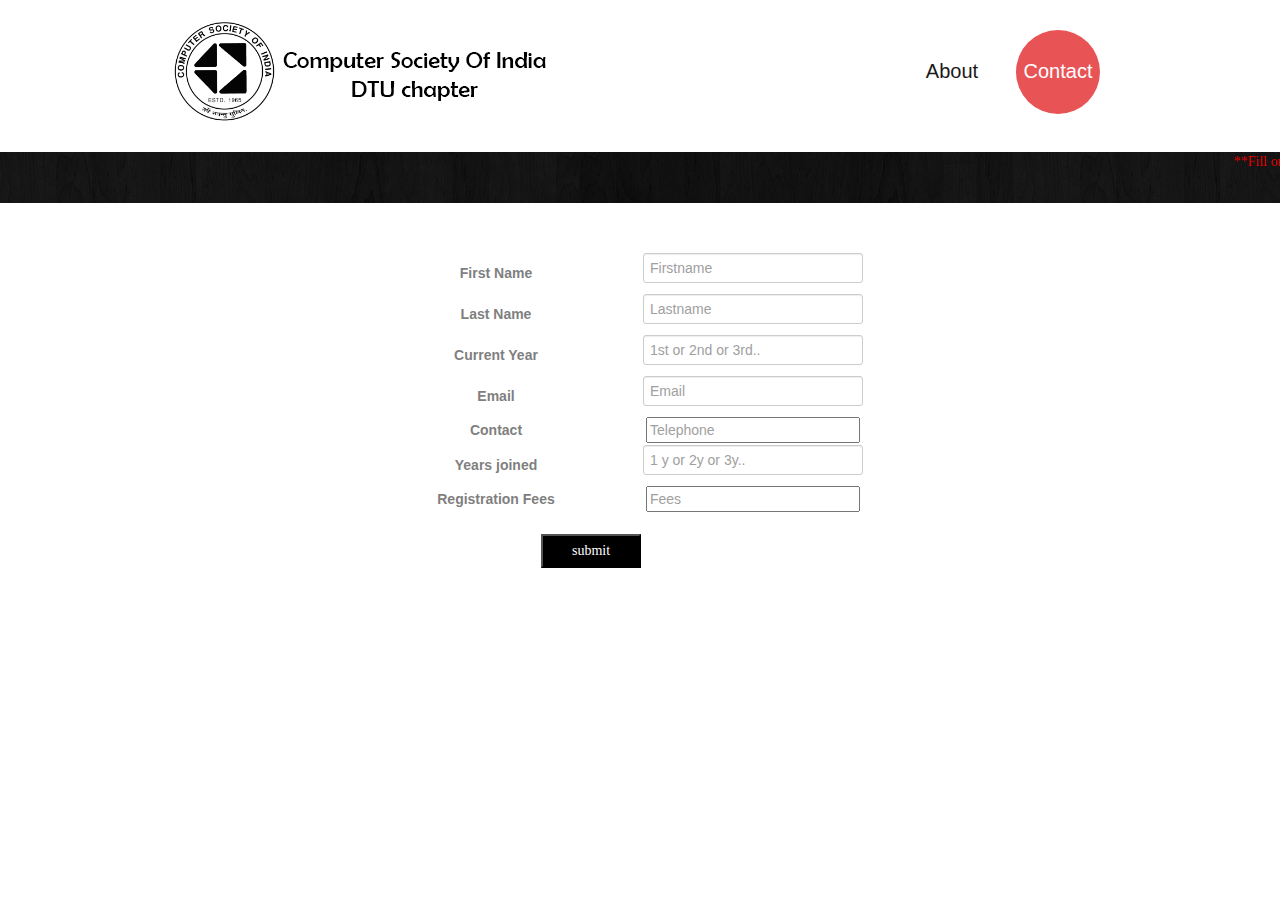
<file: fill_form.html>
<!DOCTYPE html>
<html>


<head>
	<title>Fill form</title>
	<link rel = "icon" type = "image/png" href = "img/favicon.png" />
	<link rel="stylesheet" href="css/bootstrap.css" type="text/css" media="screen">
	<link rel="stylesheet" href="css/responsive.css" type="text/css" media="screen">
	<link rel="stylesheet" href="css/style.css" type="text/css" media="screen">
	
	
	<style type="text/css">

		#submitbutton{
			background-color: black;
			color: white;
			font-family: Consolas;
			width: 100px;
			text-align: center;
			padding: 5px 10px 5px 10px;

		}
		#submitbutton:hover{

			background-color: #696a6d;
		}

		#form{
			position : absolute;
			margin-top: 100px;
			margin-left: 350px;

		}

		#msg{

			font-family: Consolas;
			color: red;
			text-align: center;

		}



	</style>

</head>


<body>

<!--########################################## HEADER #############################################-->

<header>
      <div class="container clearfix">
    <div class="row">
          <div class="span12">
        <div class="navbar navbar_">
              <div class="container">
            <h1 class="brand brand_"><a href="index.html"><img alt="" src="img/logo.gif" style="height:101px; margin-top:-20px;"> </a>
                                     <a href="index.html"><img alt="" src="img/logo2.png" style="height: 101px;margin-top: -20px;"> </a></h1>
            <a class="btn btn-navbar" data-toggle="collapse" data-target=".nav-collapse_">Menu <span class="icon-bar"></span> </a>
            <div class="nav-collapse nav-collapse_  collapse">
                  <ul class="nav sf-menu">
                <li><a href="index.html">About</a></li>
                    
                <li class="active"><a href="index-4.html">Contact</a></li>
              </ul>
                </div>
          </div>
            </div>
      </div>
        </div>
  </div>
    </header>
<div class="bg-content"> 



<!--#######################################      FORM      ###########################################-->

<div id = "form">
<form method="post" action = "online_form.php" autocomplete = "on">
<table>
<tr>
	<th>First Name</th>
	<th><input type = "text" name = "firstname" placeholder="Firstname" maxlength = "50" required/></th>
</tr>

<tr>
	<th>Last Name</th>
	<th><input type = "text" name = "lastname" placeholder = "Lastname" maxlength = "25" required/></th>
</tr>

<tr>
	<th>Current Year</th>
	<th><input type = "text" name = "currentyear" placeholder = "1st or 2nd or 3rd.." maxlength = "3" required/></th>
</tr>

<tr>
	<th>Email</th>
	<th><input type = "email" name = "email" placeholder = "Email" maxlength = "25" required/></th>
</tr>

<tr>
	<th>Contact</th>
	<th><input type = "int" name = "tel" placeholder = "Telephone" maxlength = "10" required/>
	
	</th>
</tr>

<tr>
	<th>Years joined</th>
	<th><input type = "text" name = "yearsjoined" placeholder = "1 y or 2y or 3y.." maxlength = "25" required/></th>
</tr>

<tr>
	<th>Registration Fees</th>
	<th><input type = "int" name = "fees" placeholder = "Fees" maxlength = "3" required/></th>
</tr>

<tr>
	<th ><input type = "submit" value = "submit" id = "submitbutton" style="margin-top: 20px; margin-left: 190px;"></th> 
</tr>

</table>
</form>
</div>

<p id="msg"><marquee>**Fill only after you have submitted the registration fees</marquee></p>

</body>
</html>
</file>
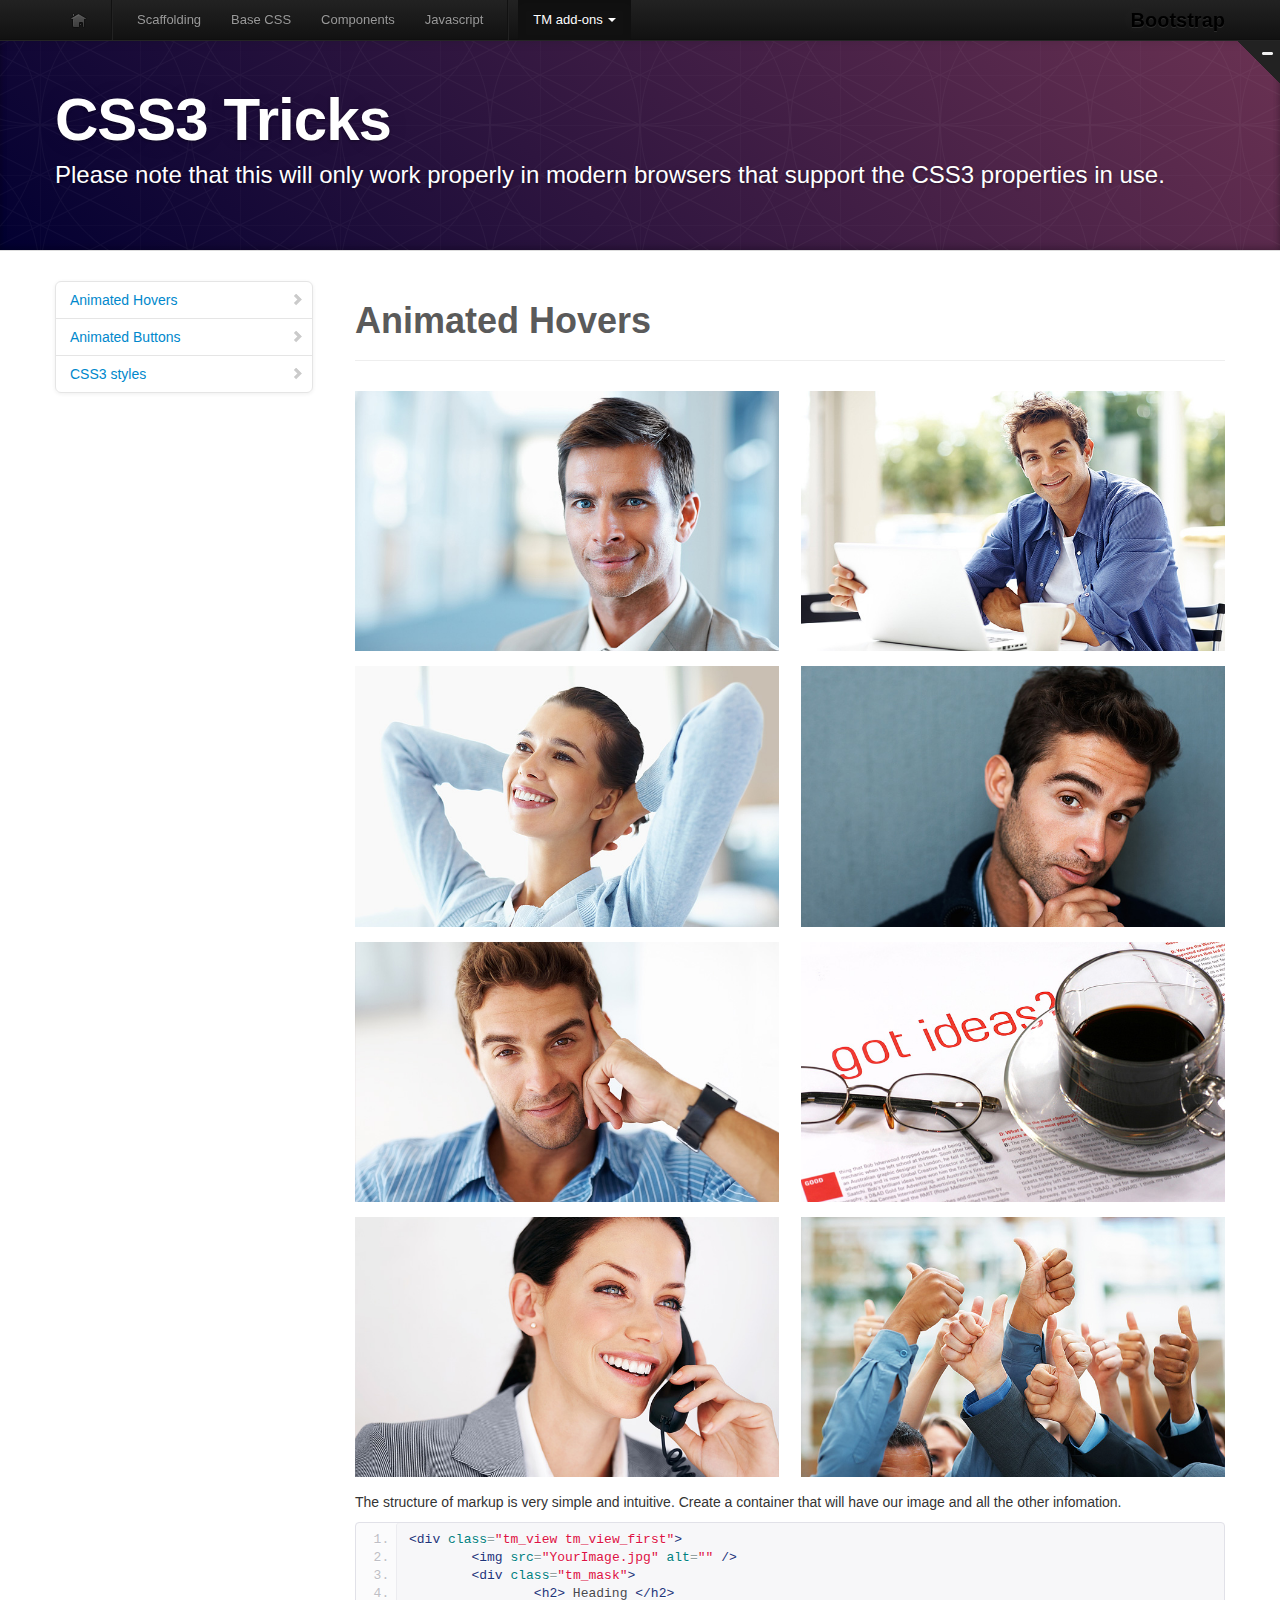
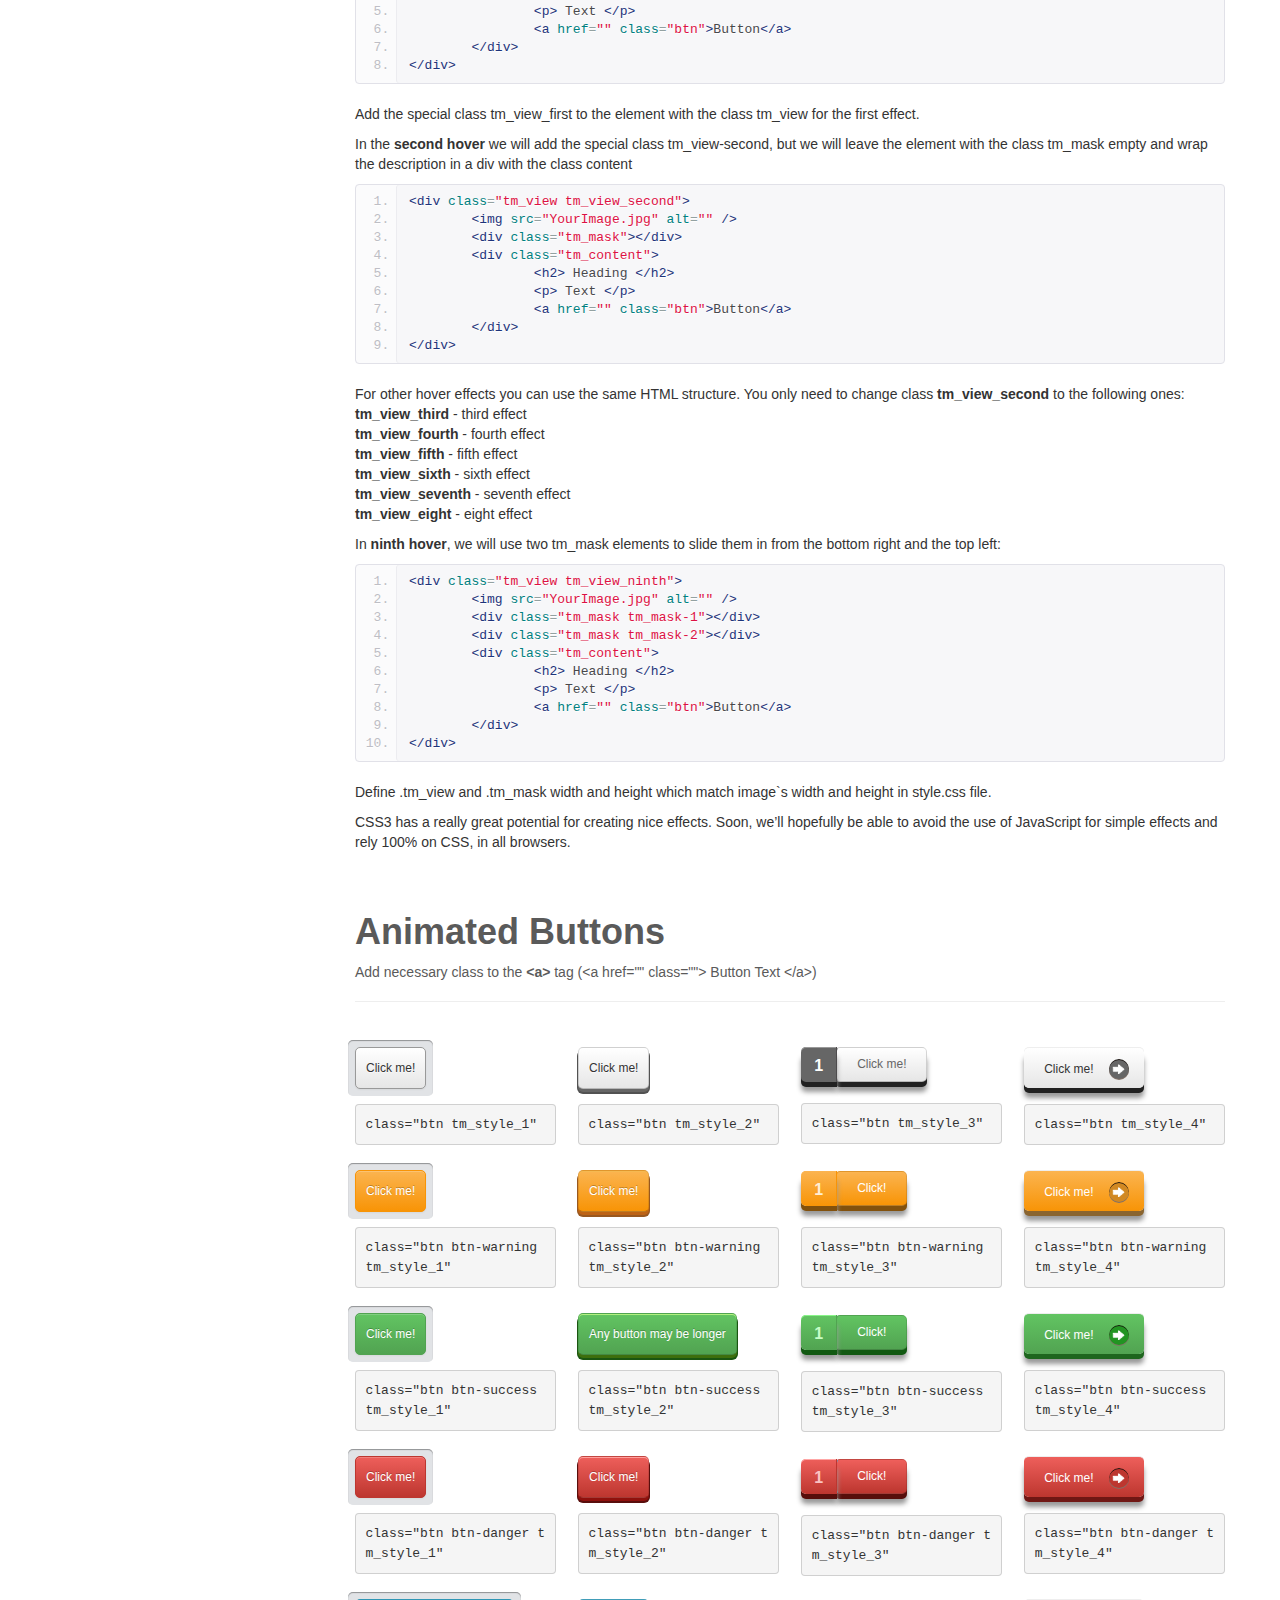
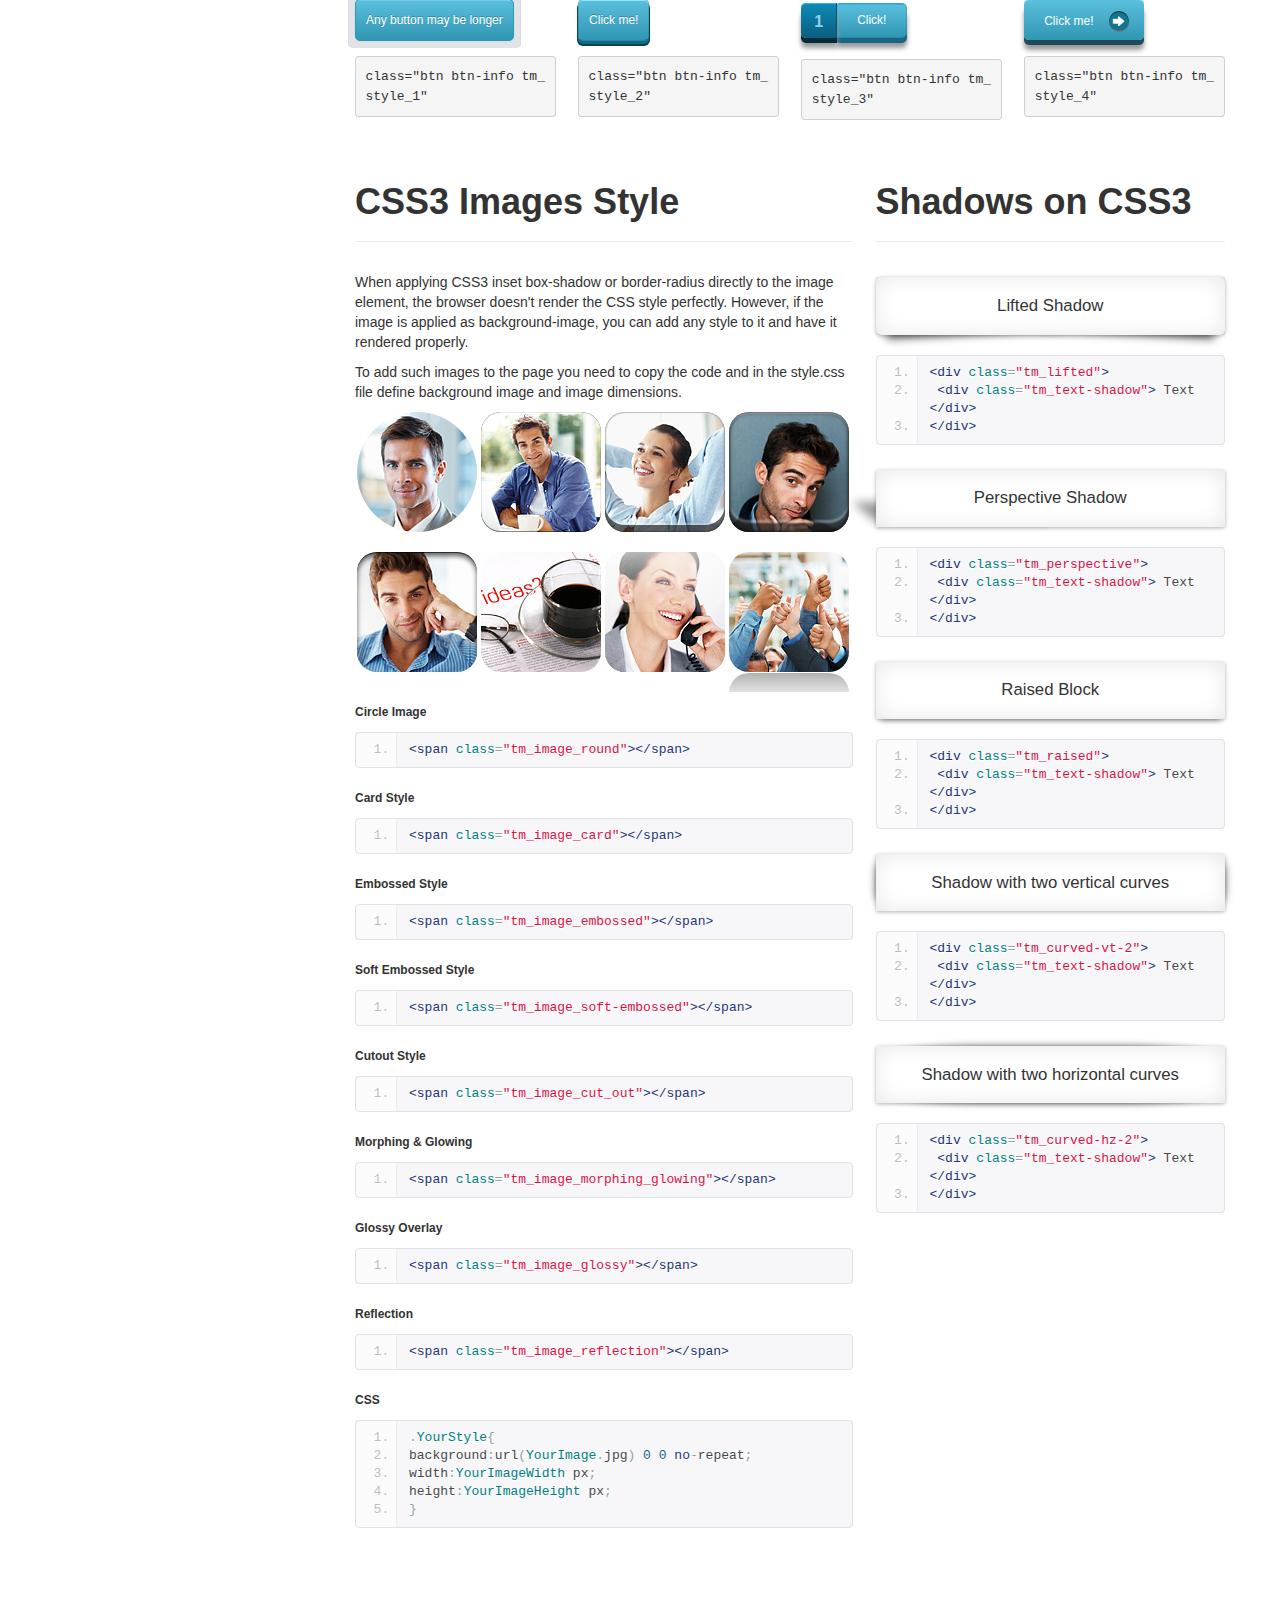
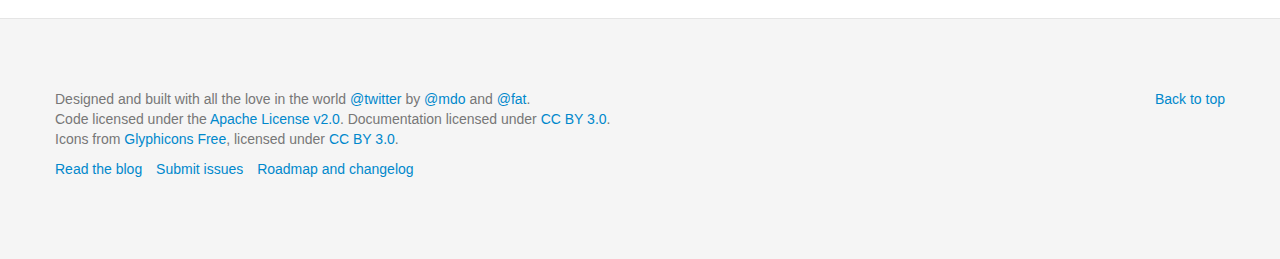
<file: assets/css3.html>
<!DOCTYPE html>
<html lang="en">
<head>
  	<meta charset="utf-8">
  	<title>CSS3 Tricks</title>
    <meta name="viewport" content="width=device-width, initial-scale=1.0">
    <meta name="description" content="">
    <meta name="author" content="">
    <meta name="description" content="">

 <!-- styles -->
    <link href="css/bootstrap.css" rel="stylesheet">
    <link href="css/bootstrap-responsive.css" rel="stylesheet">
    <link href="css/docs.css" rel="stylesheet">
    <link href="css/prettify.css" rel="stylesheet">
    <link href="css/tm_docs.css" rel="stylesheet">

    <!-- Le HTML5 shim, for IE6-8 support of HTML5 elements -->
    <!--[if lt IE 9]>
    <link href="css/ie.css" rel="stylesheet">
      <script src="http://html5shim.googlecode.com/svn/trunk/html5.js"></script>
    <![endif]-->

</head>

  <body data-spy="scroll" data-target=".bs-docs-sidebar">


<!-- Navbar
    ================================================== -->
    <div class="navbar navbar-inverse navbar-fixed-top" id="advanced">
      <span class="trigger"><strong></strong><em></em></span>
      <div class="navbar-inner">
        <div class="container">
          <button type="button" class="btn btn-navbar" data-toggle="collapse" data-target=".nav-collapse">
            <span class="icon-bar"></span>
            <span class="icon-bar"></span>
            <span class="icon-bar"></span>
          </button>
          <a class="brand" href="scaffolding.html">Bootstrap</a>
          <div class="nav-collapse collapse">
            <ul class="nav">
              <li class="home">
                <a href="../index.html"><img src="img/tm/tm_home.png" alt=""></a>
              </li>
              <li class="divider-vertical"></li>
              <li >
                <a href="scaffolding.html">Scaffolding</a>
              </li>
              <li class="">
                <a href="base-css.html">Base CSS</a>
              </li>
              <li class="">
                <a href="components.html">Components</a>
              </li>
              <li class="">
                <a href="javascript.html">Javascript</a>
              </li>
              <li class="divider-vertical"></li>
              <li class="dropdown active">
                <a href="#" class="dropdown-toggle" data-toggle="dropdown">TM add-ons <b class="caret"></b></a>
                <ul class="dropdown-menu">
                  <li><a href="../404.html">Pages</a>
                    <ul>  
                      <li><a href="under_construction.html">Under Construction</a></li>
                      <li><a href="intro.html">Intro Page</a></li>
                      <li class=""><a href="../404.html">404 page</a></li>
                    </ul>
                  </li>
                  <li><a href="portfolio.html">Portfolio</a></li>
                  <li><a href="slider.html">Slider</a></li>
                  <li><a href="social_media.html">Social and Media<br> Sharing</a></li>
                  <li class="active"><a href="css3.html">CSS3 Tricks</a></li>
                </ul>
              </li>
            </ul>
          </div>
        </div>
      </div>
    </div>

<!-- Subhead
================================================== -->
<header class="jumbotron subhead" id="overview">
  <div class="container">
	<h1>CSS3 Tricks</h1>
	<p class="lead">Please note that this will only work properly in modern browsers that support the CSS3 properties in use.</p>
  </div>
</header>

  <div class="container">

<!-- Docs nav
    ================================================== -->
    <div class="row">
      <div class="span3 bs-docs-sidebar">
        <ul class="nav nav-list bs-docs-sidenav">
	      <li><a href="#hovers"><i class="icon-chevron-right"></i> Animated Hovers</a></li>
	      <li><a href="#btn"><i class="icon-chevron-right"></i> Animated Buttons</a></li>
	      <li><a href="#styles"><i class="icon-chevron-right"></i> CSS3 styles</a></li>
        </ul>
      </div>
      <div class="span9">

<!--==============================section=================================-->
	<section id="hovers">
				<div class="page-header">
				    <h1>Animated Hovers</h1>
				</div>
<!--  Hovers Begin -->
		<div class="row-fluid tm_views">
			<div class="span6">
				<div class="tm_view tm_view_first">
					 <img src="img/stock_images/700x430_1.jpg" alt="" />
					 <div class="tm_mask">
						<h2>First Hover</h2>
						<p>Lorem ipsum dolor sit amet, consectetuer adipiscing elit. Mauris fermentum dictum magna. Sed laoreet aliquam leo.</p>
						<a href="" class="btn">Button</a>
					 </div>
				</div>
			</div>
			<div class="span6">
				<div class="tm_view tm_view_second">
					 <img src="img/stock_images/700x430_2.jpg" alt="" />
					<div class="tm_mask"></div>
					<div class="tm_content">
						<h2>Second Hover</h2>
						<p>Lorem ipsum dolor sit amet, consectetuer adipiscing elit. Mauris fermentum dictum magna. Sed laoreet aliquam leo.</p>
						<a href="" class="btn">Button</a>
					</div>
				</div>
			</div>
		</div>
		<div class="row-fluid tm_views">
			<div class="span6">
				<div class="tm_view tm_view_third">
					 <img src="img/stock_images/700x430_3.jpg" alt="" />
					<div class="tm_mask"></div>
					<div class="tm_content">
						<h2>Third Hover</h2>
						<p>Lorem ipsum dolor sit amet, consectetuer adipiscing elit. Mauris fermentum dictum magna. Sed laoreet aliquam leo.</p>
						<a href="" class="btn">Button</a>
					</div>
				</div>
			</div>
			<div class="span6">
				<div class="tm_view tm_view_fourth">
					 <img src="img/stock_images/700x430_4.jpg" alt="" />
					 <div class="tm_mask">
						<h2>Fourth Hover</h2>
						<p>Lorem ipsum dolor sit amet, consectetuer adipiscing elit. Mauris fermentum dictum magna. Sed laoreet aliquam leo.</p>
						<a href="" class="btn">Button</a>
					 </div>
				</div>
			</div>
		</div>
		<div class="row-fluid tm_views">
			<div class="span6">
				<div class="tm_view tm_view_fifth">
					 <img src="img/stock_images/700x430_5.jpg" alt="" />
					<div class="tm_mask">
						<div class="tm_content">
						<h2>Fifth Hover</h2>
							<p>Lorem ipsum dolor sit amet, consectetuer adipiscing elit. Mauris fermentum dictum magna. Sed laoreet aliquam leo.</p>
							<a href="" class="btn">Button</a>
						</div>
					</div>
				</div>
			</div>
			<div class="span6">
				<div class="tm_view tm_view_sixth">
					 <img src="img/stock_images/700x430_6.jpg" alt="" />
					<div class="tm_mask"></div>
					<div class="tm_content">
						<h2>Sixth Hover</h2>
						<p>Lorem ipsum dolor sit amet, consectetuer adipiscing elit. Mauris fermentum dictum magna. Sed laoreet aliquam leo.</p>
						<a href="" class="btn">Button</a>
					</div>
				</div>
			</div>
		</div>
		<div class="row-fluid tm_views">
			<div class="span6">
				<div class="tm_view tm_view_seventh">
					 <img src="img/stock_images/700x430_7.jpg" alt="" />
					 <div class="tm_mask">
						<h2>Seventh Hover</h2>
						<p>Lorem ipsum dolor sit amet, consectetuer adipiscing elit. Mauris fermentum dictum magna. Sed laoreet aliquam leo.</p>
						<a href="" class="btn">Button</a>
					 </div>
				</div>
			</div>
			<div class="span6">
				<div class="tm_view tm_view_eighth">
					 <img src="img/stock_images/700x430_8.jpg" alt="" />
					<div class="tm_mask">
						<div class="tm_content">
						<h2>Eighth Hover</h2>
							<p>Lorem ipsum dolor sit amet, consectetuer adipiscing elit. Mauris fermentum dictum magna. Sed laoreet aliquam leo.</p>
							<a href="" class="btn">Button</a>
						</div>
					</div>
				</div>
			</div>
		</div>
						<p>The structure of markup is very simple and intuitive. Create a container that will have our image and all the other infomation.</p>
<pre class="prettyprint linenums">&lt;div class="tm_view tm_view_first"&gt;
	&lt;img src="YourImage.jpg" alt="" /&gt;
	&lt;div class="tm_mask"&gt;
		&lt;h2&gt; Heading &lt;/h2&gt;
		&lt;p&gt; Text &lt;/p&gt;
		&lt;a href="" class="btn"&gt;Button&lt;/a&gt;
	&lt;/div&gt;
&lt;/div&gt;</pre>
<p class="descr_pad">Add the special class tm_view_first to the element with the class tm_view for the first effect.<br>
<p>In the <strong>second hover</strong> we will add the special class tm_view-second, but we will leave the element with the class tm_mask empty and wrap the description in a div with the class content</p>
<pre class="prettyprint linenums">&lt;div class="tm_view tm_view_second"&gt;
	&lt;img src="YourImage.jpg" alt="" /&gt;
	&lt;div class="tm_mask"&gt;&lt;/div&gt;
	&lt;div class="tm_content"&gt;
		&lt;h2&gt; Heading &lt;/h2&gt;
		&lt;p&gt; Text &lt;/p&gt;
		&lt;a href="" class="btn"&gt;Button&lt;/a&gt;
	&lt;/div&gt;
&lt;/div&gt;</pre>
<p class="descr_pad">For other hover effects you can use the same HTML structure. You only need to change class <strong>tm_view_second</strong> to the following ones:<br>
<strong>tm_view_third</strong> - third effect<br>
<strong>tm_view_fourth</strong> - fourth effect<br>
<strong>tm_view_fifth</strong> - fifth effect<br>
<strong>tm_view_sixth</strong> - sixth effect<br>
<strong>tm_view_seventh</strong> - seventh effect<br>
<strong>tm_view_eight</strong> - eight effect<br></p>
<p>In <strong>ninth hover</strong>, we will use two tm_mask elements to slide them in from the bottom right and the top left:</p>
<pre class="prettyprint linenums">&lt;div class="tm_view tm_view_ninth"&gt;
	&lt;img src="YourImage.jpg" alt="" /&gt;
	&lt;div class="tm_mask tm_mask-1"&gt;&lt;/div&gt;
	&lt;div class="tm_mask tm_mask-2"&gt;&lt;/div&gt;
	&lt;div class="tm_content"&gt;
		&lt;h2&gt; Heading &lt;/h2&gt;
		&lt;p&gt; Text &lt;/p&gt;
		&lt;a href="" class="btn"&gt;Button&lt;/a&gt;
	&lt;/div&gt;
&lt;/div&gt;</pre>
<p>Define .tm_view and .tm_mask width and height which match image`s width and height in style.css file.</p>
<p>CSS3 has a really great potential for creating nice effects. Soon, we’ll hopefully be able to avoid the use of JavaScript for simple effects and rely 100% on CSS, in all browsers.</p>
</section>
<!--  Hovers End -->
<section id="btn">
<!--  Buttons Begin -->
		<div class="page-header">
		    <h1>Animated Buttons</h1>
			<p>Add necessary class to the <strong>&lt;a&gt; </strong>tag (&lt;a href="" class=""&gt; Button Text &lt;/a&gt;)</p>
		</div>
		<div class="row-fluid">
			<div class="span3">
				<div class="tm_buttons_pad"><a href="" class="btn tm_style_1 notClicked">Click me!</a><pre>class="btn tm_style_1"</pre></div>
				<div class="tm_buttons_pad"><a href="" class="btn btn-warning tm_style_1 notClicked">Click me!</a><pre>class="btn btn-warning tm_style_1"</pre></div>
				<div class="tm_buttons_pad"><a href="" class="btn btn-success tm_style_1 notClicked">Click me!</a><pre>class="btn btn-success tm_style_1"</pre></div>
				<div class="tm_buttons_pad"><a href="" class="btn btn-danger tm_style_1 notClicked">Click me!</a><pre>class="btn btn-danger tm_style_1"</pre></div>
				<div class="tm_buttons_pad"><a href="" class="btn btn-info tm_style_1 notClicked">Any button may be longer</a><pre>class="btn btn-info tm_style_1"</pre></div>
			</div>
			<div class="span3">
				<div class="tm_buttons_pad"><a href="" class="btn tm_style_2 notClicked">Click me!</a><pre>class="btn tm_style_2"</pre></div>
				<div class="tm_buttons_pad"><a href="" class="btn btn-warning tm_style_2 notClicked">Click me!</a><pre>class="btn btn-warning tm_style_2"</pre></div>
				<div class="tm_buttons_pad"><a href="" class="btn btn-success tm_style_2 notClicked">Any button may be longer</a><pre>class="btn btn-success tm_style_2"</pre></div>
				<div class="tm_buttons_pad"><a href="" class="btn btn-danger tm_style_2 notClicked">Click me!</a><pre>class="btn btn-danger tm_style_2"</pre></div>
				<div class="tm_buttons_pad"><a href="" class="btn btn-info tm_style_2 notClicked">Click me!</a><pre>class="btn btn-info tm_style_2"</pre></div>
			</div>
			<div class="span3">
				<div class="tm_buttons_pad2"><a href="" class="btn tm_style_3 notClicked">Click me!</a><pre>class="btn tm_style_3"</pre></div>
				<div class="tm_buttons_pad2"><a href="" class="btn btn-warning tm_style_3 notClicked">Click!</a><pre>class="btn btn-warning tm_style_3"</pre></div>
				<div class="tm_buttons_pad2"><a href="" class="btn btn-success tm_style_3 notClicked">Click!</a><pre>class="btn btn-success tm_style_3"</pre></div>
				<div class="tm_buttons_pad2"><a href="" class="btn btn-danger tm_style_3 notClicked">Click!</a><pre>class="btn btn-danger tm_style_3"</pre></div>
				<div class="tm_buttons_pad2"><a href="" class="btn btn-info tm_style_3 notClicked">Click!</a><pre>class="btn btn-info tm_style_3"</pre></div>
			</div>
			<div class="span3">
				<div class="tm_buttons_pad"><a href="" class="btn tm_style_4 notClicked">Click me!</a><pre>class="btn tm_style_4"</pre></div>
				<div class="tm_buttons_pad"><a href="" class="btn btn-warning tm_style_4 notClicked">Click me!</a><pre>class="btn btn-warning tm_style_4"</pre></div>
				<div class="tm_buttons_pad"><a href="" class="btn btn-success tm_style_4 notClicked">Click me!</a><pre>class="btn btn-success tm_style_4"</pre></div>
				<div class="tm_buttons_pad"><a href="" class="btn btn-danger tm_style_4 notClicked">Click me!</a><pre>class="btn btn-danger tm_style_4"</pre></div>
				<div class="tm_buttons_pad"><a href="" class="btn btn-info tm_style_4 notClicked">Click me!</a><pre>class="btn btn-info tm_style_4"</pre></div>
			</div>
			<div class="clear"></div>
		</div>
<!--  Buttons End -->
</section>
<section id="styles">
<!--  Images Styles Begin -->
		<div class="row-fluid">
			<div class="span7">
				<div class="page-header">
				    <h1>CSS3 Images Style</h1>
				</div>
						<p>When applying CSS3 inset box-shadow or border-radius directly to the image element, the browser doesn't render the CSS style perfectly. However, if the image is applied as background-image, you can add any style to it and have it rendered properly.</p>
						<p>To add such images to the page you need to copy the code and in the style.css file define background image and image dimensions.</p>	

				<div class="tm_pad-image"><span class="tm_image_round" title="Circle Image"></span></div>
				<div class="tm_pad-image"><span class="tm_image_card" title="Card Style"></span></div>
				<div class="tm_pad-image"><span class="tm_image_embossed" title="Embossed Style"></span></div>
				<div class="tm_pad-image"><span class="tm_image_soft-embossed" title="Soft Embossed Style"></span></div>
				<div class="tm_pad-image"><span class="tm_image_cut_out" title="Cutout Style"></span></div>
				<div class="tm_pad-image"><span class="tm_image_morphing_glowing" title="Morphing &amp; Glowing"></span></div>
				<div class="tm_pad-image"><span class="tm_image_glossy" title="Glossy Overlay"><span></span></span></div>
				<div class="tm_pad-image"><span class="tm_image_reflection" title="Reflection"><span></span></span></div>
				<div style="clear:both;"></div>
						<h6>Circle Image</h6>
<pre class="prettyprint linenums">&lt;span class="tm_image_round"&gt;&lt;/span&gt;</pre>
						<h6>Card Style</h6>
<pre class="prettyprint linenums">&lt;span class="tm_image_card"&gt;&lt;/span&gt;</pre>
						<h6>Embossed Style</h6>
<pre class="prettyprint linenums">&lt;span class="tm_image_embossed"&gt;&lt;/span&gt;</pre>
						<h6>Soft Embossed Style</h6>
<pre class="prettyprint linenums">&lt;span class="tm_image_soft-embossed"&gt;&lt;/span&gt;</pre>
						<h6>Cutout Style</h6>
<pre class="prettyprint linenums">&lt;span class="tm_image_cut_out"&gt;&lt;/span&gt;</pre>
						<h6>Morphing &amp; Glowing</h6>
<pre class="prettyprint linenums">&lt;span class="tm_image_morphing_glowing"&gt;&lt;/span&gt;</pre>
						<h6>Glossy Overlay</h6>
<pre class="prettyprint linenums">&lt;span class="tm_image_glossy"&gt;&lt;/span&gt;</pre>
						<h6>Reflection</h6>
<pre class="prettyprint linenums">&lt;span class="tm_image_reflection"&gt;&lt;/span&gt;</pre>
					<h6>CSS</h6>
<pre class="prettyprint linenums">.YourStyle{
background:url(YourImage.jpg) 0 0 no-repeat;
width:YourImageWidth px;
height:YourImageHeight px;
}</pre>		
				</div>	
<!--  Images Styles End -->
<!--  Shadows Begin -->
			<div class="span5">
				<div class="page-header">
				    <h1>Shadows on CSS3</h1>
				</div>
				<div class="tm_pad-shadow"><div class="tm_lifted"><div class="tm_text-shadow">Lifted Shadow</div></div></div>
<pre class="prettyprint linenums">&lt;div class="tm_lifted"&gt;
 &lt;div class="tm_text-shadow"&gt; Text &lt;/div&gt;
&lt;/div&gt;</pre>
				<div class="tm_pad-shadow"><div class="tm_perspective"><div class="tm_text-shadow">Perspective Shadow</div></div></div>
<pre class="prettyprint linenums">&lt;div class="tm_perspective"&gt;
 &lt;div class="tm_text-shadow"&gt; Text &lt;/div&gt;
&lt;/div&gt;</pre>
				<div class="tm_pad-shadow"><div class="tm_raised"><div class="tm_text-shadow">Raised Block</div></div></div>
<pre class="prettyprint linenums">&lt;div class="tm_raised"&gt;
 &lt;div class="tm_text-shadow"&gt; Text &lt;/div&gt;
&lt;/div&gt;</pre>
				<div class="tm_pad-shadow"><div class="tm_curved-vt-2"><div class="tm_text-shadow">Shadow with two vertical curves</div></div></div>
<pre class="prettyprint linenums">&lt;div class="tm_curved-vt-2"&gt;
 &lt;div class="tm_text-shadow"&gt; Text &lt;/div&gt;
&lt;/div&gt;</pre>				
				<div class="tm_pad-shadow"><div class="tm_curved-hz-2"><div class="tm_text-shadow">Shadow with two horizontal curves</div></div></div>
<pre class="prettyprint linenums">&lt;div class="tm_curved-hz-2"&gt;
 &lt;div class="tm_text-shadow"&gt; Text &lt;/div&gt;
&lt;/div&gt;</pre>
		</div>
<!--  Shadows End -->
	</div>
</section>

</div>

</div>

  </div>
   <!-- Footer
    ================================================== -->
    <footer class="footer">
      <div class="container">
        <p class="pull-right"><a href="#">Back to top</a></p>
        <p>Designed and built with all the love in the world <a href="http://twitter.com/twitter" target="_blank">@twitter</a> by <a href="http://twitter.com/mdo" target="_blank">@mdo</a> and <a href="http://twitter.com/fat" target="_blank">@fat</a>.</p>
        <p>Code licensed under the <a href="http://www.apache.org/licenses/LICENSE-2.0" target="_blank">Apache License v2.0</a>. Documentation licensed under <a href="http://creativecommons.org/licenses/by/3.0/">CC BY 3.0</a>.</p>
        <p>Icons from <a href="http://glyphicons.com">Glyphicons Free</a>, licensed under <a href="http://creativecommons.org/licenses/by/3.0/">CC BY 3.0</a>.</p>
        <ul class="footer-links">
          <li><a href="http://blog.getbootstrap.com">Read the blog</a></li>
          <li><a href="https://github.com/twitter/bootstrap/issues?state=open">Submit issues</a></li>
          <li><a href="https://github.com/twitter/bootstrap/wiki">Roadmap and changelog</a></li>
        </ul>
      </div>
    </footer>



    <script type="text/javascript" src="http://platform.twitter.com/widgets.js"></script>
    <script src="js/jquery.js"></script>
    <script src="js/prettify.js"></script>
    <script src="js/bootstrap-transition.js"></script>
    <script src="js/bootstrap-alert.js"></script>
    <script src="js/bootstrap-modal.js"></script>
    <script src="js/bootstrap-dropdown.js"></script>
    <script src="js/bootstrap-scrollspy.js"></script>
    <script src="js/bootstrap-tab.js"></script>
    <script src="js/bootstrap-tooltip.js"></script>
    <script src="js/bootstrap-popover.js"></script>
    <script src="js/bootstrap-button.js"></script>
    <script src="js/bootstrap-collapse.js"></script>
    <script src="js/bootstrap-carousel.js"></script>
    <script src="js/bootstrap-typeahead.js"></script>
    <script src="js/bootstrap-affix.js"></script>
    <script src="js/application.js"></script>
    <script src="js/jquery.cookie.js"></script>
    <script>
    	$(function(){
    		$(".notClicked").click(function(event) {event.preventDefault();});
        	$('.tm_pad-image>span').tooltip();
    	});
    </script>
</body>
</html>
</file>
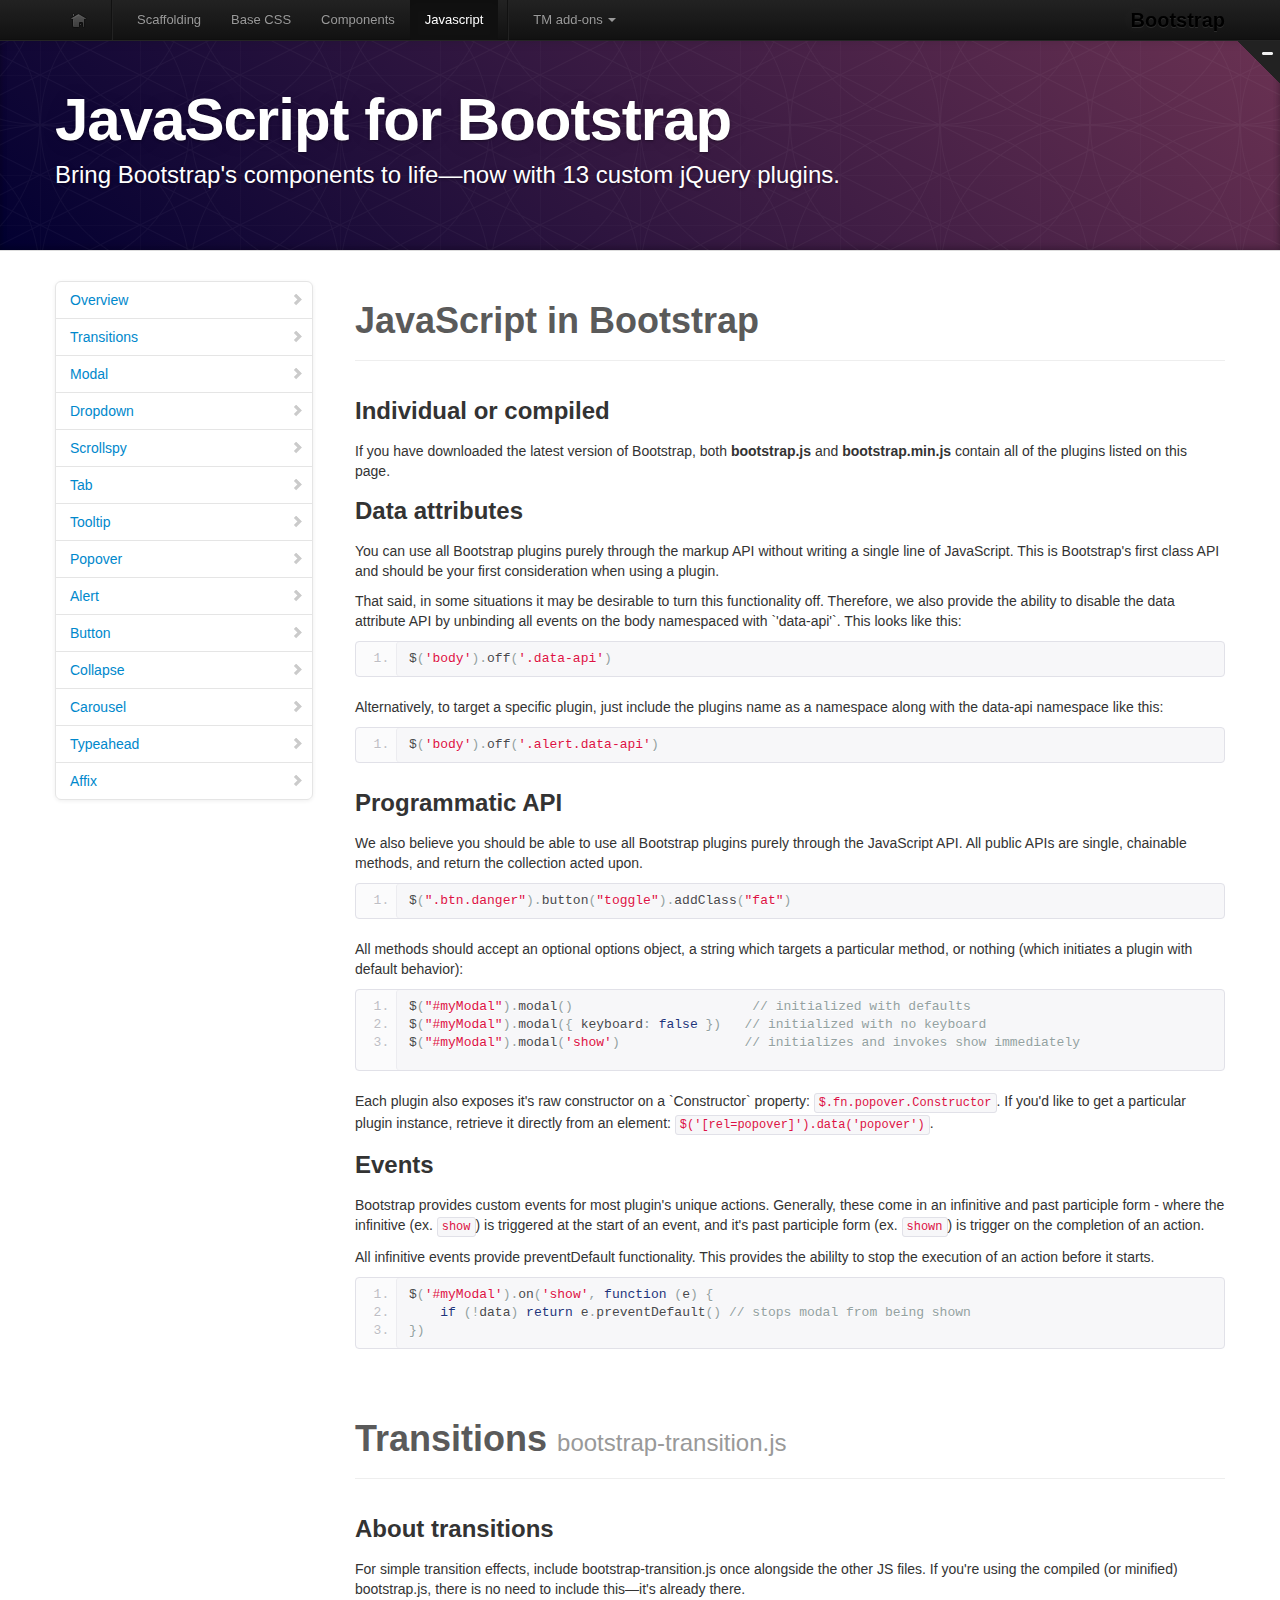
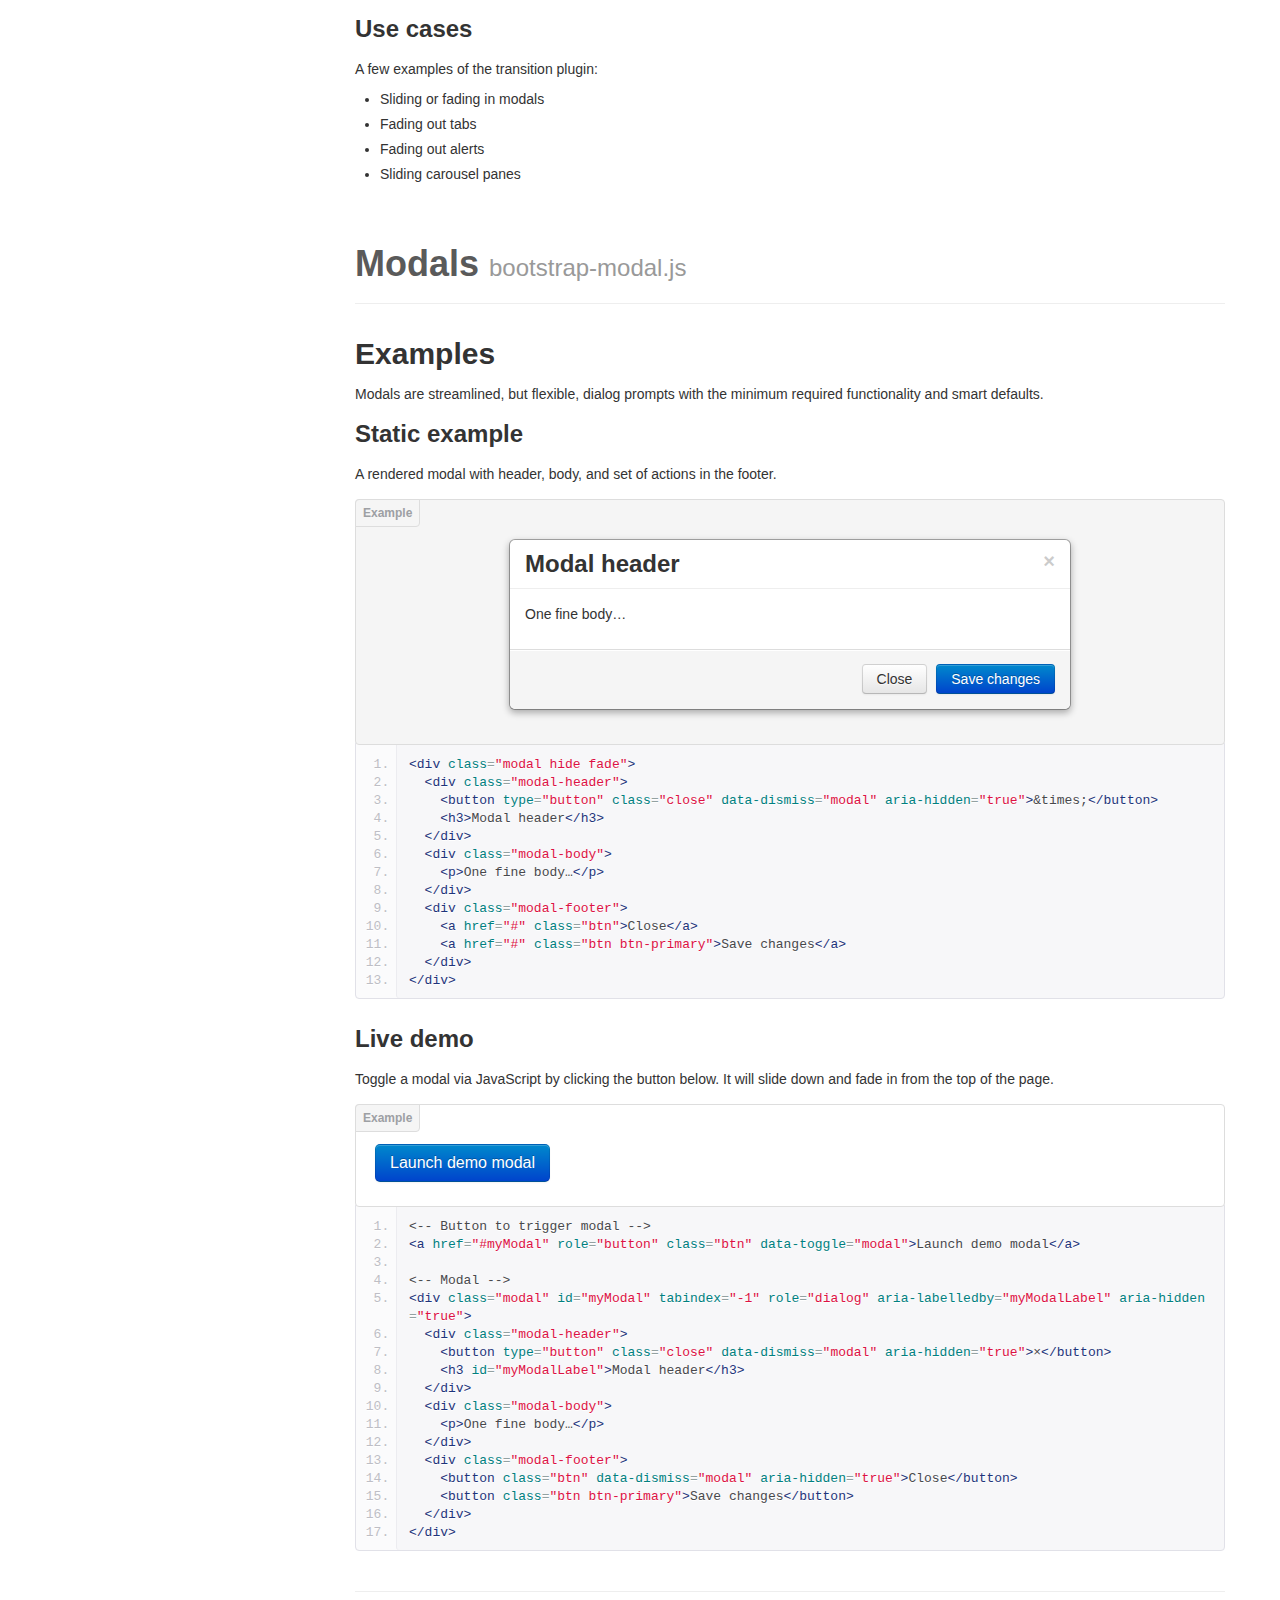
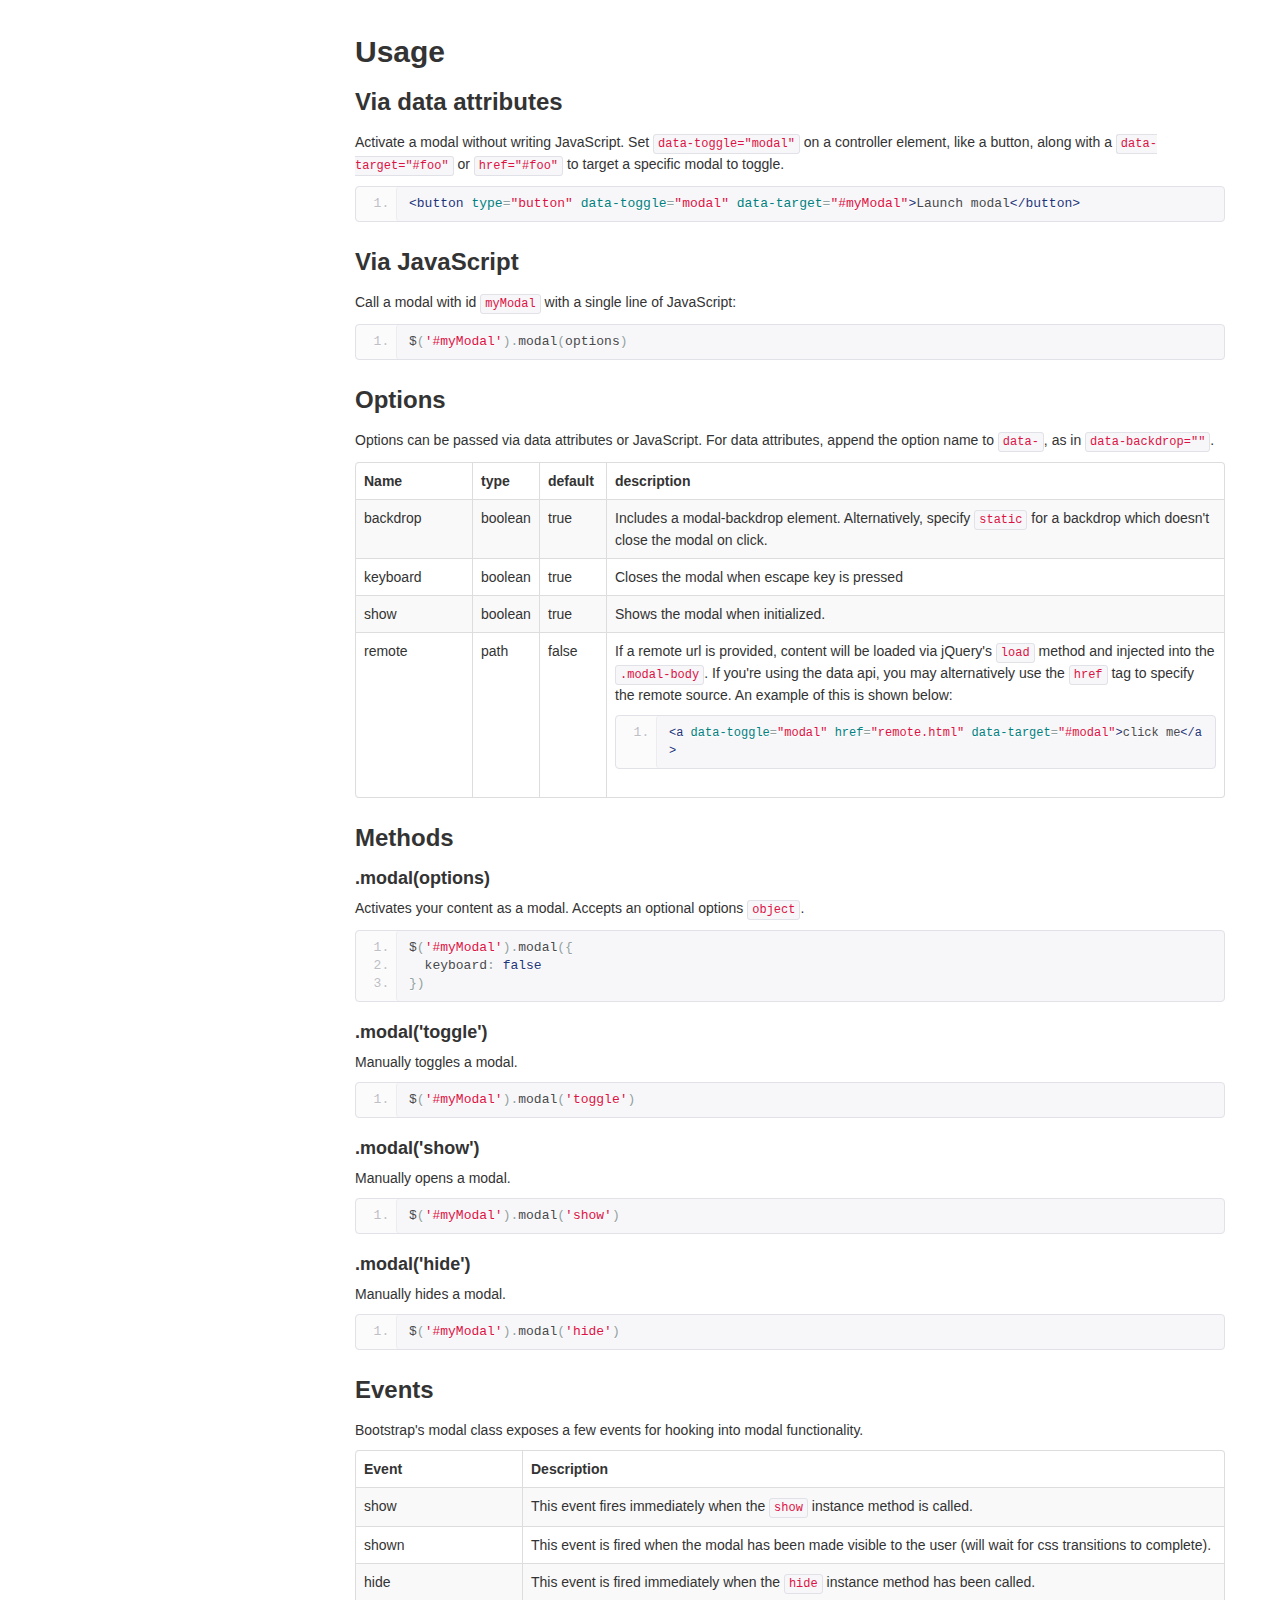
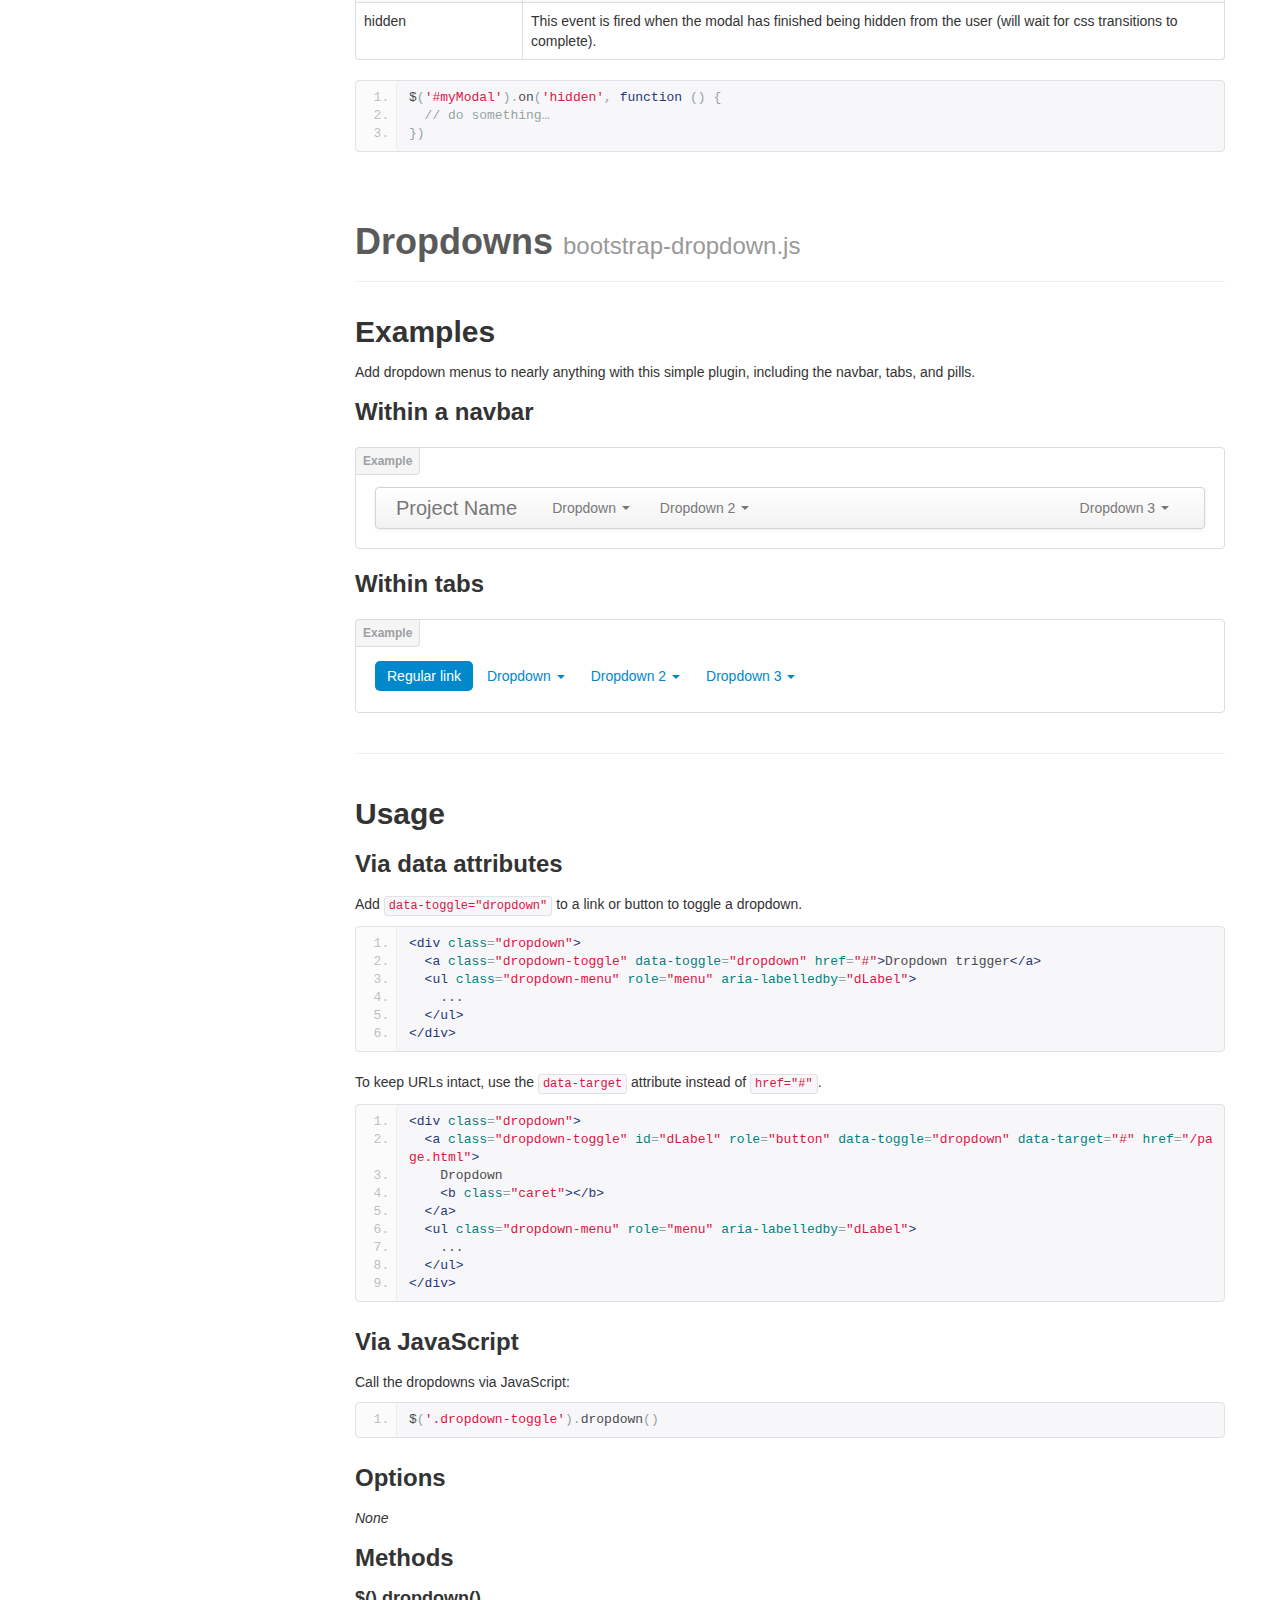
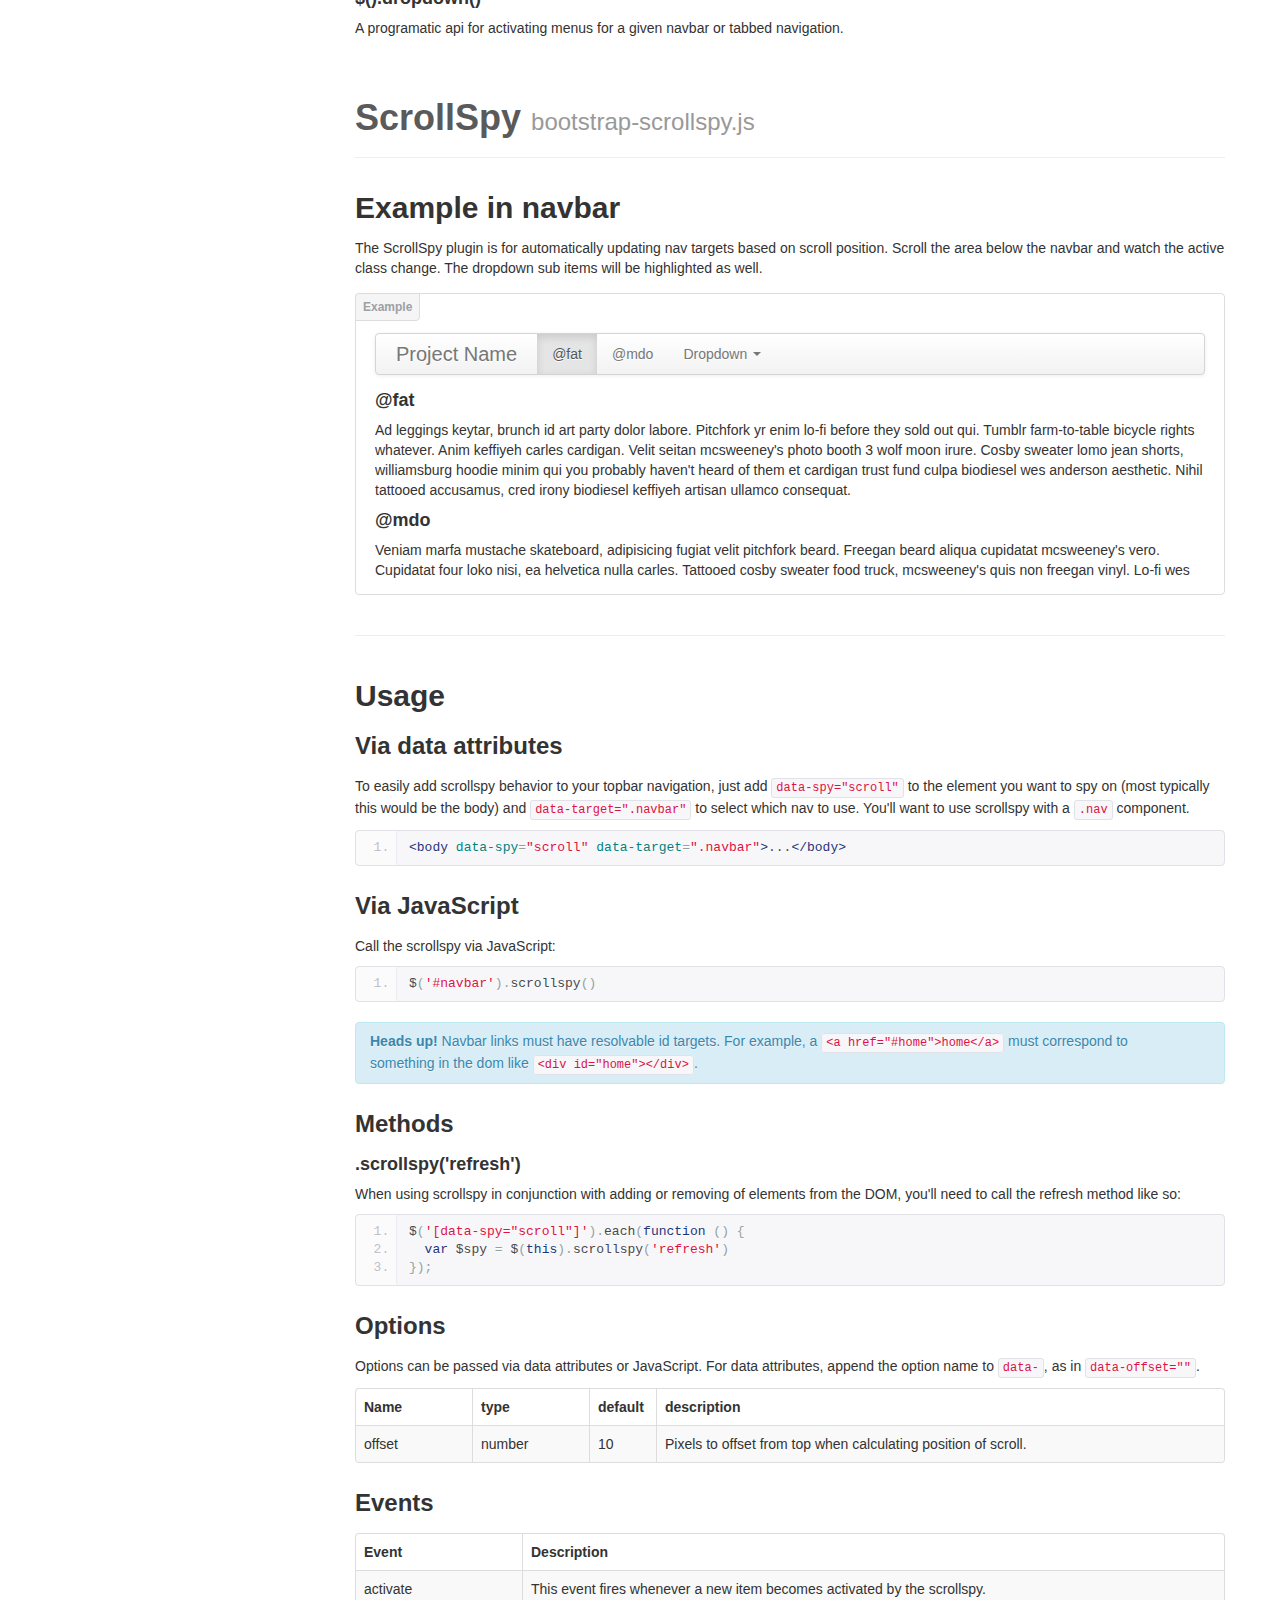
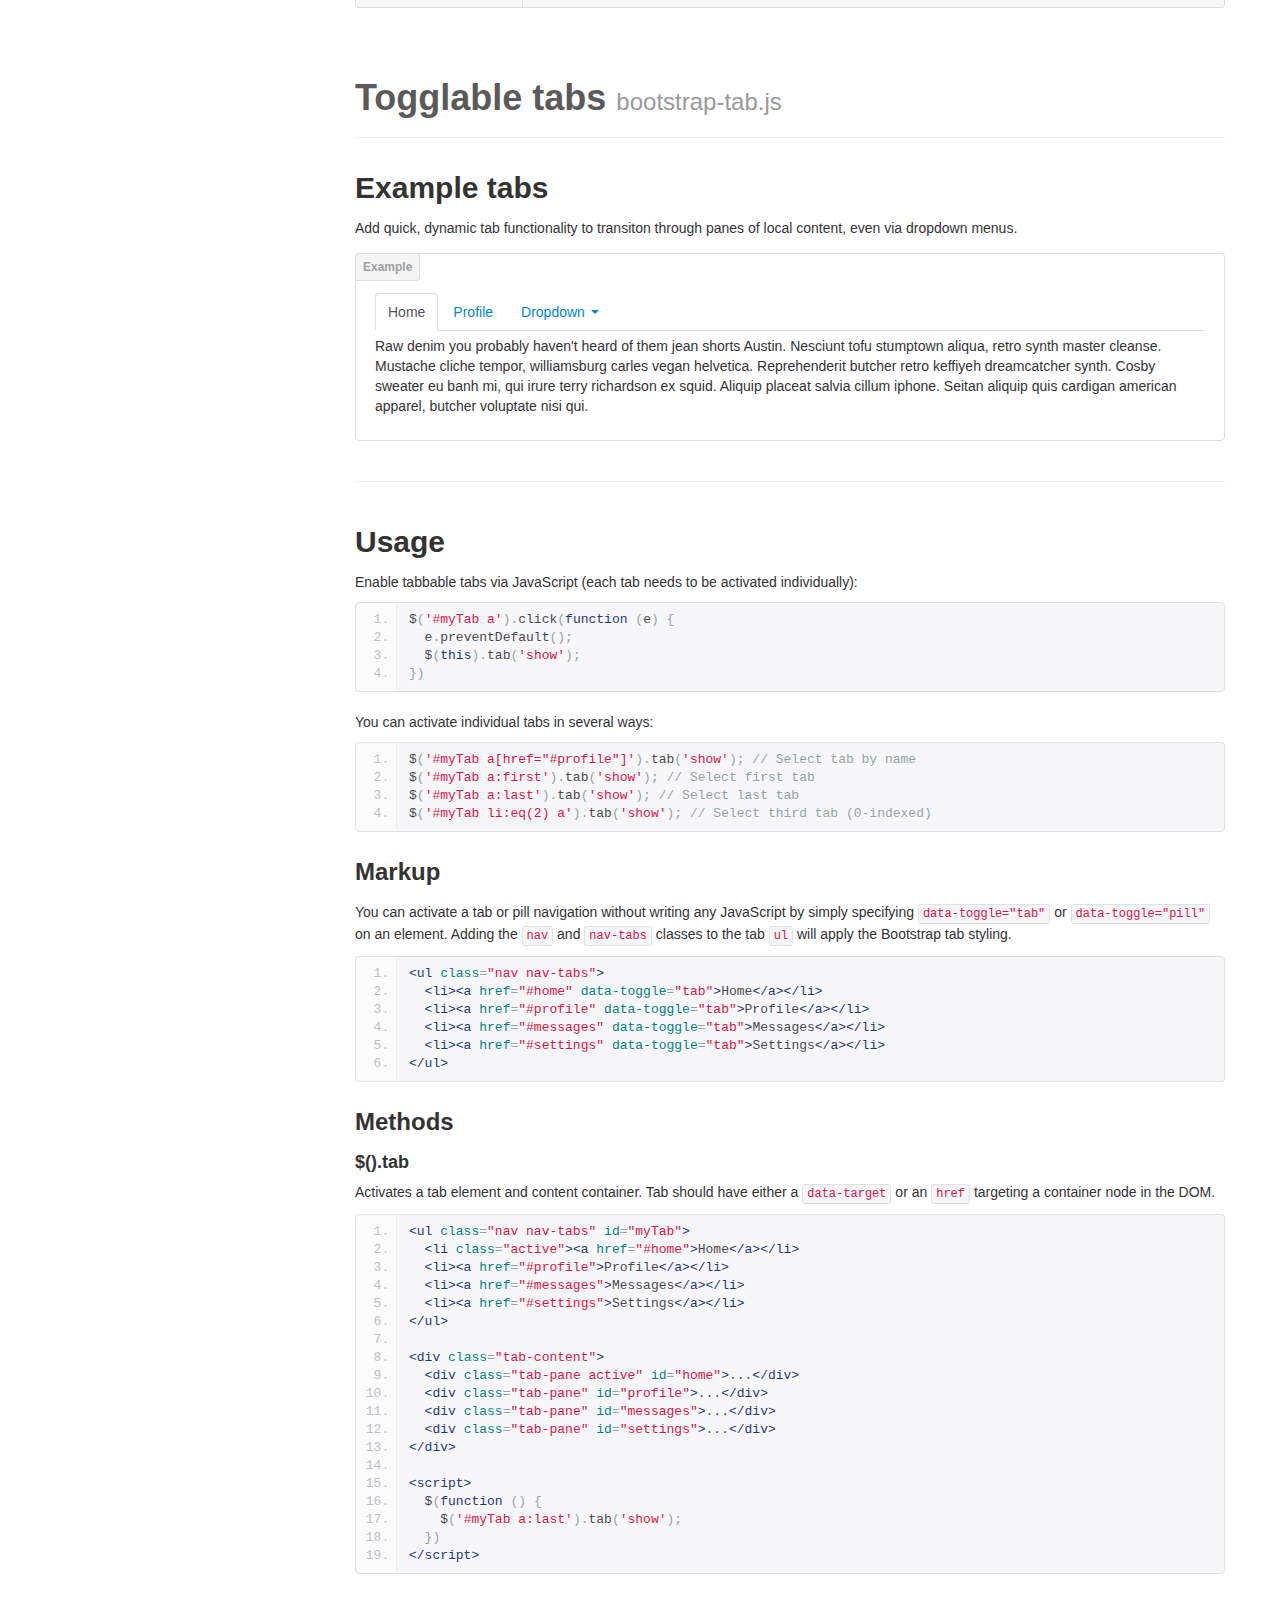
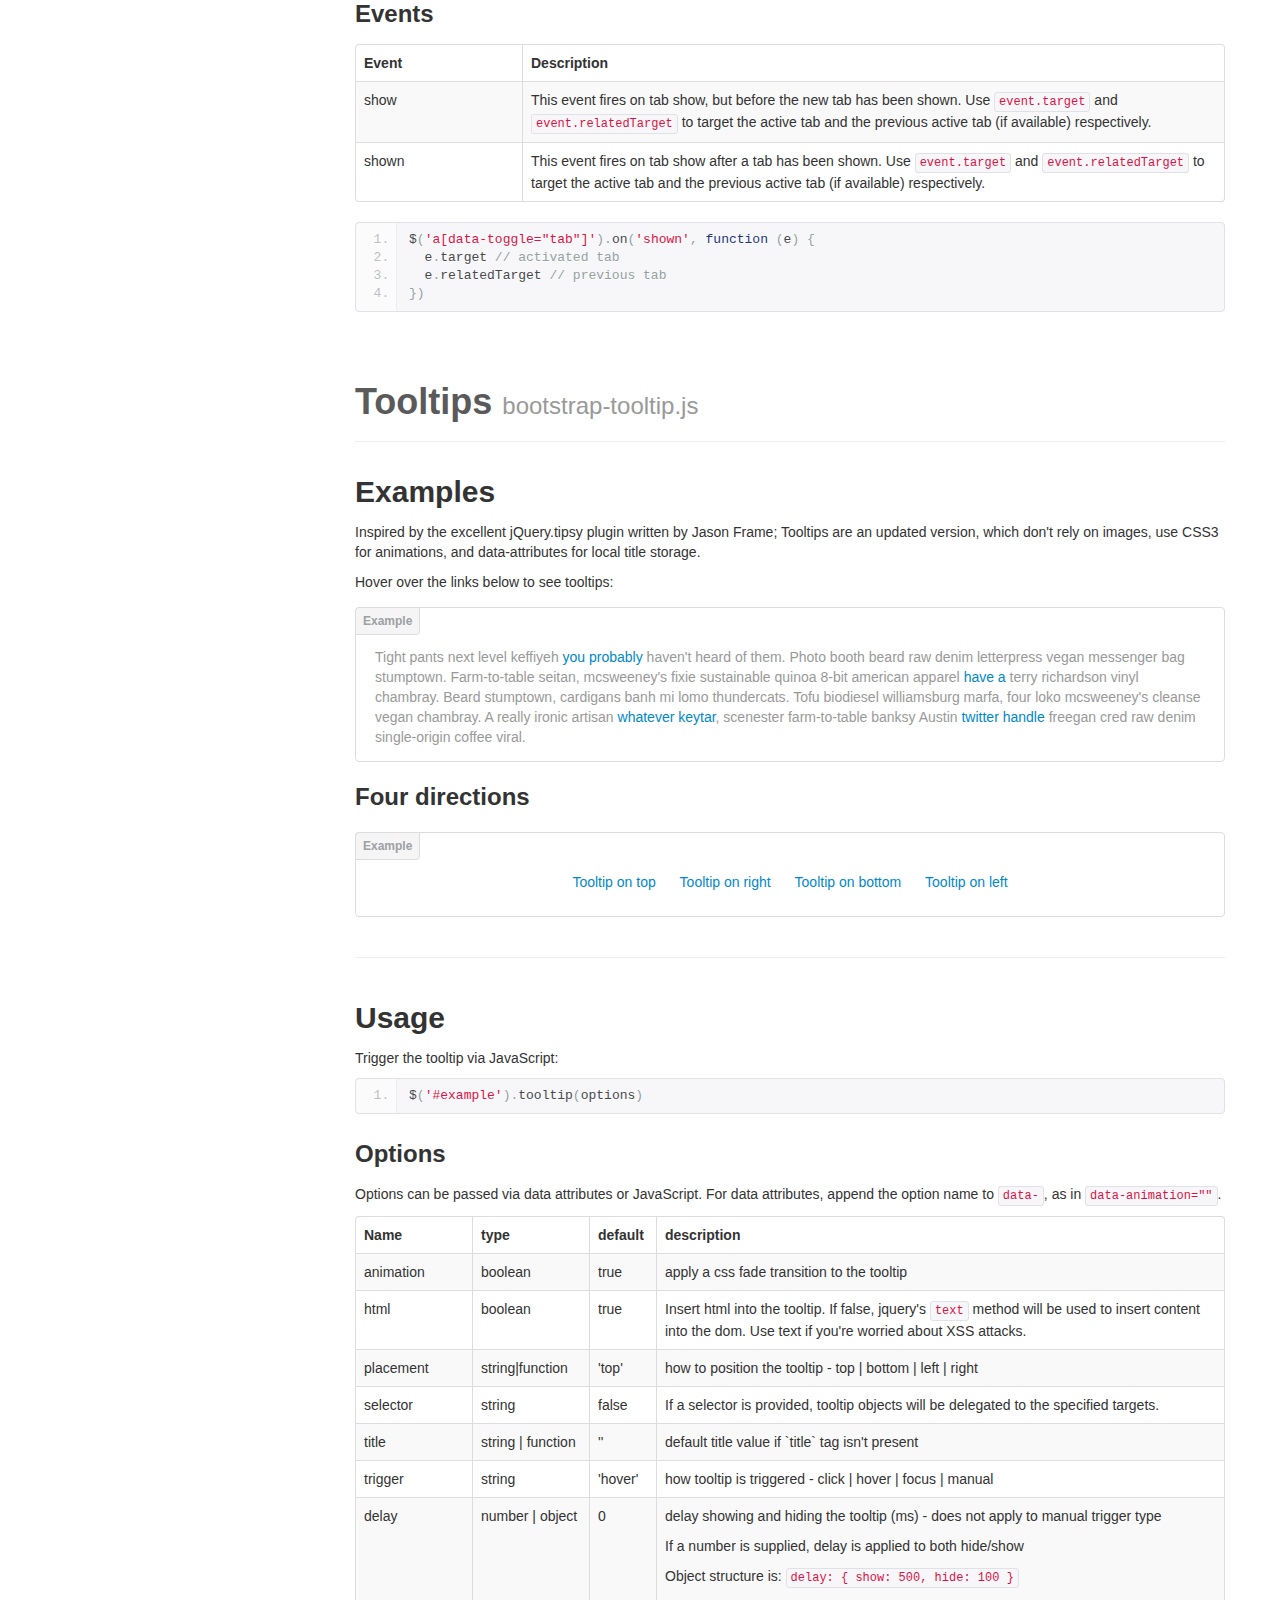
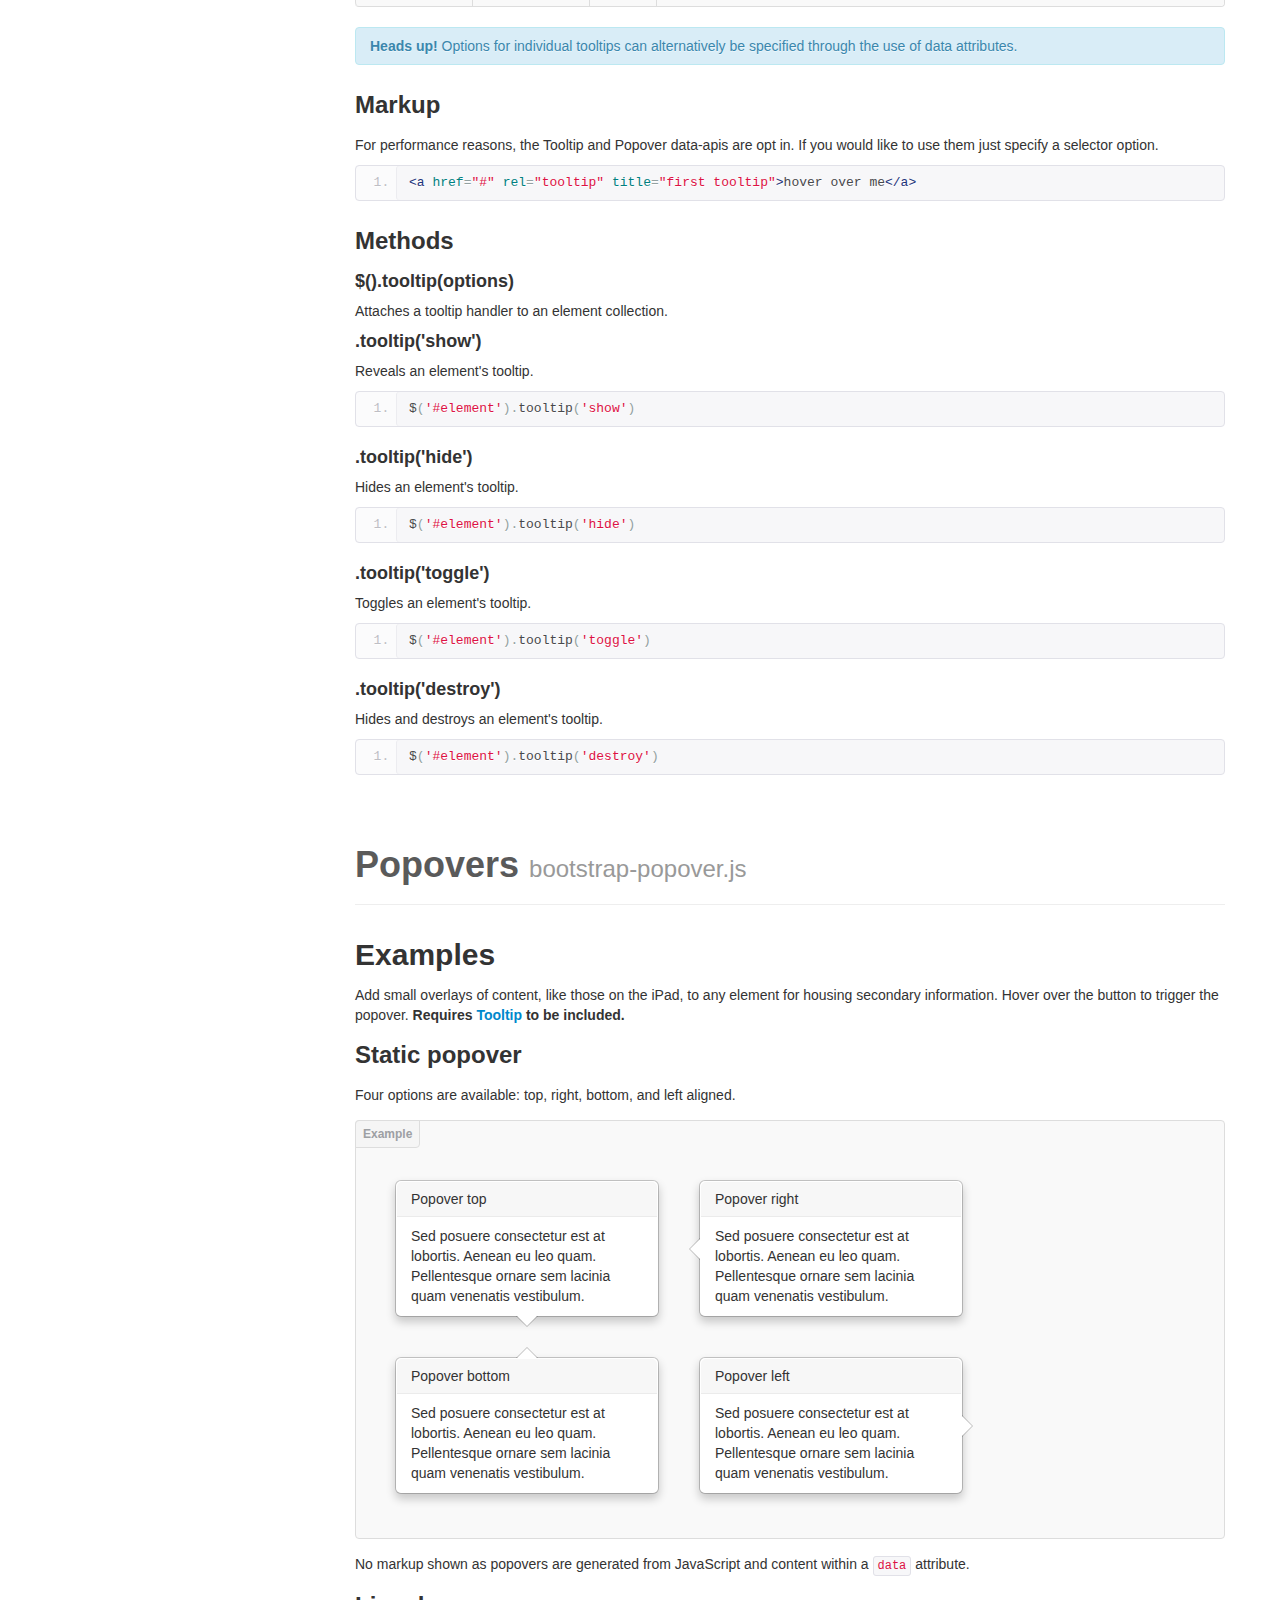
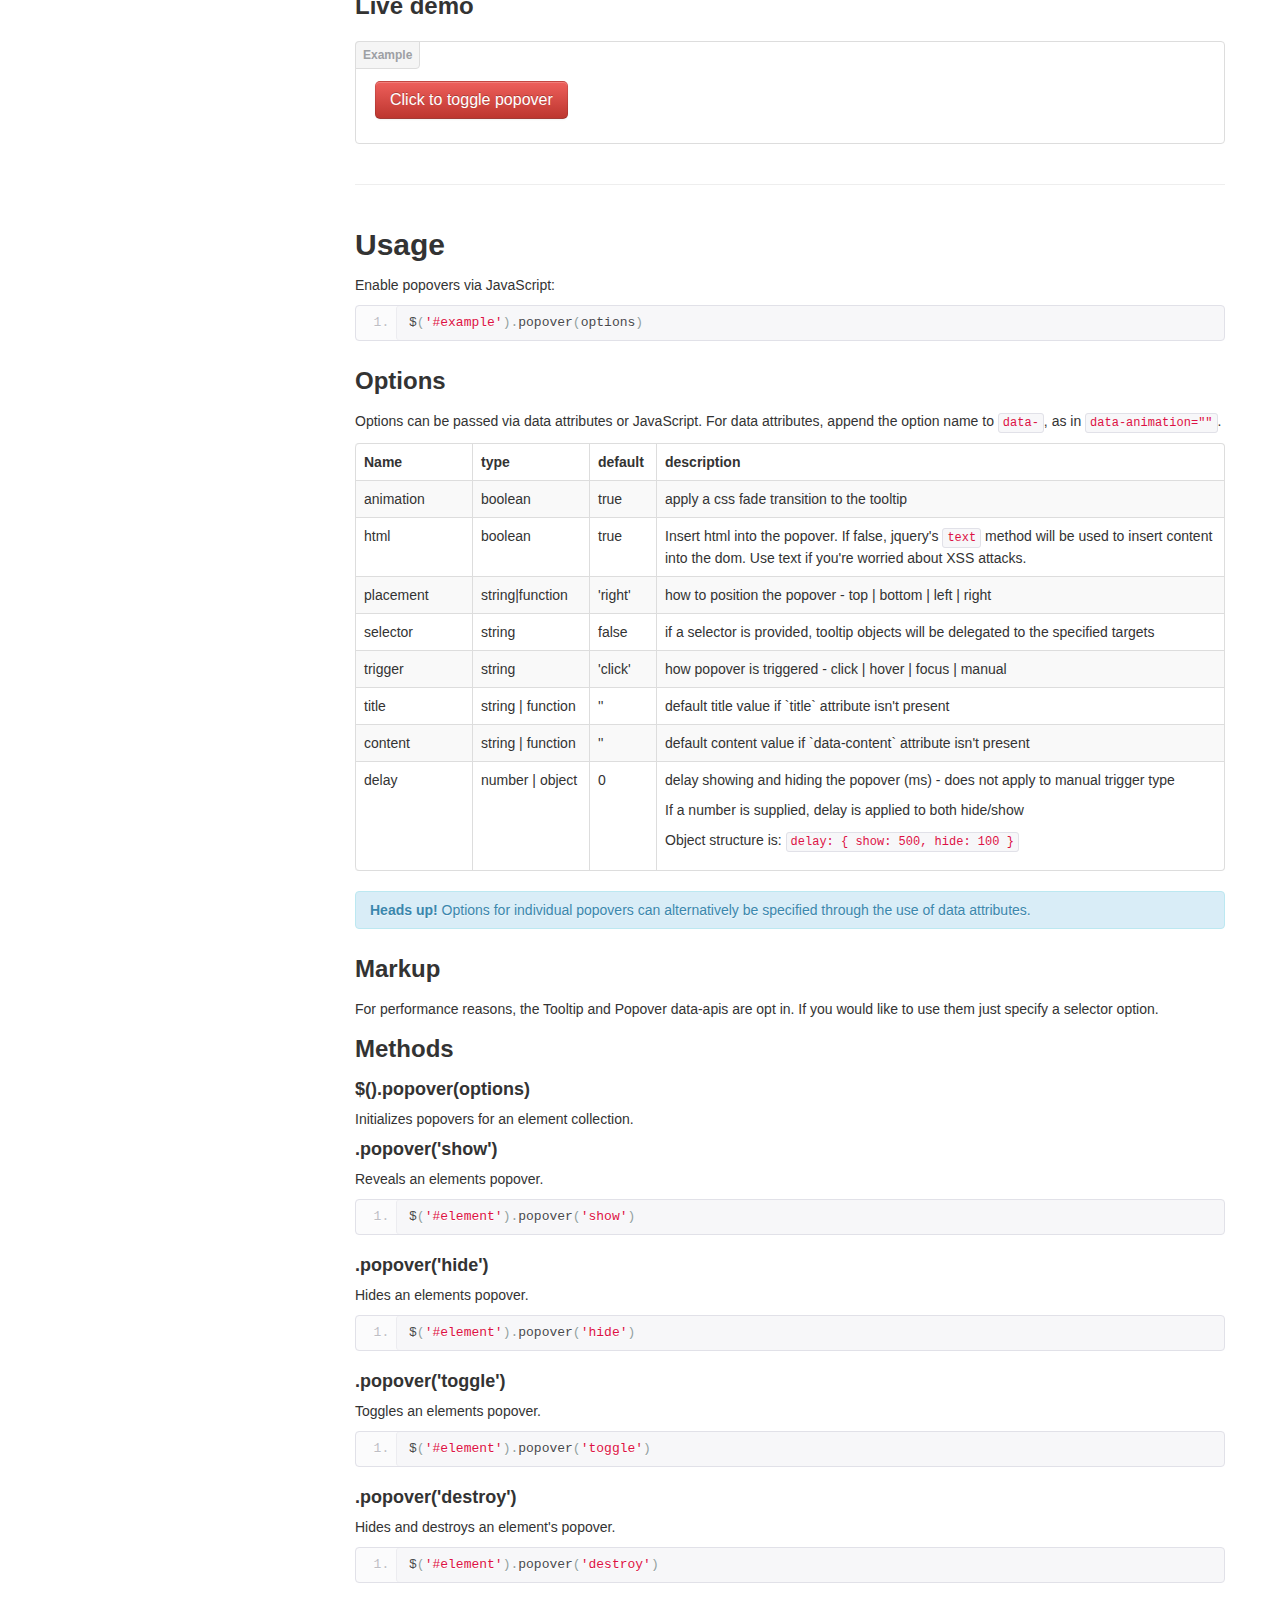
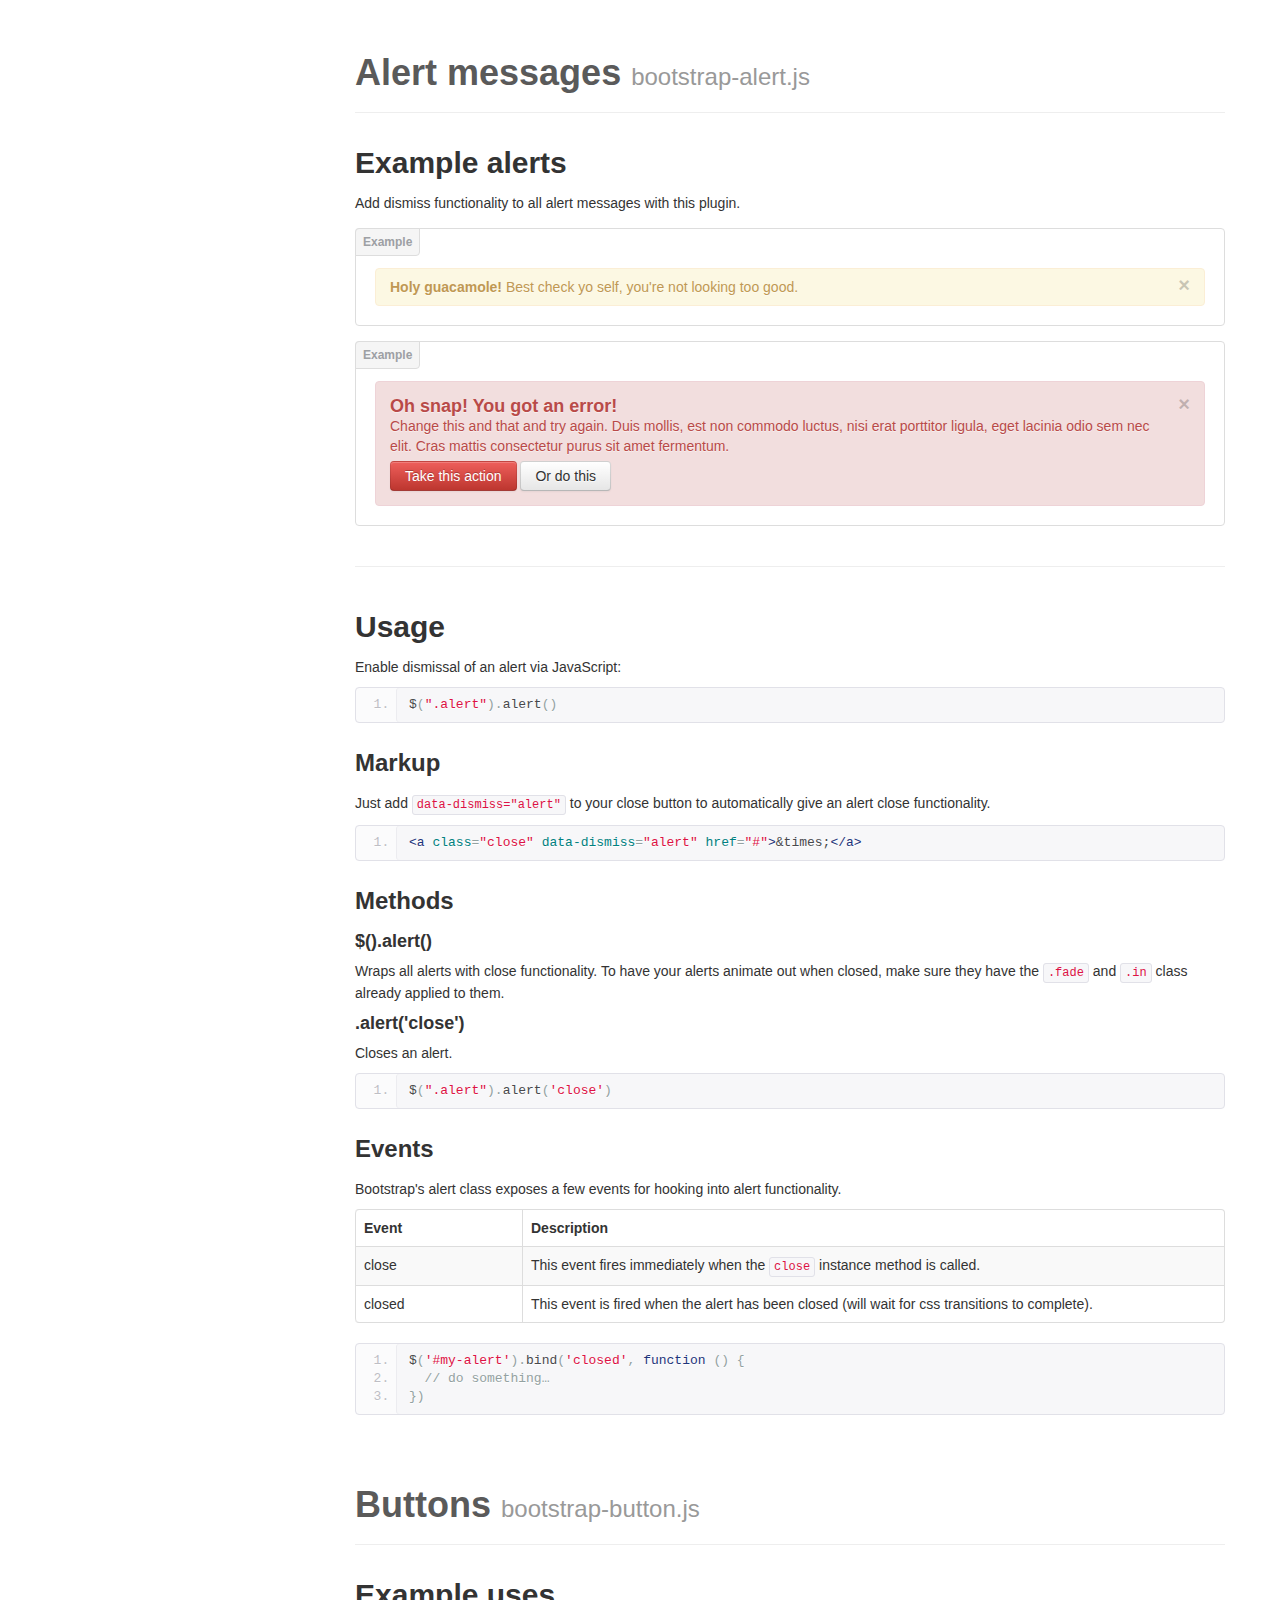
<file: assets/javascript.html>
<!DOCTYPE html>
<html lang="en">
  <head>
    <meta charset="utf-8">
    <title>Javascript - Twitter Bootstrap</title>
    <meta name="viewport" content="width=device-width, initial-scale=1.0">
    <meta name="description" content="">
    <meta name="author" content="">

    <!-- Le styles -->
    <link href="css/bootstrap.css" rel="stylesheet">
    <link href="css/bootstrap-responsive.css" rel="stylesheet">
    <link href="css/docs.css" rel="stylesheet">
    <link href="css/tm_docs.css" rel="stylesheet">
    <link href="css/prettify.css" rel="stylesheet">

    <!-- Le HTML5 shim, for IE6-8 support of HTML5 elements -->
    <!--[if lt IE 9]>
    <link href="css/ie.css" rel="stylesheet">
      <script src="http://html5shim.googlecode.com/svn/trunk/html5.js"></script>
    <![endif]-->

  </head>

  <body data-spy="scroll" data-target=".bs-docs-sidebar">

    <!-- Navbar
    ================================================== -->
    <div class="navbar navbar-inverse navbar-fixed-top" id="advanced">
      <span class="trigger"><strong></strong><em></em></span>
      <div class="navbar-inner">
        <div class="container">
          <button type="button" class="btn btn-navbar" data-toggle="collapse" data-target=".nav-collapse">
            <span class="icon-bar"></span>
            <span class="icon-bar"></span>
            <span class="icon-bar"></span>
          </button>
          <a class="brand" href="scaffolding.html">Bootstrap</a>
          <div class="nav-collapse collapse">
            <ul class="nav">
              <li class="home">
                <a href="../index.html"><img src="img/tm/tm_home.png" alt=""></a>
              </li>
              <li class="divider-vertical"></li>
              <li class="">
                <a href="scaffolding.html">Scaffolding</a>
              </li>
              <li class="">
                <a href="base-css.html">Base CSS</a>
              </li>
              <li class="">
                <a href="components.html">Components</a>
              </li>
              <li class="active">
                <a href="javascript.html">Javascript</a>
              </li>
              <li class="divider-vertical"></li>
              <li class="dropdown">
                <a href="#" class="dropdown-toggle" data-toggle="dropdown">TM add-ons <b class="caret"></b></a>
                <ul class="dropdown-menu">
                  <li><a href="../404.html">Pages</a>
                    <ul>  
                      <li><a href="under_construction.html">Under Construction</a></li>
                      <li><a href="intro.html">Intro Page</a></li>
                      <li><a href="../404.html">404 page</a></li>
                    </ul>
                  </li>
                  <li><a href="portfolio.html">Portfolio</a></li>
                  <li><a href="slider.html">Slider</a></li>
                  <li><a href="social_media.html">Social and Media<br> Sharing</a></li>
                  <li><a href="css3.html">CSS3 Tricks</a></li>
                </ul>
              </li>
            </ul>
          </div>
        </div>
      </div>
    </div>

<!-- Subhead
================================================== -->
<header class="jumbotron subhead">
  <div class="container">
    <h1>JavaScript for Bootstrap</h1>
    <p class="lead">Bring Bootstrap's components to life&mdash;now with 13 custom jQuery plugins.
  </div>
</header>

  <div class="container">

    <!-- Docs nav
    ================================================== -->
    <div class="row">
      <div class="span3 bs-docs-sidebar">
        <ul class="nav nav-list bs-docs-sidenav">
          <li><a href="#overview"><i class="icon-chevron-right"></i> Overview</a></li>
          <li><a href="#transitions"><i class="icon-chevron-right"></i> Transitions</a></li>
          <li><a href="#modals"><i class="icon-chevron-right"></i> Modal</a></li>
          <li><a href="#dropdowns"><i class="icon-chevron-right"></i> Dropdown</a></li>
          <li><a href="#scrollspy"><i class="icon-chevron-right"></i> Scrollspy</a></li>
          <li><a href="#tabs"><i class="icon-chevron-right"></i> Tab</a></li>
          <li><a href="#tooltips"><i class="icon-chevron-right"></i> Tooltip</a></li>
          <li><a href="#popovers"><i class="icon-chevron-right"></i> Popover</a></li>
          <li><a href="#alerts"><i class="icon-chevron-right"></i> Alert</a></li>
          <li><a href="#buttons"><i class="icon-chevron-right"></i> Button</a></li>
          <li><a href="#collapse"><i class="icon-chevron-right"></i> Collapse</a></li>
          <li><a href="#carousel"><i class="icon-chevron-right"></i> Carousel</a></li>
          <li><a href="#typeahead"><i class="icon-chevron-right"></i> Typeahead</a></li>
          <li><a href="#affix"><i class="icon-chevron-right"></i> Affix</a></li>
        </ul>
      </div>
      <div class="span9">


        <!-- Overview
        ================================================== -->
        <section id="overview">
          <div class="page-header">
            <h1>JavaScript in Bootstrap</h1>
          </div>

          <h3>Individual or compiled</h3>
          <p>If you have downloaded the latest version of Bootstrap, both <strong>bootstrap.js</strong> and <strong>bootstrap.min.js</strong> contain all of the plugins listed on this page.</p>

          <h3>Data attributes</h3>
          <p>You can use all Bootstrap plugins purely through the markup API without writing a single line of JavaScript. This is Bootstrap's first class API and should be your first consideration when using a plugin.</p>

          <p>That said, in some situations it may be desirable to turn this functionality off. Therefore, we also provide the ability to disable the data attribute API by unbinding all events on the body namespaced with `'data-api'`. This looks like this:
          <pre class="prettyprint linenums">$('body').off('.data-api')</pre>

          <p>Alternatively, to target a specific plugin, just include the plugins name as a namespace along with the data-api namespace like this:</p>
          <pre class="prettyprint linenums">$('body').off('.alert.data-api')</pre>

          <h3>Programmatic API</h3>
          <p>We also believe you should be able to use all Bootstrap plugins purely through the JavaScript API. All public APIs are single, chainable methods, and return the collection acted upon.</p>
          <pre class="prettyprint linenums">$(".btn.danger").button("toggle").addClass("fat")</pre>
          <p>All methods should accept an optional options object, a string which targets a particular method, or nothing (which initiates a plugin with default behavior):</p>
<pre class="prettyprint linenums">
$("#myModal").modal()                       // initialized with defaults
$("#myModal").modal({ keyboard: false })   // initialized with no keyboard
$("#myModal").modal('show')                // initializes and invokes show immediately</p>
</pre>
          <p>Each plugin also exposes it's raw constructor on a `Constructor` property: <code>$.fn.popover.Constructor</code>. If you'd like to get a particular plugin instance, retrieve it directly from an element: <code>$('[rel=popover]').data('popover')</code>.</p>

          <h3>Events</h3>
          <p>Bootstrap provides custom events for most plugin's unique actions. Generally, these come in an infinitive and past participle form - where the infinitive (ex. <code>show</code>) is triggered at the start of an event, and it's past participle form (ex. <code>shown</code>) is trigger on the completion of an action.</p>
          <p>All infinitive events provide preventDefault functionality. This provides the abililty to stop the execution of an action before it starts.</p>
<pre class="prettyprint linenums">
$('#myModal').on('show', function (e) {
    if (!data) return e.preventDefault() // stops modal from being shown
})
</pre>
        </section>



        <!-- Transitions
        ================================================== -->
        <section id="transitions">
          <div class="page-header">
            <h1>Transitions <small>bootstrap-transition.js</small></h1>
          </div>
          <h3>About transitions</h3>
          <p>For simple transition effects, include bootstrap-transition.js once alongside the other JS files. If you're using the compiled (or minified) bootstrap.js, there is no need to include this&mdash;it's already there.</p>
          <h3>Use cases</h3>
          <p>A few examples of the transition plugin:</p>
          <ul>
            <li>Sliding or fading in modals</li>
            <li>Fading out tabs</li>
            <li>Fading out alerts</li>
            <li>Sliding carousel panes</li>
          </ul>

        </section>



        <!-- Modal
        ================================================== -->
        <section id="modals">
          <div class="page-header">
            <h1>Modals <small>bootstrap-modal.js</small></h1>
          </div>


          <h2>Examples</h2>
          <p>Modals are streamlined, but flexible, dialog prompts with the minimum required functionality and smart defaults.</p>

          <h3>Static example</h3>
          <p>A rendered modal with header, body, and set of actions in the footer.</p>
          <div class="bs-docs-example" style="background-color: #f5f5f5;">
            <div class="modal" style="position: relative; top: auto; left: auto; margin: 0 auto 20px; z-index: 1; max-width: 100%;">
              <div class="modal-header">
                <button type="button" class="close" data-dismiss="modal" aria-hidden="true">&times;</button>
                <h3>Modal header</h3>
              </div>
              <div class="modal-body">
                <p>One fine body…</p>
              </div>
              <div class="modal-footer">
                <a href="#" class="btn">Close</a>
                <a href="#" class="btn btn-primary">Save changes</a>
              </div>
            </div>
          </div>
<pre class="prettyprint linenums">
&lt;div class="modal hide fade"&gt;
  &lt;div class="modal-header"&gt;
    &lt;button type="button" class="close" data-dismiss="modal" aria-hidden="true"&gt;&amp;times;&lt;/button&gt;
    &lt;h3&gt;Modal header&lt;/h3&gt;
  &lt;/div&gt;
  &lt;div class="modal-body"&gt;
    &lt;p&gt;One fine body…&lt;/p&gt;
  &lt;/div&gt;
  &lt;div class="modal-footer"&gt;
    &lt;a href="#" class="btn"&gt;Close&lt;/a&gt;
    &lt;a href="#" class="btn btn-primary"&gt;Save changes&lt;/a&gt;
  &lt;/div&gt;
&lt;/div&gt;
</pre>

          <h3>Live demo</h3>
          <p>Toggle a modal via JavaScript by clicking the button below. It will slide down and fade in from the top of the page.</p>
          <!-- sample modal content -->
          <div id="myModal" class="modal hide fade" tabindex="-1" role="dialog" aria-labelledby="myModalLabel" aria-hidden="true">
            <div class="modal-header">
              <button type="button" class="close" data-dismiss="modal" aria-hidden="true">&times;</button>
              <h3 id="myModalLabel">Modal Heading</h3>
            </div>
            <div class="modal-body">
              <h4>Text in a modal</h4>
              <p>Duis mollis, est non commodo luctus, nisi erat porttitor ligula, eget lacinia odio sem.</p>

              <h4>Popover in a modal</h4>
              <p>This <a href="#" role="button" class="btn popover-test" title="A Title" data-content="And here's some amazing content. It's very engaging. right?">button</a> should trigger a popover on hover.</p>

              <h4>Tooltips in a modal</h4>
              <p><a href="#" class="tooltip-test" title="Tooltip">This link</a> and <a href="#" class="tooltip-test" title="Tooltip">that link</a> should have tooltips on hover.</p>

              <hr>

              <h4>Overflowing text to show optional scrollbar</h4>
              <p>We set a fixed <code>max-height</code> on the <code>.modal-body</code>. Watch it overflow with all this extra lorem ipsum text we've included.</p>
              <p>Cras mattis consectetur purus sit amet fermentum. Cras justo odio, dapibus ac facilisis in, egestas eget quam. Morbi leo risus, porta ac consectetur ac, vestibulum at eros.</p>
              <p>Praesent commodo cursus magna, vel scelerisque nisl consectetur et. Vivamus sagittis lacus vel augue laoreet rutrum faucibus dolor auctor.</p>
              <p>Aenean lacinia bibendum nulla sed consectetur. Praesent commodo cursus magna, vel scelerisque nisl consectetur et. Donec sed odio dui. Donec ullamcorper nulla non metus auctor fringilla.</p>
              <p>Cras mattis consectetur purus sit amet fermentum. Cras justo odio, dapibus ac facilisis in, egestas eget quam. Morbi leo risus, porta ac consectetur ac, vestibulum at eros.</p>
              <p>Praesent commodo cursus magna, vel scelerisque nisl consectetur et. Vivamus sagittis lacus vel augue laoreet rutrum faucibus dolor auctor.</p>
              <p>Aenean lacinia bibendum nulla sed consectetur. Praesent commodo cursus magna, vel scelerisque nisl consectetur et. Donec sed odio dui. Donec ullamcorper nulla non metus auctor fringilla.</p>
            </div>
            <div class="modal-footer">
              <button class="btn" data-dismiss="modal">Close</button>
              <button class="btn btn-primary">Save changes</button>
            </div>
          </div>
          <div class="bs-docs-example" style="padding-bottom: 24px;">
            <a data-toggle="modal" href="#myModal" class="btn btn-primary btn-large">Launch demo modal</a>
          </div>
<pre class="prettyprint linenums">
&lt;-- Button to trigger modal --&gt;
&lt;a href="#myModal" role="button" class="btn" data-toggle="modal"&gt;Launch demo modal&lt;/a&gt;

&lt;-- Modal --&gt;
&lt;div class="modal" id="myModal" tabindex="-1" role="dialog" aria-labelledby="myModalLabel" aria-hidden="true"&gt;
  &lt;div class="modal-header"&gt;
    &lt;button type="button" class="close" data-dismiss="modal" aria-hidden="true"&gt;&times;&lt;/button&gt;
    &lt;h3 id="myModalLabel"&gt;Modal header&lt;/h3&gt;
  &lt;/div&gt;
  &lt;div class="modal-body"&gt;
    &lt;p&gt;One fine body…&lt;/p&gt;
  &lt;/div&gt;
  &lt;div class="modal-footer"&gt;
    &lt;button class="btn" data-dismiss="modal" aria-hidden="true"&gt;Close&lt;/button&gt;
    &lt;button class="btn btn-primary"&gt;Save changes&lt;/button&gt;
  &lt;/div&gt;
&lt;/div&gt;
</pre>


          <hr class="bs-docs-separator">


          <h2>Usage</h2>

          <h3>Via data attributes</h3>
          <p>Activate a modal without writing JavaScript. Set <code>data-toggle="modal"</code> on a controller element, like a button, along with a <code>data-target="#foo"</code> or <code>href="#foo"</code> to target a specific modal to toggle.</p>
          <pre class="prettyprint linenums">&lt;button type="button" data-toggle="modal" data-target="#myModal"&gt;Launch modal&lt;/button&gt;</pre>

          <h3>Via JavaScript</h3>
          <p>Call a modal with id <code>myModal</code> with a single line of JavaScript:</p>
          <pre class="prettyprint linenums">$('#myModal').modal(options)</pre>

          <h3>Options</h3>
          <p>Options can be passed via data attributes or JavaScript. For data attributes, append the option name to <code>data-</code>, as in <code>data-backdrop=""</code>.</p>
          <table class="table table-bordered table-striped">
            <thead>
             <tr>
               <th style="width: 100px;">Name</th>
               <th style="width: 50px;">type</th>
               <th style="width: 50px;">default</th>
               <th>description</th>
             </tr>
            </thead>
            <tbody>
             <tr>
               <td>backdrop</td>
               <td>boolean</td>
               <td>true</td>
               <td>Includes a modal-backdrop element. Alternatively, specify <code>static</code> for a backdrop which doesn't close the modal on click.</td>
             </tr>
             <tr>
               <td>keyboard</td>
               <td>boolean</td>
               <td>true</td>
               <td>Closes the modal when escape key is pressed</td>
             </tr>
             <tr>
               <td>show</td>
               <td>boolean</td>
               <td>true</td>
               <td>Shows the modal when initialized.</td>
             </tr>
             <tr>
               <td>remote</td>
               <td>path</td>
               <td>false</td>
               <td><p>If a remote url is provided, content will be loaded via jQuery's <code>load</code> method and injected into the <code>.modal-body</code>. If you're using the data api, you may alternatively use the <code>href</code> tag to specify the remote source. An example of this is shown below:</p>
              <pre class="prettyprint linenums"><code>&lt;a data-toggle="modal" href="remote.html" data-target="#modal"&gt;click me&lt;/a&gt;</code></pre></td>
             </tr>
            </tbody>
          </table>

          <h3>Methods</h3>
          <h4>.modal(options)</h4>
          <p>Activates your content as a modal. Accepts an optional options <code>object</code>.</p>
<pre class="prettyprint linenums">
$('#myModal').modal({
  keyboard: false
})
</pre>
          <h4>.modal('toggle')</h4>
          <p>Manually toggles a modal.</p>
          <pre class="prettyprint linenums">$('#myModal').modal('toggle')</pre>
          <h4>.modal('show')</h4>
          <p>Manually opens a modal.</p>
          <pre class="prettyprint linenums">$('#myModal').modal('show')</pre>
          <h4>.modal('hide')</h4>
          <p>Manually hides a modal.</p>
          <pre class="prettyprint linenums">$('#myModal').modal('hide')</pre>
          <h3>Events</h3>
          <p>Bootstrap's modal class exposes a few events for hooking into modal functionality.</p>
          <table class="table table-bordered table-striped">
            <thead>
             <tr>
               <th style="width: 150px;">Event</th>
               <th>Description</th>
             </tr>
            </thead>
            <tbody>
             <tr>
               <td>show</td>
               <td>This event fires immediately when the <code>show</code> instance method is called.</td>
             </tr>
             <tr>
               <td>shown</td>
               <td>This event is fired when the modal has been made visible to the user (will wait for css transitions to complete).</td>
             </tr>
             <tr>
               <td>hide</td>
               <td>This event is fired immediately when the <code>hide</code> instance method has been called.</td>
             </tr>
             <tr>
               <td>hidden</td>
               <td>This event is fired when the modal has finished being hidden from the user (will wait for css transitions to complete).</td>
             </tr>
            </tbody>
          </table>
<pre class="prettyprint linenums">
$('#myModal').on('hidden', function () {
  // do something…
})
</pre>
        </section>



        <!-- Dropdowns
        ================================================== -->
        <section id="dropdowns">
          <div class="page-header">
            <h1>Dropdowns <small>bootstrap-dropdown.js</small></h1>
          </div>


          <h2>Examples</h2>
          <p>Add dropdown menus to nearly anything with this simple plugin, including the navbar, tabs, and pills.</p>

          <h3>Within a navbar</h3>
          <div class="bs-docs-example">
            <div id="navbar-example" class="navbar navbar-static">
              <div class="navbar-inner">
                <div class="container" style="width: auto;">
                  <a class="brand" href="#">Project Name</a>
                  <ul class="nav" role="navigation">
                    <li class="dropdown">
                      <a id="drop1" href="#" role="button" class="dropdown-toggle" data-toggle="dropdown">Dropdown <b class="caret"></b></a>
                      <ul class="dropdown-menu" role="menu" aria-labelledby="drop1">
                        <li><a tabindex="-1" href="http://google.com">Action</a></li>
                        <li><a tabindex="-1" href="#anotherAction">Another action</a></li>
                        <li><a tabindex="-1" href="#">Something else here</a></li>
                        <li class="divider"></li>
                        <li><a tabindex="-1" href="#">Separated link</a></li>
                      </ul>
                    </li>
                    <li class="dropdown">
                      <a href="#" id="drop2" role="button" class="dropdown-toggle" data-toggle="dropdown">Dropdown 2 <b class="caret"></b></a>
                      <ul class="dropdown-menu" role="menu" aria-labelledby="drop2">
                        <li><a tabindex="-1" href="#">Action</a></li>
                        <li><a tabindex="-1" href="#">Another action</a></li>
                        <li><a tabindex="-1" href="#">Something else here</a></li>
                        <li class="divider"></li>
                        <li><a tabindex="-1" href="#">Separated link</a></li>
                      </ul>
                    </li>
                  </ul>
                  <ul class="nav pull-right">
                    <li id="fat-menu" class="dropdown">
                      <a href="#" id="drop3" role="button" class="dropdown-toggle" data-toggle="dropdown">Dropdown 3 <b class="caret"></b></a>
                      <ul class="dropdown-menu" role="menu" aria-labelledby="drop3">
                        <li><a tabindex="-1" href="#">Action</a></li>
                        <li><a tabindex="-1" href="#">Another action</a></li>
                        <li><a tabindex="-1" href="#">Something else here</a></li>
                        <li class="divider"></li>
                        <li><a tabindex="-1" href="#">Separated link</a></li>
                      </ul>
                    </li>
                  </ul>
                </div>
              </div>
            </div> <!-- /navbar-example -->
          </div> 

          <h3>Within tabs</h3>
          <div class="bs-docs-example">
            <ul class="nav nav-pills">
              <li class="active"><a href="#">Regular link</a></li>
              <li class="dropdown">
                <a class="dropdown-toggle" id="drop4" role="button" data-toggle="dropdown" href="#">Dropdown <b class="caret"></b></a>
                <ul id="menu1" class="dropdown-menu" role="menu" aria-labelledby="drop4">
                  <li><a tabindex="-1" href="#">Action</a></li>
                  <li><a tabindex="-1" href="#">Another action</a></li>
                  <li><a tabindex="-1" href="#">Something else here</a></li>
                  <li class="divider"></li>
                  <li><a tabindex="-1" href="#">Separated link</a></li>
                </ul>
              </li>
              <li class="dropdown">
                <a class="dropdown-toggle" id="drop5" role="button" data-toggle="dropdown" href="#">Dropdown 2 <b class="caret"></b></a>
                <ul id="menu2" class="dropdown-menu" role="menu" aria-labelledby="drop5">
                  <li><a tabindex="-1" href="#">Action</a></li>
                  <li><a tabindex="-1" href="#">Another action</a></li>
                  <li><a tabindex="-1" href="#">Something else here</a></li>
                  <li class="divider"></li>
                  <li><a tabindex="-1" href="#">Separated link</a></li>
                </ul>
              </li>
              <li class="dropdown">
                <a class="dropdown-toggle" id="drop5" role="button" data-toggle="dropdown" href="#">Dropdown 3 <b class="caret"></b></a>
                <ul id="menu3" class="dropdown-menu" role="menu" aria-labelledby="drop5">
                  <li><a tabindex="-1" href="#">Action</a></li>
                  <li><a tabindex="-1" href="#">Another action</a></li>
                  <li><a tabindex="-1" href="#">Something else here</a></li>
                  <li class="divider"></li>
                  <li><a tabindex="-1" href="#">Separated link</a></li>
                </ul>
              </li>
            </ul> <!-- /tabs -->
          </div> 


          <hr class="bs-docs-separator">


          <h2>Usage</h2>

          <h3>Via data attributes</h3>
          <p>Add <code>data-toggle="dropdown"</code> to a link or button to toggle a dropdown.</p>
<pre class="prettyprint linenums">
&lt;div class="dropdown"&gt;
  &lt;a class="dropdown-toggle" data-toggle="dropdown" href="#"&gt;Dropdown trigger&lt;/a&gt;
  &lt;ul class="dropdown-menu" role="menu" aria-labelledby="dLabel"&gt;
    ...
  &lt;/ul&gt;
&lt;/div&gt;
</pre>
          <p>To keep URLs intact, use the <code>data-target</code> attribute instead of <code>href="#"</code>.</p>
<pre class="prettyprint linenums">
&lt;div class="dropdown"&gt;
  &lt;a class="dropdown-toggle" id="dLabel" role="button" data-toggle="dropdown" data-target="#" href="/page.html"&gt;
    Dropdown
    &lt;b class="caret"&gt;&lt;/b&gt;
  &lt;/a&gt;
  &lt;ul class="dropdown-menu" role="menu" aria-labelledby="dLabel"&gt;
    ...
  &lt;/ul&gt;
&lt;/div&gt;
</pre>

          <h3>Via JavaScript</h3>
          <p>Call the dropdowns via JavaScript:</p>
          <pre class="prettyprint linenums">$('.dropdown-toggle').dropdown()</pre>

          <h3>Options</h3>
          <p><em>None</em></p>

          <h3>Methods</h3>
          <h4>$().dropdown()</h4>
          <p>A programatic api for activating menus for a given navbar or tabbed navigation.</p>
        </section>



        <!-- ScrollSpy
        ================================================== -->
        <section id="scrollspy">
          <div class="page-header">
            <h1>ScrollSpy <small>bootstrap-scrollspy.js</small></h1>
          </div>


          <h2>Example in navbar</h2>
          <p>The ScrollSpy plugin is for automatically updating nav targets based on scroll position. Scroll the area below the navbar and watch the active class change. The dropdown sub items will be highlighted as well.</p>
          <div class="bs-docs-example">
            <div id="navbarExample" class="navbar navbar-static">
              <div class="navbar-inner">
                <div class="container" style="width: auto;">
                  <a class="brand" href="#">Project Name</a>
                  <ul class="nav">
                    <li><a href="#fat">@fat</a></li>
                    <li><a href="#mdo">@mdo</a></li>
                    <li class="dropdown">
                      <a href="#" class="dropdown-toggle" data-toggle="dropdown">Dropdown <b class="caret"></b></a>
                      <ul class="dropdown-menu">
                        <li><a href="#one">one</a></li>
                        <li><a href="#two">two</a></li>
                        <li class="divider"></li>
                        <li><a href="#three">three</a></li>
                      </ul>
                    </li>
                  </ul>
                </div>
              </div>
            </div>
            <div data-spy="scroll" data-target="#navbarExample" data-offset="0" class="scrollspy-example">
              <h4 id="fat">@fat</h4>
              <p>Ad leggings keytar, brunch id art party dolor labore. Pitchfork yr enim lo-fi before they sold out qui. Tumblr farm-to-table bicycle rights whatever. Anim keffiyeh carles cardigan. Velit seitan mcsweeney's photo booth 3 wolf moon irure. Cosby sweater lomo jean shorts, williamsburg hoodie minim qui you probably haven't heard of them et cardigan trust fund culpa biodiesel wes anderson aesthetic. Nihil tattooed accusamus, cred irony biodiesel keffiyeh artisan ullamco consequat.</p>
              <h4 id="mdo">@mdo</h4>
              <p>Veniam marfa mustache skateboard, adipisicing fugiat velit pitchfork beard. Freegan beard aliqua cupidatat mcsweeney's vero. Cupidatat four loko nisi, ea helvetica nulla carles. Tattooed cosby sweater food truck, mcsweeney's quis non freegan vinyl. Lo-fi wes anderson +1 sartorial. Carles non aesthetic exercitation quis gentrify. Brooklyn adipisicing craft beer vice keytar deserunt.</p>
              <h4 id="one">one</h4>
              <p>Occaecat commodo aliqua delectus. Fap craft beer deserunt skateboard ea. Lomo bicycle rights adipisicing banh mi, velit ea sunt next level locavore single-origin coffee in magna veniam. High life id vinyl, echo park consequat quis aliquip banh mi pitchfork. Vero VHS est adipisicing. Consectetur nisi DIY minim messenger bag. Cred ex in, sustainable delectus consectetur fanny pack iphone.</p>
              <h4 id="two">two</h4>
              <p>In incididunt echo park, officia deserunt mcsweeney's proident master cleanse thundercats sapiente veniam. Excepteur VHS elit, proident shoreditch +1 biodiesel laborum craft beer. Single-origin coffee wayfarers irure four loko, cupidatat terry richardson master cleanse. Assumenda you probably haven't heard of them art party fanny pack, tattooed nulla cardigan tempor ad. Proident wolf nesciunt sartorial keffiyeh eu banh mi sustainable. Elit wolf voluptate, lo-fi ea portland before they sold out four loko. Locavore enim nostrud mlkshk brooklyn nesciunt.</p>
              <h4 id="three">three</h4>
              <p>Ad leggings keytar, brunch id art party dolor labore. Pitchfork yr enim lo-fi before they sold out qui. Tumblr farm-to-table bicycle rights whatever. Anim keffiyeh carles cardigan. Velit seitan mcsweeney's photo booth 3 wolf moon irure. Cosby sweater lomo jean shorts, williamsburg hoodie minim qui you probably haven't heard of them et cardigan trust fund culpa biodiesel wes anderson aesthetic. Nihil tattooed accusamus, cred irony biodiesel keffiyeh artisan ullamco consequat.</p>
              <p>Keytar twee blog, culpa messenger bag marfa whatever delectus food truck. Sapiente synth id assumenda. Locavore sed helvetica cliche irony, thundercats you probably haven't heard of them consequat hoodie gluten-free lo-fi fap aliquip. Labore elit placeat before they sold out, terry richardson proident brunch nesciunt quis cosby sweater pariatur keffiyeh ut helvetica artisan. Cardigan craft beer seitan readymade velit. VHS chambray laboris tempor veniam. Anim mollit minim commodo ullamco thundercats.
              </p>
            </div>
          </div>


          <hr class="bs-docs-separator">


          <h2>Usage</h2>

          <h3>Via data attributes</h3>
          <p>To easily add scrollspy behavior to your topbar navigation, just add <code>data-spy="scroll"</code> to the element you want to spy on (most typically this would be the body) and <code>data-target=".navbar"</code> to select which nav to use. You'll want to use scrollspy with a <code>.nav</code> component.</p>
          <pre class="prettyprint linenums">&lt;body data-spy="scroll" data-target=".navbar"&gt;...&lt;/body&gt;</pre>

          <h3>Via JavaScript</h3>
          <p>Call the scrollspy via JavaScript:</p>
          <pre class="prettyprint linenums">$('#navbar').scrollspy()</pre>

          <div class="alert alert-info">
            <strong>Heads up!</strong>
            Navbar links must have resolvable id targets. For example, a <code>&lt;a href="#home"&gt;home&lt;/a&gt;</code> must correspond to something in the dom like <code>&lt;div id="home"&gt;&lt;/div&gt;</code>.
          </div>

          <h3>Methods</h3>
          <h4>.scrollspy('refresh')</h4>
          <p>When using scrollspy in conjunction with adding or removing of elements from the DOM, you'll need to call the refresh method like so:</p>
<pre class="prettyprint linenums">
$('[data-spy="scroll"]').each(function () {
  var $spy = $(this).scrollspy('refresh')
});
</pre>

          <h3>Options</h3>
          <p>Options can be passed via data attributes or JavaScript. For data attributes, append the option name to <code>data-</code>, as in <code>data-offset=""</code>.</p>
          <table class="table table-bordered table-striped">
            <thead>
             <tr>
               <th style="width: 100px;">Name</th>
               <th style="width: 100px;">type</th>
               <th style="width: 50px;">default</th>
               <th>description</th>
             </tr>
            </thead>
            <tbody>
             <tr>
               <td>offset</td>
               <td>number</td>
               <td>10</td>
               <td>Pixels to offset from top when calculating position of scroll.</td>
             </tr>
            </tbody>
          </table>

          <h3>Events</h3>
          <table class="table table-bordered table-striped">
            <thead>
             <tr>
               <th style="width: 150px;">Event</th>
               <th>Description</th>
             </tr>
            </thead>
            <tbody>
             <tr>
               <td>activate</td>
               <td>This event fires whenever a new item becomes activated by the scrollspy.</td>
            </tr>
            </tbody>
          </table>
        </section>



        <!-- Tabs
        ================================================== -->
        <section id="tabs">
          <div class="page-header">
            <h1>Togglable tabs <small>bootstrap-tab.js</small></h1>
          </div>


          <h2>Example tabs</h2>
          <p>Add quick, dynamic tab functionality to transiton through panes of local content, even via dropdown menus.</p>
          <div class="bs-docs-example">
            <ul id="myTab" class="nav nav-tabs">
              <li class="active"><a href="#home" data-toggle="tab">Home</a></li>
              <li><a href="#profile" data-toggle="tab">Profile</a></li>
              <li class="dropdown">
                <a href="#" class="dropdown-toggle" data-toggle="dropdown">Dropdown <b class="caret"></b></a>
                <ul class="dropdown-menu">
                  <li><a href="#dropdown1" data-toggle="tab">@fat</a></li>
                  <li><a href="#dropdown2" data-toggle="tab">@mdo</a></li>
                </ul>
              </li>
            </ul>
            <div id="myTabContent" class="tab-content">
              <div class="tab-pane fade in active" id="home">
                <p>Raw denim you probably haven't heard of them jean shorts Austin. Nesciunt tofu stumptown aliqua, retro synth master cleanse. Mustache cliche tempor, williamsburg carles vegan helvetica. Reprehenderit butcher retro keffiyeh dreamcatcher synth. Cosby sweater eu banh mi, qui irure terry richardson ex squid. Aliquip placeat salvia cillum iphone. Seitan aliquip quis cardigan american apparel, butcher voluptate nisi qui.</p>
              </div>
              <div class="tab-pane fade" id="profile">
                <p>Food truck fixie locavore, accusamus mcsweeney's marfa nulla single-origin coffee squid. Exercitation +1 labore velit, blog sartorial PBR leggings next level wes anderson artisan four loko farm-to-table craft beer twee. Qui photo booth letterpress, commodo enim craft beer mlkshk aliquip jean shorts ullamco ad vinyl cillum PBR. Homo nostrud organic, assumenda labore aesthetic magna delectus mollit. Keytar helvetica VHS salvia yr, vero magna velit sapiente labore stumptown. Vegan fanny pack odio cillum wes anderson 8-bit, sustainable jean shorts beard ut DIY ethical culpa terry richardson biodiesel. Art party scenester stumptown, tumblr butcher vero sint qui sapiente accusamus tattooed echo park.</p>
              </div>
              <div class="tab-pane fade" id="dropdown1">
                <p>Etsy mixtape wayfarers, ethical wes anderson tofu before they sold out mcsweeney's organic lomo retro fanny pack lo-fi farm-to-table readymade. Messenger bag gentrify pitchfork tattooed craft beer, iphone skateboard locavore carles etsy salvia banksy hoodie helvetica. DIY synth PBR banksy irony. Leggings gentrify squid 8-bit cred pitchfork. Williamsburg banh mi whatever gluten-free, carles pitchfork biodiesel fixie etsy retro mlkshk vice blog. Scenester cred you probably haven't heard of them, vinyl craft beer blog stumptown. Pitchfork sustainable tofu synth chambray yr.</p>
              </div>
              <div class="tab-pane fade" id="dropdown2">
                <p>Trust fund seitan letterpress, keytar raw denim keffiyeh etsy art party before they sold out master cleanse gluten-free squid scenester freegan cosby sweater. Fanny pack portland seitan DIY, art party locavore wolf cliche high life echo park Austin. Cred vinyl keffiyeh DIY salvia PBR, banh mi before they sold out farm-to-table VHS viral locavore cosby sweater. Lomo wolf viral, mustache readymade thundercats keffiyeh craft beer marfa ethical. Wolf salvia freegan, sartorial keffiyeh echo park vegan.</p>
              </div>
            </div>
          </div>


          <hr class="bs-docs-separator">


          <h2>Usage</h2>
          <p>Enable tabbable tabs via JavaScript (each tab needs to be activated individually):</p>
<pre class="prettyprint linenums">
$('#myTab a').click(function (e) {
  e.preventDefault();
  $(this).tab('show');
})</pre>
          <p>You can activate individual tabs in several ways:</p>
<pre class="prettyprint linenums">
$('#myTab a[href="#profile"]').tab('show'); // Select tab by name
$('#myTab a:first').tab('show'); // Select first tab
$('#myTab a:last').tab('show'); // Select last tab
$('#myTab li:eq(2) a').tab('show'); // Select third tab (0-indexed)
</pre>

          <h3>Markup</h3>
          <p>You can activate a tab or pill navigation without writing any JavaScript by simply specifying <code>data-toggle="tab"</code> or <code>data-toggle="pill"</code> on an element. Adding the <code>nav</code> and <code>nav-tabs</code> classes to the tab <code>ul</code> will apply the Bootstrap tab styling.</p>
<pre class="prettyprint linenums">
&lt;ul class="nav nav-tabs"&gt;
  &lt;li&gt;&lt;a href="#home" data-toggle="tab"&gt;Home&lt;/a&gt;&lt;/li&gt;
  &lt;li&gt;&lt;a href="#profile" data-toggle="tab"&gt;Profile&lt;/a&gt;&lt;/li&gt;
  &lt;li&gt;&lt;a href="#messages" data-toggle="tab"&gt;Messages&lt;/a&gt;&lt;/li&gt;
  &lt;li&gt;&lt;a href="#settings" data-toggle="tab"&gt;Settings&lt;/a&gt;&lt;/li&gt;
&lt;/ul&gt;</pre>

          <h3>Methods</h3>
          <h4>$().tab</h4>
          <p>
            Activates a tab element and content container. Tab should have either a <code>data-target</code> or an <code>href</code> targeting a container node in the DOM.
          </p>
<pre class="prettyprint linenums">
&lt;ul class="nav nav-tabs" id="myTab"&gt;
  &lt;li class="active"&gt;&lt;a href="#home"&gt;Home&lt;/a&gt;&lt;/li&gt;
  &lt;li&gt;&lt;a href="#profile"&gt;Profile&lt;/a&gt;&lt;/li&gt;
  &lt;li&gt;&lt;a href="#messages"&gt;Messages&lt;/a&gt;&lt;/li&gt;
  &lt;li&gt;&lt;a href="#settings"&gt;Settings&lt;/a&gt;&lt;/li&gt;
&lt;/ul&gt;

&lt;div class="tab-content"&gt;
  &lt;div class="tab-pane active" id="home"&gt;...&lt;/div&gt;
  &lt;div class="tab-pane" id="profile"&gt;...&lt;/div&gt;
  &lt;div class="tab-pane" id="messages"&gt;...&lt;/div&gt;
  &lt;div class="tab-pane" id="settings"&gt;...&lt;/div&gt;
&lt;/div&gt;

&lt;script&gt;
  $(function () {
    $('#myTab a:last').tab('show');
  })
&lt;/script&gt;
</pre>

          <h3>Events</h3>
          <table class="table table-bordered table-striped">
            <thead>
             <tr>
               <th style="width: 150px;">Event</th>
               <th>Description</th>
             </tr>
            </thead>
            <tbody>
             <tr>
               <td>show</td>
               <td>This event fires on tab show, but before the new tab has been shown. Use <code>event.target</code> and <code>event.relatedTarget</code> to target the active tab and the previous active tab (if available) respectively.</td>
            </tr>
            <tr>
               <td>shown</td>
               <td>This event fires on tab show after a tab has been shown. Use <code>event.target</code> and <code>event.relatedTarget</code> to target the active tab and the previous active tab (if available) respectively.</td>
             </tr>
            </tbody>
          </table>
<pre class="prettyprint linenums">
$('a[data-toggle="tab"]').on('shown', function (e) {
  e.target // activated tab
  e.relatedTarget // previous tab
})
</pre>
        </section>


        <!-- Tooltips
        ================================================== -->
        <section id="tooltips">
          <div class="page-header">
            <h1>Tooltips <small>bootstrap-tooltip.js</small></h1>
          </div>


          <h2>Examples</h2>
          <p>Inspired by the excellent jQuery.tipsy plugin written by Jason Frame; Tooltips are an updated version, which don't rely on images, use CSS3 for animations, and data-attributes for local title storage.</p>
          <p>Hover over the links below to see tooltips:</p>
          <div class="bs-docs-example tooltip-demo">
            <p class="muted" style="margin-bottom: 0;">Tight pants next level keffiyeh <a href="#" rel="tooltip" title="Default tooltip">you probably</a> haven't heard of them. Photo booth beard raw denim letterpress vegan messenger bag stumptown. Farm-to-table seitan, mcsweeney's fixie sustainable quinoa 8-bit american apparel <a href="#" rel="tooltip" title="Another tooltip">have a</a> terry richardson vinyl chambray. Beard stumptown, cardigans banh mi lomo thundercats. Tofu biodiesel williamsburg marfa, four loko mcsweeney's cleanse vegan chambray. A really ironic artisan <a href="#" rel="tooltip" title="Another one here too">whatever keytar</a>, scenester farm-to-table banksy Austin <a href="#" rel="tooltip" title="The last tip!">twitter handle</a> freegan cred raw denim single-origin coffee viral.
            </p>
          </div>

          <h3>Four directions</h3>
          <div class="bs-docs-example tooltip-demo">
            <ul class="bs-docs-tooltip-examples">
              <li><a href="#" rel="tooltip" data-placement="top" title="Tooltip on top">Tooltip on top</a></li>
              <li><a href="#" rel="tooltip" data-placement="right" title="Tooltip on right">Tooltip on right</a></li>
              <li><a href="#" rel="tooltip" data-placement="bottom" title="Tooltip on bottom">Tooltip on bottom</a></li>
              <li><a href="#" rel="tooltip" data-placement="left" title="Tooltip on left">Tooltip on left</a></li>
            </ul>
          </div>


          <hr class="bs-docs-separator">


          <h2>Usage</h2>
          <p>Trigger the tooltip via JavaScript:</p>
          <pre class="prettyprint linenums">$('#example').tooltip(options)</pre>

          <h3>Options</h3>
          <p>Options can be passed via data attributes or JavaScript. For data attributes, append the option name to <code>data-</code>, as in <code>data-animation=""</code>.</p>
          <table class="table table-bordered table-striped">
            <thead>
             <tr>
               <th style="width: 100px;">Name</th>
               <th style="width: 100px;">type</th>
               <th style="width: 50px;">default</th>
               <th>description</th>
             </tr>
            </thead>
            <tbody>
             <tr>
               <td>animation</td>
               <td>boolean</td>
               <td>true</td>
               <td>apply a css fade transition to the tooltip</td>
             </tr>
             <tr>
               <td>html</td>
               <td>boolean</td>
               <td>true</td>
               <td>Insert html into the tooltip. If false, jquery's <code>text</code> method will be used to insert content into the dom. Use text if you're worried about XSS attacks.</td>
             </tr>
             <tr>
               <td>placement</td>
               <td>string|function</td>
               <td>'top'</td>
               <td>how to position the tooltip - top | bottom | left | right</td>
             </tr>
             <tr>
               <td>selector</td>
               <td>string</td>
               <td>false</td>
               <td>If a selector is provided, tooltip objects will be delegated to the specified targets.</td>
             </tr>
             <tr>
               <td>title</td>
               <td>string | function</td>
               <td>''</td>
               <td>default title value if `title` tag isn't present</td>
             </tr>
             <tr>
               <td>trigger</td>
               <td>string</td>
               <td>'hover'</td>
               <td>how tooltip is triggered - click | hover | focus | manual</td>
             </tr>
             <tr>
               <td>delay</td>
               <td>number | object</td>
               <td>0</td>
               <td>
                <p>delay showing and hiding the tooltip (ms) - does not apply to manual trigger type</p>
                <p>If a number is supplied, delay is applied to both hide/show</p>
                <p>Object structure is: <code>delay: { show: 500, hide: 100 }</code></p>
               </td>
             </tr>
            </tbody>
          </table>
          <div class="alert alert-info">
            <strong>Heads up!</strong>
            Options for individual tooltips can alternatively be specified through the use of data attributes.
          </div>

          <h3>Markup</h3>
          <p>For performance reasons, the Tooltip and Popover data-apis are opt in. If you would like to use them just specify a selector option.</p>
          <pre class="prettyprint linenums">&lt;a href="#" rel="tooltip" title="first tooltip"&gt;hover over me&lt;/a&gt;</pre>

          <h3>Methods</h3>
          <h4>$().tooltip(options)</h4>
          <p>Attaches a tooltip handler to an element collection.</p>
          <h4>.tooltip('show')</h4>
          <p>Reveals an element's tooltip.</p>
          <pre class="prettyprint linenums">$('#element').tooltip('show')</pre>
          <h4>.tooltip('hide')</h4>
          <p>Hides an element's tooltip.</p>
          <pre class="prettyprint linenums">$('#element').tooltip('hide')</pre>
          <h4>.tooltip('toggle')</h4>
          <p>Toggles an element's tooltip.</p>
          <pre class="prettyprint linenums">$('#element').tooltip('toggle')</pre>
          <h4>.tooltip('destroy')</h4>
          <p>Hides and destroys an element's tooltip.</p>
          <pre class="prettyprint linenums">$('#element').tooltip('destroy')</pre>
        </section>



      <!-- Popovers
      ================================================== -->
      <section id="popovers">
        <div class="page-header">
          <h1>Popovers <small>bootstrap-popover.js</small></h1>
        </div>

        <h2>Examples</h2>
        <p>Add small overlays of content, like those on the iPad, to any element for housing secondary information. Hover over the button to trigger the popover. <strong>Requires <a href="#tooltips">Tooltip</a> to be included.</strong></p>

        <h3>Static popover</h3>
        <p>Four options are available: top, right, bottom, and left aligned.</p>
        <div class="bs-docs-example bs-docs-example-popover">
          <div class="popover top">
            <div class="arrow"></div>
            <h3 class="popover-title">Popover top</h3>
            <div class="popover-content">
              <p>Sed posuere consectetur est at lobortis. Aenean eu leo quam. Pellentesque ornare sem lacinia quam venenatis vestibulum.</p>
            </div>
          </div>

          <div class="popover right">
            <div class="arrow"></div>
            <h3 class="popover-title">Popover right</h3>
            <div class="popover-content">
              <p>Sed posuere consectetur est at lobortis. Aenean eu leo quam. Pellentesque ornare sem lacinia quam venenatis vestibulum.</p>
            </div>
          </div>

          <div class="popover bottom">
            <div class="arrow"></div>
            <h3 class="popover-title">Popover bottom</h3>
            <div class="popover-content">
              <p>Sed posuere consectetur est at lobortis. Aenean eu leo quam. Pellentesque ornare sem lacinia quam venenatis vestibulum.</p>
            </div>
          </div>

          <div class="popover left">
            <div class="arrow"></div>
            <h3 class="popover-title">Popover left</h3>
            <div class="popover-content">
              <p>Sed posuere consectetur est at lobortis. Aenean eu leo quam. Pellentesque ornare sem lacinia quam venenatis vestibulum.</p>
            </div>
          </div>

          <div class="clearfix"></div>
        </div>
        <p>No markup shown as popovers are generated from JavaScript and content within a <code>data</code> attribute.</p>

        <h3>Live demo</h3>
        <div class="bs-docs-example" style="padding-bottom: 24px;">
          <a href="#" class="btn btn-large btn-danger" rel="popover" title="A Title" data-content="And here's some amazing content. It's very engaging. right?">Click to toggle popover</a>
        </div>


        <hr class="bs-docs-separator">


        <h2>Usage</h2>
        <p>Enable popovers via JavaScript:</p>
        <pre class="prettyprint linenums">$('#example').popover(options)</pre>

        <h3>Options</h3>
        <p>Options can be passed via data attributes or JavaScript. For data attributes, append the option name to <code>data-</code>, as in <code>data-animation=""</code>.</p>
        <table class="table table-bordered table-striped">
          <thead>
           <tr>
             <th style="width: 100px;">Name</th>
             <th style="width: 100px;">type</th>
             <th style="width: 50px;">default</th>
             <th>description</th>
           </tr>
          </thead>
          <tbody>
           <tr>
             <td>animation</td>
             <td>boolean</td>
             <td>true</td>
             <td>apply a css fade transition to the tooltip</td>
           </tr>
           <tr>
             <td>html</td>
             <td>boolean</td>
             <td>true</td>
             <td>Insert html into the popover. If false, jquery's <code>text</code> method will be used to insert content into the dom. Use text if you're worried about XSS attacks.</td>
           </tr>
           <tr>
             <td>placement</td>
             <td>string|function</td>
             <td>'right'</td>
             <td>how to position the popover - top | bottom | left | right</td>
           </tr>
           <tr>
             <td>selector</td>
             <td>string</td>
             <td>false</td>
             <td>if a selector is provided, tooltip objects will be delegated to the specified targets</td>
           </tr>
           <tr>
             <td>trigger</td>
             <td>string</td>
             <td>'click'</td>
             <td>how popover is triggered - click | hover | focus | manual</td>
           </tr>
           <tr>
             <td>title</td>
             <td>string | function</td>
             <td>''</td>
             <td>default title value if `title` attribute isn't present</td>
           </tr>
           <tr>
             <td>content</td>
             <td>string | function</td>
             <td>''</td>
             <td>default content value if `data-content` attribute isn't present</td>
           </tr>
           <tr>
             <td>delay</td>
             <td>number | object</td>
             <td>0</td>
             <td>
              <p>delay showing and hiding the popover (ms) - does not apply to manual trigger type</p>
              <p>If a number is supplied, delay is applied to both hide/show</p>
              <p>Object structure is: <code>delay: { show: 500, hide: 100 }</code></p>
             </td>
           </tr>
          </tbody>
        </table>
        <div class="alert alert-info">
          <strong>Heads up!</strong>
          Options for individual popovers can alternatively be specified through the use of data attributes.
        </div>

        <h3>Markup</h3>
        <p>For performance reasons, the Tooltip and Popover data-apis are opt in. If you would like to use them just specify a selector option.</p>

        <h3>Methods</h3>
        <h4>$().popover(options)</h4>
        <p>Initializes popovers for an element collection.</p>
        <h4>.popover('show')</h4>
        <p>Reveals an elements popover.</p>
        <pre class="prettyprint linenums">$('#element').popover('show')</pre>
        <h4>.popover('hide')</h4>
        <p>Hides an elements popover.</p>
        <pre class="prettyprint linenums">$('#element').popover('hide')</pre>
        <h4>.popover('toggle')</h4>
        <p>Toggles an elements popover.</p>
        <pre class="prettyprint linenums">$('#element').popover('toggle')</pre>
        <h4>.popover('destroy')</h4>
        <p>Hides and destroys an element's popover.</p>
        <pre class="prettyprint linenums">$('#element').popover('destroy')</pre>
      </section>



      <!-- Alert
      ================================================== -->
      <section id="alerts">
        <div class="page-header">
          <h1>Alert messages <small>bootstrap-alert.js</small></h1>
        </div>


        <h2>Example alerts</h2>
        <p>Add dismiss functionality to all alert messages with this plugin.</p>
        <div class="bs-docs-example">
          <div class="alert fade in">
            <button type="button" class="close" data-dismiss="alert">&times;</button>
            <strong>Holy guacamole!</strong> Best check yo self, you're not looking too good.
          </div>
        </div>

        <div class="bs-docs-example">
          <div class="alert alert-block alert-error fade in">
            <button type="button" class="close" data-dismiss="alert">&times;</button>
            <h4 class="alert-heading">Oh snap! You got an error!</h4>
            <p>Change this and that and try again. Duis mollis, est non commodo luctus, nisi erat porttitor ligula, eget lacinia odio sem nec elit. Cras mattis consectetur purus sit amet fermentum.</p>
            <p>
              <a class="btn btn-danger" href="#">Take this action</a> <a class="btn" href="#">Or do this</a>
            </p>
          </div>
        </div>


        <hr class="bs-docs-separator">


        <h2>Usage</h2>
        <p>Enable dismissal of an alert via JavaScript:</p>
        <pre class="prettyprint linenums">$(".alert").alert()</pre>

        <h3>Markup</h3>
        <p>Just add <code>data-dismiss="alert"</code> to your close button to automatically give an alert close functionality.</p>
        <pre class="prettyprint linenums">&lt;a class="close" data-dismiss="alert" href="#"&gt;&amp;times;&lt;/a&gt;</pre>

        <h3>Methods</h3>
        <h4>$().alert()</h4>
        <p>Wraps all alerts with close functionality. To have your alerts animate out when closed, make sure they have the <code>.fade</code> and <code>.in</code> class already applied to them.</p>
        <h4>.alert('close')</h4>
        <p>Closes an alert.</p>
        <pre class="prettyprint linenums">$(".alert").alert('close')</pre>


        <h3>Events</h3>
        <p>Bootstrap's alert class exposes a few events for hooking into alert functionality.</p>
        <table class="table table-bordered table-striped">
          <thead>
           <tr>
             <th style="width: 150px;">Event</th>
             <th>Description</th>
           </tr>
          </thead>
          <tbody>
           <tr>
             <td>close</td>
             <td>This event fires immediately when the <code>close</code> instance method is called.</td>
           </tr>
           <tr>
             <td>closed</td>
             <td>This event is fired when the alert has been closed (will wait for css transitions to complete).</td>
           </tr>
          </tbody>
        </table>
<pre class="prettyprint linenums">
$('#my-alert').bind('closed', function () {
  // do something…
})
</pre>
      </section>



          <!-- Buttons
          ================================================== -->
          <section id="buttons">
            <div class="page-header">
              <h1>Buttons <small>bootstrap-button.js</small></h1>
            </div>

            <h2>Example uses</h2>
            <p>Do more with buttons. Control button states or create groups of buttons for more components like toolbars.</p>

            <h4>Stateful</h4>
            <p>Add data-loading-text="Loading..." to use a loading state on a button.</p>
            <div class="bs-docs-example" style="padding-bottom: 24px;">
              <button type="button" id="fat-btn" data-loading-text="loading..." class="btn btn-primary">
                Loading state
              </button>
            </div>
            <pre class="prettyprint linenums">&lt;button type="button" class="btn btn-primary" data-loading-text="Loading..."&gt;Loading state&lt;/button&gt;</pre>

            <h4>Single toggle</h4>
            <p>Add data-toggle="button" to activate toggling on a single button.</p>
            <div class="bs-docs-example" style="padding-bottom: 24px;">
              <button type="button" class="btn btn-primary" data-toggle="button">Single Toggle</button>
            </div>
            <pre class="prettyprint linenums">&lt;button type="button" class="btn" data-toggle="button"&gt;Single Toggle&lt;/button&gt;</pre>

            <h4>Checkbox</h4>
            <p>Add data-toggle="buttons-checkbox" for checkbox style toggling on btn-group.</p>
            <div class="bs-docs-example" style="padding-bottom: 24px;">
              <div class="btn-group" data-toggle="buttons-checkbox">
                <button type="button" class="btn btn-primary">Left</button>
                <button type="button" class="btn btn-primary">Middle</button>
                <button type="button" class="btn btn-primary">Right</button>
              </div>
            </div>
<pre class="prettyprint linenums">
&lt;div class="btn-group" data-toggle="buttons-checkbox"&gt;
  &lt;button type="button" class="btn"&gt;Left&lt;/button&gt;
  &lt;button type="button" class="btn"&gt;Middle&lt;/button&gt;
  &lt;button type="button" class="btn"&gt;Right&lt;/button&gt;
&lt;/div&gt;
</pre>

            <h4>Radio</h4>
            <p>Add data-toggle="buttons-radio" for radio style toggling on btn-group.</p>
            <div class="bs-docs-example" style="padding-bottom: 24px;">
              <div class="btn-group" data-toggle="buttons-radio">
                <button type="button" class="btn btn-primary">Left</button>
                <button type="button" class="btn btn-primary">Middle</button>
                <button type="button" class="btn btn-primary">Right</button>
              </div>
            </div>
<pre class="prettyprint linenums">
&lt;div class="btn-group" data-toggle="buttons-radio"&gt;
  &lt;button type="button" class="btn"&gt;Left&lt;/button&gt;
  &lt;button type="button" class="btn"&gt;Middle&lt;/button&gt;
  &lt;button type="button" class="btn"&gt;Right&lt;/button&gt;
&lt;/div&gt;
</pre>


            <hr class="bs-docs-separator">


            <h2>Usage</h2>
            <p>Enable buttons via JavaScript:</p>
            <pre class="prettyprint linenums">$('.nav-tabs').button()</pre>

            <h3>Markup</h3>
            <p>Data attributes are integral to the button plugin. Check out the example code below for the various markup types.</p>

            <h3>Options</h3>
            <p><em>None</em></p>

            <h3>Methods</h3>
            <h4>$().button('toggle')</h4>
            <p>Toggles push state. Gives the button the appearance that it has been activated.</p>
            <div class="alert alert-info">
              <strong>Heads up!</strong>
              You can enable auto toggling of a button by using the <code>data-toggle</code> attribute.
            </div>
            <pre class="prettyprint linenums">&lt;button type="button" class="btn" data-toggle="button" &gt;…&lt;/button&gt;</pre>
            <h4>$().button('loading')</h4>
            <p>Sets button state to loading - disables button and swaps text to loading text. Loading text should be defined on the button element using the data attribute <code>data-loading-text</code>.
            </p>
            <pre class="prettyprint linenums">&lt;button type="button" class="btn" data-loading-text="loading stuff..." &gt;...&lt;/button&gt;</pre>
            <div class="alert alert-info">
              <strong>Heads up!</strong>
              <a href="https://github.com/twitter/bootstrap/issues/793">Firefox persists the disabled state across page loads</a>. A workaround for this is to use <code>autocomplete="off"</code>.
            </div>
            <h4>$().button('reset')</h4>
            <p>Resets button state - swaps text to original text.</p>
            <h4>$().button(string)</h4>
            <p>Resets button state - swaps text to any data defined text state.</p>
<pre class="prettyprint linenums">&lt;button type="button" class="btn" data-complete-text="finished!" &gt;...&lt;/button&gt;
&lt;script&gt;
  $('.btn').button('complete')
&lt;/script&gt;
</pre>
          </section>



          <!-- Collapse
          ================================================== -->
          <section id="collapse">
            <div class="page-header">
              <h1>Collapse <small>bootstrap-collapse.js</small></h1>
            </div>

            <h3>About</h3>
            <p>Get base styles and flexible support for collapsible components like accordions and navigation.</p>
            <p class="muted"><strong>*</strong> Requires the Transitions plugin to be included.</p>

            <h2>Example accordion</h2>
            <p>Using the collapse plugin, we built a simple accordion style widget:</p>

            <div class="bs-docs-example">
              <div class="accordion" id="accordion2">
                <div class="accordion-group">
                  <div class="accordion-heading">
                    <a class="accordion-toggle" data-toggle="collapse" data-parent="#accordion2" href="#collapseOne">
                      Collapsible Group Item #1
                    </a>
                  </div>
                  <div id="collapseOne" class="accordion-body collapse in">
                    <div class="accordion-inner">
                      Anim pariatur cliche reprehenderit, enim eiusmod high life accusamus terry richardson ad squid. 3 wolf moon officia aute, non cupidatat skateboard dolor brunch. Food truck quinoa nesciunt laborum eiusmod. Brunch 3 wolf moon tempor, sunt aliqua put a bird on it squid single-origin coffee nulla assumenda shoreditch et. Nihil anim keffiyeh helvetica, craft beer labore wes anderson cred nesciunt sapiente ea proident. Ad vegan excepteur butcher vice lomo. Leggings occaecat craft beer farm-to-table, raw denim aesthetic synth nesciunt you probably haven't heard of them accusamus labore sustainable VHS.
                    </div>
                  </div>
                </div>
                <div class="accordion-group">
                  <div class="accordion-heading">
                    <a class="accordion-toggle" data-toggle="collapse" data-parent="#accordion2" href="#collapseTwo">
                      Collapsible Group Item #2
                    </a>
                  </div>
                  <div id="collapseTwo" class="accordion-body collapse">
                    <div class="accordion-inner">
                      Anim pariatur cliche reprehenderit, enim eiusmod high life accusamus terry richardson ad squid. 3 wolf moon officia aute, non cupidatat skateboard dolor brunch. Food truck quinoa nesciunt laborum eiusmod. Brunch 3 wolf moon tempor, sunt aliqua put a bird on it squid single-origin coffee nulla assumenda shoreditch et. Nihil anim keffiyeh helvetica, craft beer labore wes anderson cred nesciunt sapiente ea proident. Ad vegan excepteur butcher vice lomo. Leggings occaecat craft beer farm-to-table, raw denim aesthetic synth nesciunt you probably haven't heard of them accusamus labore sustainable VHS.
                    </div>
                  </div>
                </div>
                <div class="accordion-group">
                  <div class="accordion-heading">
                    <a class="accordion-toggle" data-toggle="collapse" data-parent="#accordion2" href="#collapseThree">
                      Collapsible Group Item #3
                    </a>
                  </div>
                  <div id="collapseThree" class="accordion-body collapse">
                    <div class="accordion-inner">
                      Anim pariatur cliche reprehenderit, enim eiusmod high life accusamus terry richardson ad squid. 3 wolf moon officia aute, non cupidatat skateboard dolor brunch. Food truck quinoa nesciunt laborum eiusmod. Brunch 3 wolf moon tempor, sunt aliqua put a bird on it squid single-origin coffee nulla assumenda shoreditch et. Nihil anim keffiyeh helvetica, craft beer labore wes anderson cred nesciunt sapiente ea proident. Ad vegan excepteur butcher vice lomo. Leggings occaecat craft beer farm-to-table, raw denim aesthetic synth nesciunt you probably haven't heard of them accusamus labore sustainable VHS.
                    </div>
                  </div>
                </div>
              </div>
            </div>
<pre class="prettyprint linenums">
&lt;div class="accordion" id="accordion2"&gt;
  &lt;div class="accordion-group"&gt;
    &lt;div class="accordion-heading"&gt;
      &lt;a class="accordion-toggle" data-toggle="collapse" data-parent="#accordion2" href="#collapseOne"&gt;
        Collapsible Group Item #1
      &lt;/a&gt;
    &lt;/div&gt;
    &lt;div id="collapseOne" class="accordion-body collapse in"&gt;
      &lt;div class="accordion-inner"&gt;
        Anim pariatur cliche...
      &lt;/div&gt;
    &lt;/div&gt;
  &lt;/div&gt;
  &lt;div class="accordion-group"&gt;
    &lt;div class="accordion-heading"&gt;
      &lt;a class="accordion-toggle" data-toggle="collapse" data-parent="#accordion2" href="#collapseTwo"&gt;
        Collapsible Group Item #2
      &lt;/a&gt;
    &lt;/div&gt;
    &lt;div id="collapseTwo" class="accordion-body collapse"&gt;
      &lt;div class="accordion-inner"&gt;
        Anim pariatur cliche...
      &lt;/div&gt;
    &lt;/div&gt;
  &lt;/div&gt;
&lt;/div&gt;
...
</pre>
            <p>You can also use the plugin without the accordion markup. Make a button toggle the expanding and collapsing of another element.</p>
<pre class="prettyprint linenums">
&lt;button type="button" class="btn btn-danger" data-toggle="collapse" data-target="#demo"&gt;
  simple collapsible
&lt;/button&gt;

&lt;div id="demo" class="collapse in"&gt; … &lt;/div&gt;
</pre>


            <hr class="bs-docs-separator">


            <h2>Usage</h2>

            <h3>Via data attributes</h3>
            <p>Just add <code>data-toggle="collapse"</code> and a <code>data-target</code> to element to automatically assign control of a collapsible element. The <code>data-target</code> attribute accepts a css selector to apply the collapse to. Be sure to add the class <code>collapse</code> to the collapsible element. If you'd like it to default open, add the additional class <code>in</code>.</p>
            <p>To add accordion-like group management to a collapsible control, add the data attribute <code>data-parent="#selector"</code>. Refer to the demo to see this in action.</p>

            <h3>Via JavaScript</h3>
            <p>Enable manually with:</p>
            <pre class="prettyprint linenums">$(".collapse").collapse()</pre>

            <h3>Options</h3>
            <p>Options can be passed via data attributes or JavaScript. For data attributes, append the option name to <code>data-</code>, as in <code>data-parent=""</code>.</p>
            <table class="table table-bordered table-striped">
              <thead>
               <tr>
                 <th style="width: 100px;">Name</th>
                 <th style="width: 50px;">type</th>
                 <th style="width: 50px;">default</th>
                 <th>description</th>
               </tr>
              </thead>
              <tbody>
               <tr>
                 <td>parent</td>
                 <td>selector</td>
                 <td>false</td>
                 <td>If selector then all collapsible elements under the specified parent will be closed when this collapsible item is shown. (similar to traditional accordion behavior)</td>
               </tr>
               <tr>
                 <td>toggle</td>
                 <td>boolean</td>
                 <td>true</td>
                 <td>Toggles the collapsible element on invocation</td>
               </tr>
              </tbody>
            </table>


            <h3>Methods</h3>
            <h4>.collapse(options)</h4>
            <p>Activates your content as a collapsible element. Accepts an optional options <code>object</code>.
<pre class="prettyprint linenums">
$('#myCollapsible').collapse({
  toggle: false
})
</pre>
            <h4>.collapse('toggle')</h4>
            <p>Toggles a collapsible element to shown or hidden.</p>
            <h4>.collapse('show')</h4>
            <p>Shows a collapsible element.</p>
            <h4>.collapse('hide')</h4>
            <p>Hides a collapsible element.</p>

            <h3>Events</h3>
            <p>Bootstrap's collapse class exposes a few events for hooking into collapse functionality.</p>
            <table class="table table-bordered table-striped">
              <thead>
               <tr>
                 <th style="width: 150px;">Event</th>
                 <th>Description</th>
               </tr>
              </thead>
              <tbody>
               <tr>
                 <td>show</td>
                 <td>This event fires immediately when the <code>show</code> instance method is called.</td>
               </tr>
               <tr>
                 <td>shown</td>
                 <td>This event is fired when a collapse element has been made visible to the user (will wait for css transitions to complete).</td>
               </tr>
               <tr>
                 <td>hide</td>
                 <td>
                  This event is fired immediately when the <code>hide</code> method has been called.
                 </td>
               </tr>
               <tr>
                 <td>hidden</td>
                 <td>This event is fired when a collapse element has been hidden from the user (will wait for css transitions to complete).</td>
               </tr>
              </tbody>
            </table>
<pre class="prettyprint linenums">
$('#myCollapsible').on('hidden', function () {
  // do something…
})</pre>
          </section>



           <!-- Carousel
          ================================================== -->
          <section id="carousel">
            <div class="page-header">
              <h1>Carousel <small>bootstrap-carousel.js</small></h1>
            </div>

            <h2>Example carousel</h2>
            <p>The slideshow below shows a generic plugin and component for cycling through elements like a carousel.</p>
            <div class="bs-docs-example">
              <div id="myCarousel" class="carousel slide">
                <div class="carousel-inner">
                  <div class="item active">
                    <img src="img/bootstrap-mdo-sfmoma-01.jpg" alt="">
                    <div class="carousel-caption">
                      <h4>First Thumbnail label</h4>
                      <p>Cras justo odio, dapibus ac facilisis in, egestas eget quam. Donec id elit non mi porta gravida at eget metus. Nullam id dolor id nibh ultricies vehicula ut id elit.</p>
                    </div>
                  </div>
                  <div class="item">
                    <img src="img/bootstrap-mdo-sfmoma-02.jpg" alt="">
                    <div class="carousel-caption">
                      <h4>Second Thumbnail label</h4>
                      <p>Cras justo odio, dapibus ac facilisis in, egestas eget quam. Donec id elit non mi porta gravida at eget metus. Nullam id dolor id nibh ultricies vehicula ut id elit.</p>
                    </div>
                  </div>
                  <div class="item">
                    <img src="img/bootstrap-mdo-sfmoma-03.jpg" alt="">
                    <div class="carousel-caption">
                      <h4>Third Thumbnail label</h4>
                      <p>Cras justo odio, dapibus ac facilisis in, egestas eget quam. Donec id elit non mi porta gravida at eget metus. Nullam id dolor id nibh ultricies vehicula ut id elit.</p>
                    </div>
                  </div>
                </div>
                <a class="left carousel-control" href="#myCarousel" data-slide="prev">&lsaquo;</a>
                <a class="right carousel-control" href="#myCarousel" data-slide="next">&rsaquo;</a>
              </div>
            </div>
<pre class="prettyprint linenums">
&lt;div id="myCarousel" class="carousel slide"&gt;
  &lt;!-- Carousel items --&gt;
  &lt;div class="carousel-inner"&gt;
    &lt;div class="active item"&gt;…&lt;/div&gt;
    &lt;div class="item"&gt;…&lt;/div&gt;
    &lt;div class="item"&gt;…&lt;/div&gt;
  &lt;/div&gt;
  &lt;!-- Carousel nav --&gt;
  &lt;a class="carousel-control left" href="#myCarousel" data-slide="prev"&gt;&amp;lsaquo;&lt;/a&gt;
  &lt;a class="carousel-control right" href="#myCarousel" data-slide="next"&gt;&amp;rsaquo;&lt;/a&gt;
&lt;/div&gt;
</pre>

            <div class="alert alert-warning">
              <strong>Heads up!</strong>
              When implementing this carousel, remove the images we have provided and replace them with your own.
            </div>


            <hr class="bs-docs-separator">


            <h2>Usage</h2>

            <h3>Via data attributes</h3>
            <p>...</p>

            <h3>Via JavaScript</h3>
            <p>Call carousel manually with:</p>
            <pre class="prettyprint linenums">$('.carousel').carousel()</pre>

            <h3>Options</h3>
            <p>Options can be passed via data attributes or JavaScript. For data attributes, append the option name to <code>data-</code>, as in <code>data-interval=""</code>.</p>
            <table class="table table-bordered table-striped">
              <thead>
               <tr>
                 <th style="width: 100px;">Name</th>
                 <th style="width: 50px;">type</th>
                 <th style="width: 50px;">default</th>
                 <th>description</th>
               </tr>
              </thead>
              <tbody>
               <tr>
                 <td>interval</td>
                 <td>number</td>
                 <td>5000</td>
                 <td>The amount of time to delay between automatically cycling an item. If false, carousel will not automatically cycle.</td>
               </tr>
               <tr>
                 <td>pause</td>
                 <td>string</td>
                 <td>"hover"</td>
                 <td>Pauses the cycling of the carousel on mouseenter and resumes the cycling of the carousel on mouseleave.</td>
               </tr>
              </tbody>
            </table>

            <h3>Methods</h3>
            <h4>.carousel(options)</h4>
            <p>Initializes the carousel with an optional options <code>object</code> and starts cycling through items.</p>
<pre class="prettyprint linenums">
$('.carousel').carousel({
  interval: 2000
})
</pre>
            <h4>.carousel('cycle')</h4>
            <p>Cycles through the carousel items from left to right.</p>
            <h4>.carousel('pause')</h4>
            <p>Stops the carousel from cycling through items.</p>
            <h4>.carousel(number)</h4>
            <p>Cycles the carousel to a particular frame (0 based, similar to an array).</p>
            <h4>.carousel('prev')</h4>
            <p>Cycles to the previous item.</p>
            <h4>.carousel('next')</h4>
            <p>Cycles to the next item.</p>

            <h3>Events</h3>
            <p>Bootstrap's carousel class exposes two events for hooking into carousel functionality.</p>
            <table class="table table-bordered table-striped">
              <thead>
               <tr>
                 <th style="width: 150px;">Event</th>
                 <th>Description</th>
               </tr>
              </thead>
              <tbody>
               <tr>
                 <td>slide</td>
                 <td>This event fires immediately when the <code>slide</code> instance method is invoked.</td>
               </tr>
               <tr>
                 <td>slid</td>
                 <td>This event is fired when the carousel has completed its slide transition.</td>
               </tr>
              </tbody>
            </table>
          </section>



          <!-- Typeahead
          ================================================== -->
          <section id="typeahead">
            <div class="page-header">
              <h1>Typeahead <small>bootstrap-typeahead.js</small></h1>
            </div>


            <h2>Example</h2>
            <p>A basic, easily extended plugin for quickly creating elegant typeaheads with any form text input.</p>
            <div class="bs-docs-example" style="background-color: #f5f5f5;">
              <input type="text" class="span3" style="margin: 0 auto;" data-provide="typeahead" data-items="4" data-source='["Alabama","Alaska","Arizona","Arkansas","California","Colorado","Connecticut","Delaware","Florida","Georgia","Hawaii","Idaho","Illinois","Indiana","Iowa","Kansas","Kentucky","Louisiana","Maine","Maryland","Massachusetts","Michigan","Minnesota","Mississippi","Missouri","Montana","Nebraska","Nevada","New Hampshire","New Jersey","New Mexico","New York","North Dakota","North Carolina","Ohio","Oklahoma","Oregon","Pennsylvania","Rhode Island","South Carolina","South Dakota","Tennessee","Texas","Utah","Vermont","Virginia","Washington","West Virginia","Wisconsin","Wyoming"]'>
            </div>
            <pre class="prettyprint linenums">&lt;input type="text" data-provide="typeahead"&gt;</pre>


            <hr class="bs-docs-separator">


            <h2>Usage</h2>

            <h3>Via data attributes</h3>
            <p>Add data attributes to register an element with typeahead functionality as shown in the example above.</p>

            <h3>Via JavaScript</h3>
            <p>Call the typeahead manually with:</p>
            <pre class="prettyprint linenums">$('.typeahead').typeahead()</pre>

            <h3>Options</h3>
            <p>Options can be passed via data attributes or JavaScript. For data attributes, append the option name to <code>data-</code>, as in <code>data-source=""</code>.</p>
            <table class="table table-bordered table-striped">
              <thead>
               <tr>
                 <th style="width: 100px;">Name</th>
                 <th style="width: 50px;">type</th>
                 <th style="width: 100px;">default</th>
                 <th>description</th>
               </tr>
              </thead>
              <tbody>
                <tr>
                 <td>source</td>
                 <td>array, function</td>
                 <td>[ ]</td>
                 <td>The data source to query against. May be an array of strings or a function. The function is passed two arguments, the <code>query</code> value in the input field and the <code>process</code> callback. The function may be used synchronously by returning the data source directly or asynchronously via the <code>process</code> callback's single argument.</td>
               </tr>
               <tr>
                 <td>items</td>
                 <td>number</td>
                 <td>8</td>
                 <td>The max number of items to display in the dropdown.</td>
               </tr>
               <tr>
                 <td>minLength</td>
                 <td>number</td>
                 <td>1</td>
                 <td>The minimum character length needed before triggering autocomplete suggestions</td>
               </tr>
               <tr>
                 <td>matcher</td>
                 <td>function</td>
                 <td>case insensitive</td>
                 <td>The method used to determine if a query matches an item. Accepts a single argument, the <code>item</code> against which to test the query. Access the current query with <code>this.query</code>. Return a boolean <code>true</code> if query is a match.</td>
               </tr>
               <tr>
                 <td>sorter</td>
                 <td>function</td>
                 <td>exact match,<br> case sensitive,<br> case insensitive</td>
                 <td>Method used to sort autocomplete results. Accepts a single argument <code>items</code> and has the scope of the typeahead instance. Reference the current query with <code>this.query</code>.</td>
               </tr>
               <tr>
                 <td>highlighter</td>
                 <td>function</td>
                 <td>highlights all default matches</td>
                 <td>Method used to highlight autocomplete results. Accepts a single argument <code>item</code> and has the scope of the typeahead instance. Should return html.</td>
               </tr>
              </tbody>
            </table>

            <h3>Methods</h3>
            <h4>.typeahead(options)</h4>
            <p>Initializes an input with a typeahead.</p>
          </section>



          <!-- Affix
          ================================================== -->
          <section id="affix">
            <div class="page-header">
              <h1>Affix <small>bootstrap-affix.js</small></h1>
            </div>

            <h2>Example</h2>
            <p>The subnavigation on the left is a live demo of the affix plugin.</p>

            <hr class="bs-docs-separator">

            <h2>Usage</h2>

            <h3>Via data attributes</h3>
            <p>To easily add affix behavior to any element, just add <code>data-spy="affix"</code> to the element you want to spy on. Then use offsets to define when to toggle the pinning of an element on and off.</p>

            <pre class="prettyprint linenums">&lt;div data-spy="affix" data-offset-top="200"&gt;...&lt;/div&gt;</pre>

            <div class="alert alert-info">
              <strong>Heads up!</strong>
              You must manage the position of a pinned element and the behavior of its immediate parent. Position is controlled by <code>affix</code>, <code>affix-top</code>, and <code>affix-bottom</code>. Remember to check for a potentially collapsed parent when the affix kicks in as it's removing content from the normal flow of the page.
            </div>

            <h3>Via JavaScript</h3>
            <p>Call the affix plugin via JavaScript:</p>
            <pre class="prettyprint linenums">$('#navbar').affix()</pre>

            <h3>Methods</h3>
            <h4>.affix('refresh')</h4>
            <p>When using affix in conjunction with adding or removing of elements from the DOM, you'll want to call the refresh method:</p>
<pre class="prettyprint linenums">
$('[data-spy="affix"]').each(function () {
  $(this).affix('refresh')
});
</pre>
          <h3>Options</h3>
          <p>Options can be passed via data attributes or JavaScript. For data attributes, append the option name to <code>data-</code>, as in <code>data-offset-top="200"</code>.</p>
          <table class="table table-bordered table-striped">
            <thead>
             <tr>
               <th style="width: 100px;">Name</th>
               <th style="width: 100px;">type</th>
               <th style="width: 50px;">default</th>
               <th>description</th>
             </tr>
            </thead>
            <tbody>
             <tr>
               <td>offset</td>
               <td>number | function | object</td>
               <td>10</td>
               <td>Pixels to offset from screen when calculating position of scroll. If a single number is provide, the offset will be applied in both top and left directions. To listen for a single direction, or multiple unique offsets, just provided an object <code>offset: { x: 10 }</code>. Use a function when you need to dynamically provide an offset (useful for some responsive designs).</td>
             </tr>
            </tbody>
          </table>
        </section>



      </div>
    </div>

  </div>



    <!-- Footer
    ================================================== -->
    <footer class="footer">
      <div class="container">
        <p class="pull-right"><a href="#">Back to top</a></p>
        <p>Designed and built with all the love in the world <a href="http://twitter.com/twitter" target="_blank">@twitter</a> by <a href="http://twitter.com/mdo" target="_blank">@mdo</a> and <a href="http://twitter.com/fat" target="_blank">@fat</a>.</p>
        <p>Code licensed under the <a href="http://www.apache.org/licenses/LICENSE-2.0" target="_blank">Apache License v2.0</a>. Documentation licensed under <a href="http://creativecommons.org/licenses/by/3.0/">CC BY 3.0</a>.</p>
        <p>Icons from <a href="http://glyphicons.com">Glyphicons Free</a>, licensed under <a href="http://creativecommons.org/licenses/by/3.0/">CC BY 3.0</a>.</p>
        <ul class="footer-links">
          <li><a href="http://blog.getbootstrap.com">Read the blog</a></li>
          <li><a href="https://github.com/twitter/bootstrap/issues?state=open">Submit issues</a></li>
          <li><a href="https://github.com/twitter/bootstrap/wiki">Roadmap and changelog</a></li>
        </ul>
      </div>
    </footer>



    <!-- Placed at the end of the document so the pages load faster -->
    <script type="text/javascript" src="http://platform.twitter.com/widgets.js"></script>
    <script src="js/jquery.js"></script>
    <script src="js/prettify.js"></script>
    <script src="js/bootstrap-transition.js"></script>
    <script src="js/bootstrap-alert.js"></script>
    <script src="js/bootstrap-modal.js"></script>
    <script src="js/bootstrap-dropdown.js"></script>
    <script src="js/bootstrap-scrollspy.js"></script>
    <script src="js/bootstrap-tab.js"></script>
    <script src="js/bootstrap-tooltip.js"></script>
    <script src="js/bootstrap-popover.js"></script>
    <script src="js/bootstrap-button.js"></script>
    <script src="js/bootstrap-collapse.js"></script>
    <script src="js/bootstrap-carousel.js"></script>
    <script src="js/bootstrap-typeahead.js"></script>
    <script src="js/bootstrap-affix.js"></script>
    <script src="js/application.js"></script>
    <script src="js/jquery.cookie.js"></script>


  </body>
</html>
</file>
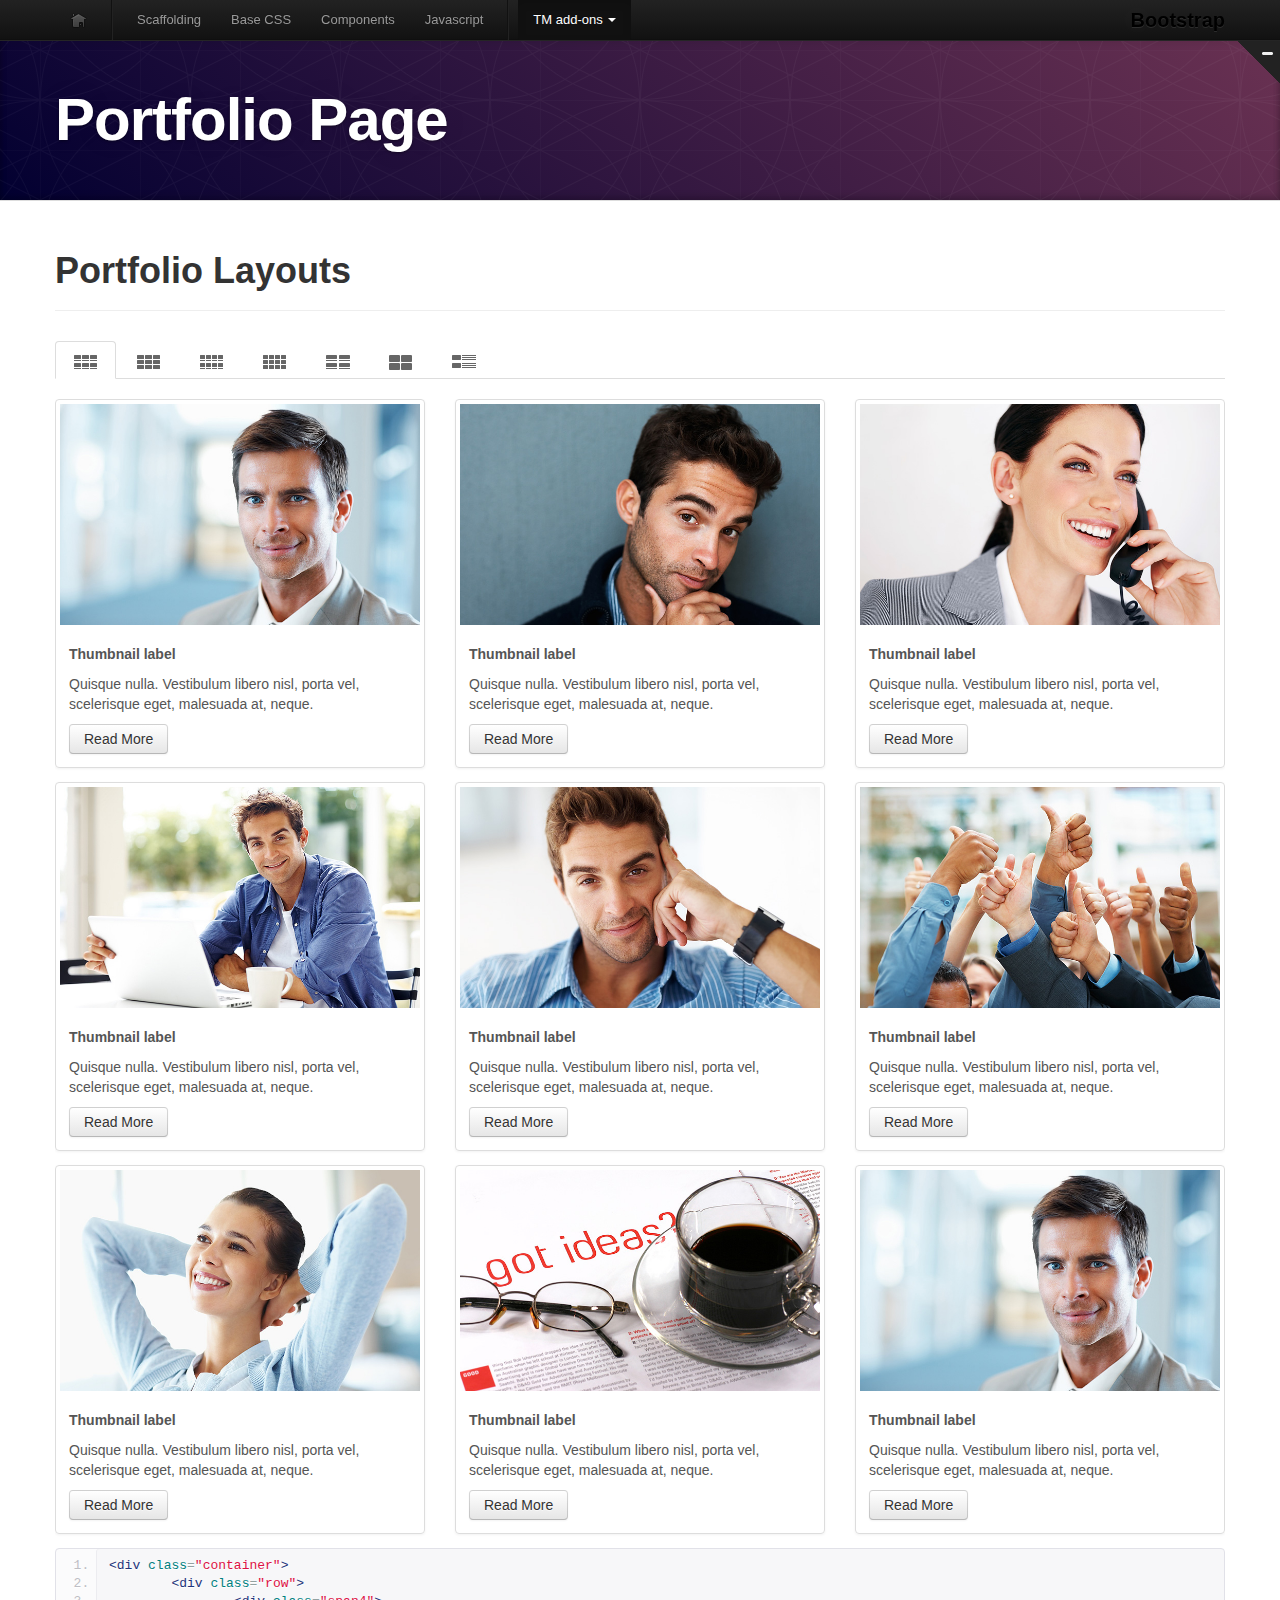
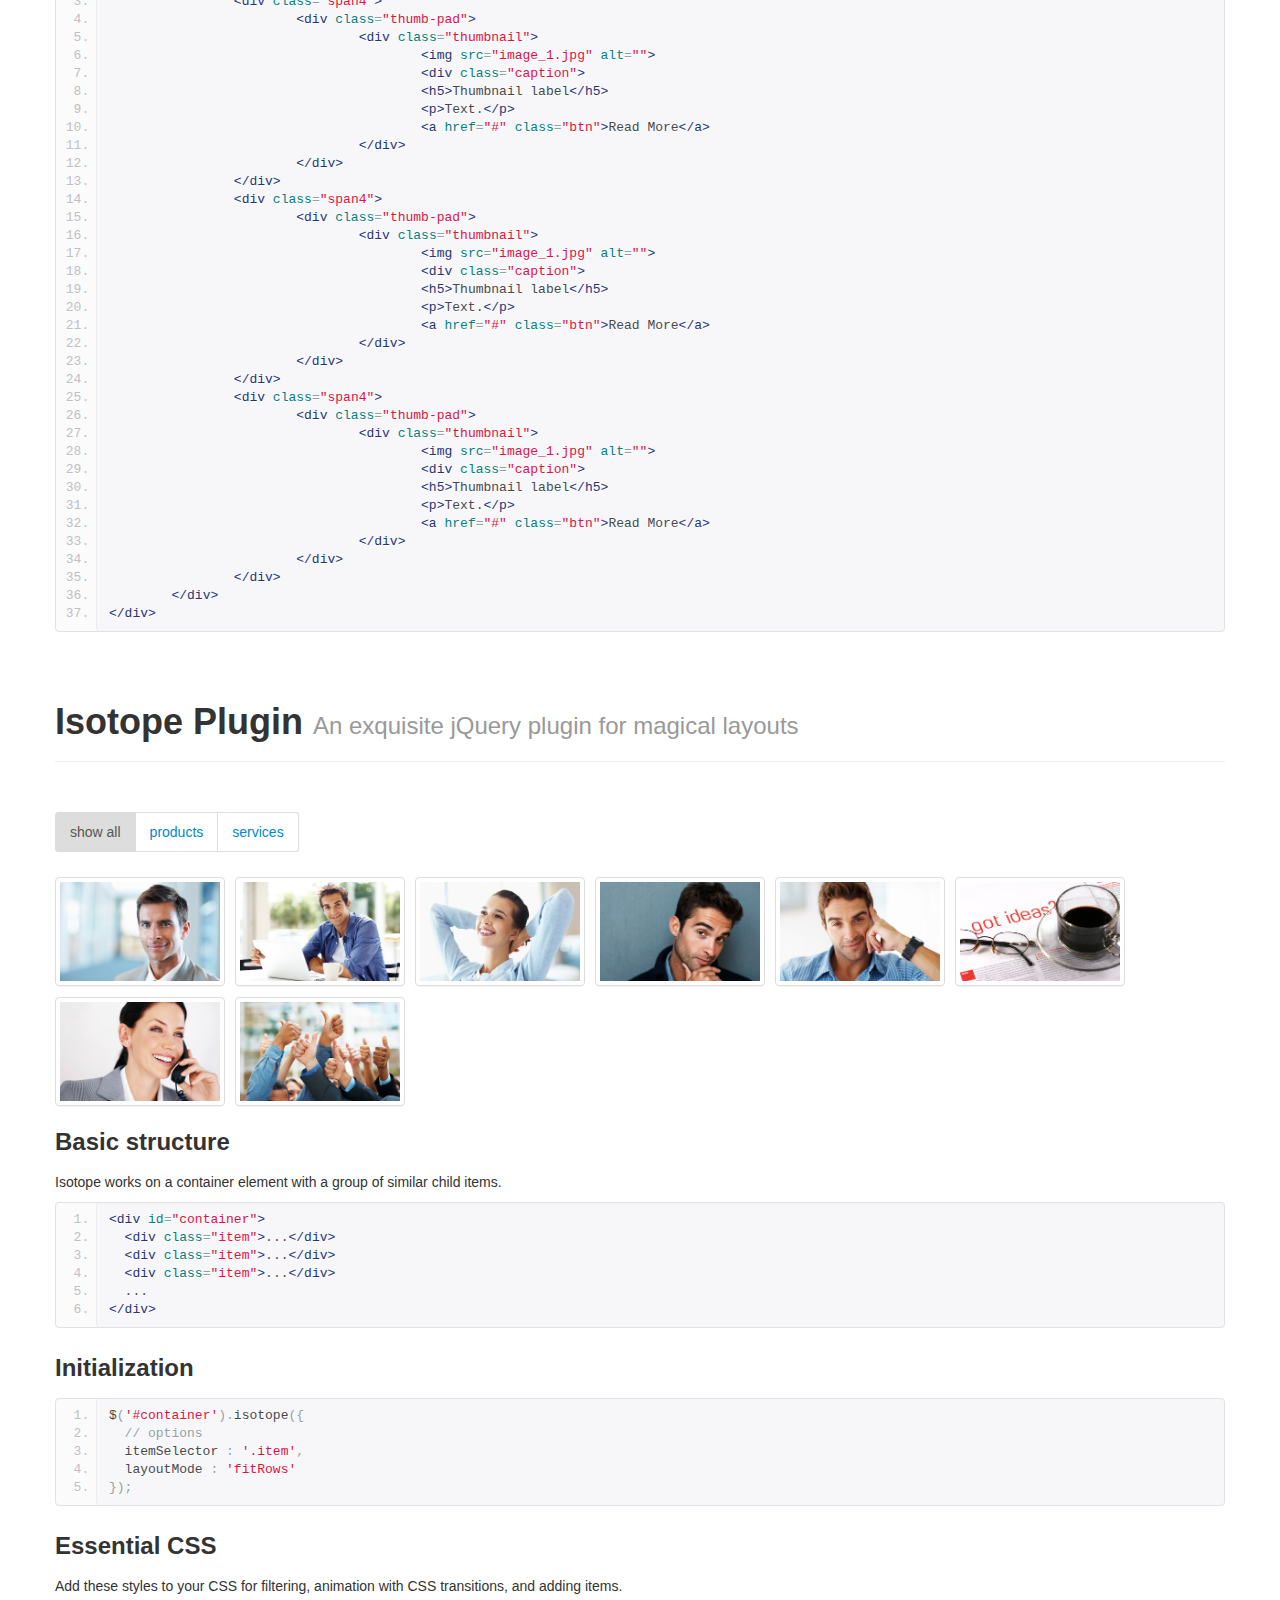
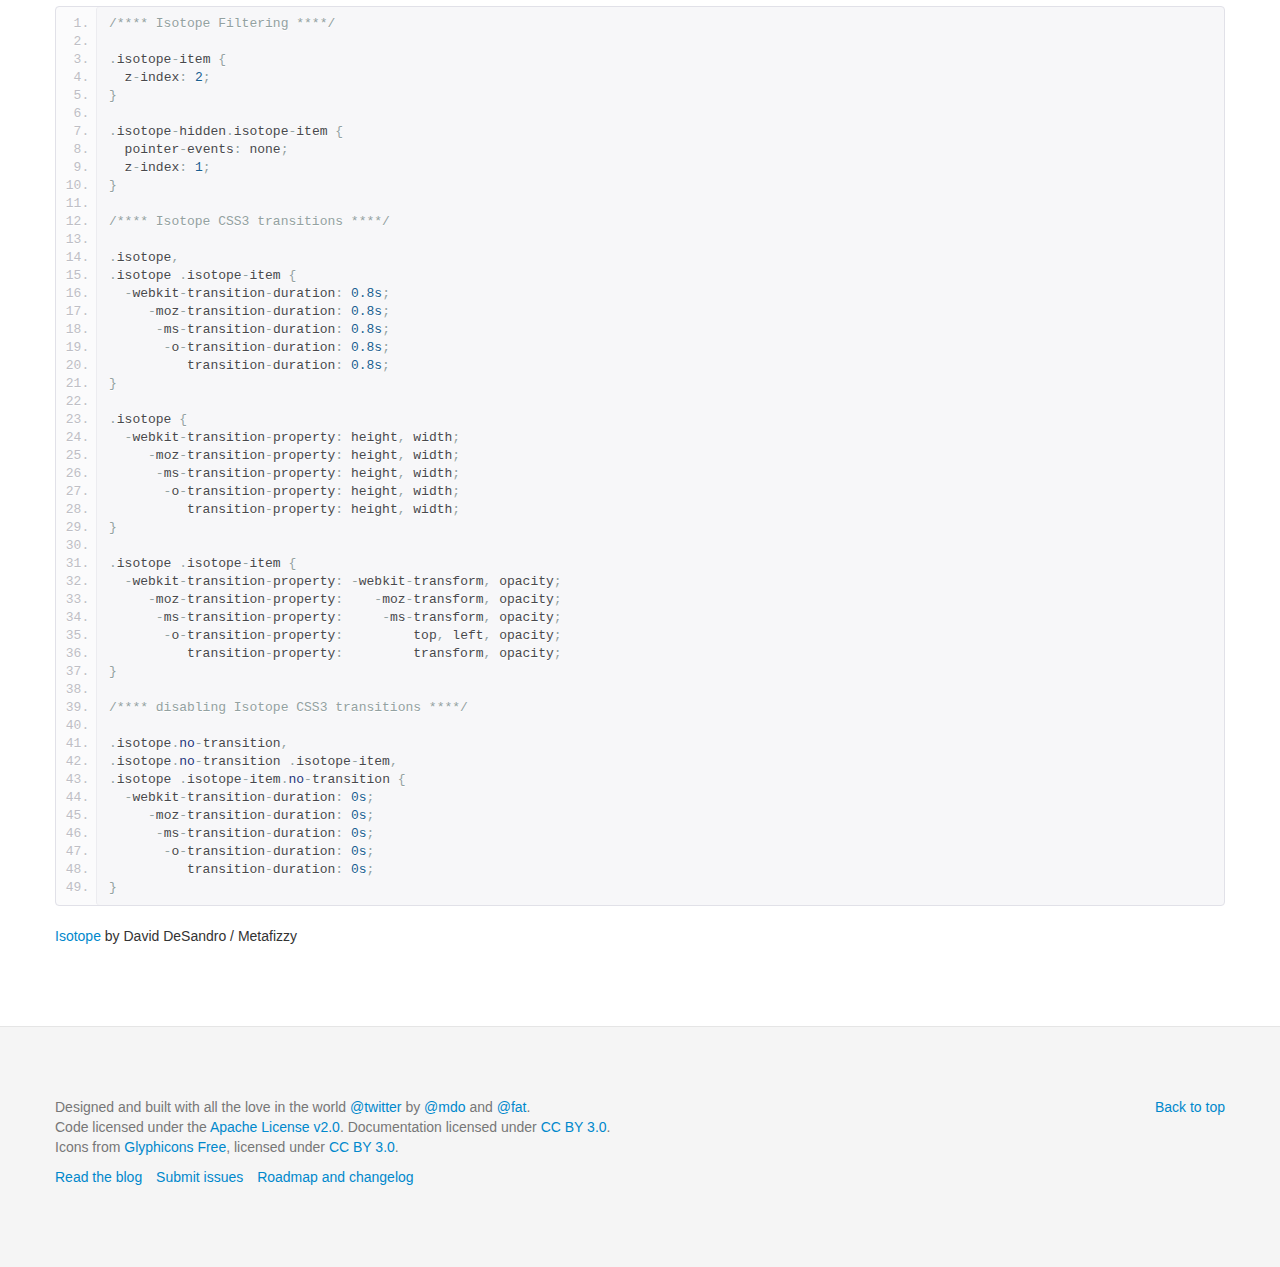
<file: assets/portfolio.html>
<!DOCTYPE html>
<html lang="en">
<head>
	<meta charset="utf-8">
  	<title>Portfolio</title>
    <meta name="viewport" content="width=device-width, initial-scale=1.0">
    <meta name="description" content="">
    <meta name="author" content="">
    <meta name="description" content="">

   <!-- styles -->
    <link href="css/bootstrap.css" rel="stylesheet">
    <link href="css/bootstrap-responsive.css" rel="stylesheet">
    <link href="css/docs.css" rel="stylesheet">
    <link href="css/prettify.css" rel="stylesheet">
    <link href="css/tm_docs.css" rel="stylesheet">

    <!-- Le HTML5 shim, for IE6-8 support of HTML5 elements -->
    <!--[if lt IE 9]>
    <link href="css/ie.css" rel="stylesheet">
      <script src="http://html5shim.googlecode.com/svn/trunk/html5.js"></script>
    <![endif]-->

</head>

  <body data-spy="scroll" data-target=".bs-docs-sidebar">


<!-- Navbar
    ================================================== -->
    <div class="navbar navbar-inverse navbar-fixed-top" id="advanced">
      <span class="trigger"><strong></strong><em></em></span>
      <div class="navbar-inner">
        <div class="container">
          <button type="button" class="btn btn-navbar" data-toggle="collapse" data-target=".nav-collapse">
            <span class="icon-bar"></span>
            <span class="icon-bar"></span>
            <span class="icon-bar"></span>
          </button>
          <a class="brand" href="scaffolding.html">Bootstrap</a>
          <div class="nav-collapse collapse">
            <ul class="nav">
              <li class="home">
                <a href="../index.html"><img src="img/tm/tm_home.png" alt=""></a>
              </li>
              <li class="divider-vertical"></li>
              <li >
                <a href="scaffolding.html">Scaffolding</a>
              </li>
              <li class="">
                <a href="base-css.html">Base CSS</a>
              </li>
              <li class="">
                <a href="components.html">Components</a>
              </li>
              <li class="">
                <a href="javascript.html">Javascript</a>
              </li>
              <li class="divider-vertical"></li>
              <li class="dropdown active">
                <a href="#" class="dropdown-toggle" data-toggle="dropdown">TM add-ons <b class="caret"></b></a>
                <ul class="dropdown-menu">
                  <li><a href="../404.html">Pages</a>
                    <ul>  
                      <li><a href="under_construction.html">Under Construction</a></li>
                      <li><a href="intro.html">Intro Page</a></li>
                      <li class=""><a href="../404.html">404 page</a></li>
                    </ul>
                  </li>
                  <li class="active"><a href="portfolio.html">Portfolio</a></li>
                  <li><a href="slider.html">Slider</a></li>
                  <li><a href="social_media.html">Social and Media<br> Sharing</a></li>
                  <li><a href="css3.html">CSS3 Tricks</a></li>
                </ul>
              </li>
            </ul>
          </div>
        </div>
      </div>
    </div>

<!-- Subhead
================================================== -->
<header class="jumbotron subhead" id="overview">
  <div class="container">
	<h1>Portfolio Page</h1>
  </div>
</header>

  <div class="container">


<section id="columns">
		<div class="row">
			<div class="span12">
				<div class="page-header">
				    <h1>Portfolio Layouts</h1>
				</div>
				<div class="">
					<ul class="nav nav-tabs nav_portfolio">
						<li class="tm_portfolio3_capt active"><a href="#tab1" data-toggle="tab"><span></span><small>Three Columns with label</small></a></li>
						<li class="tm_portfolio3"><a href="#tab2" data-toggle="tab"><span></span><small>Three Columns</small></a></li>
						<li class="tm_portfolio4_capt"><a href="#tab3" data-toggle="tab"><span></span><small>Four Columns with label</small></a></li>
						<li class="tm_portfolio4"><a href="#tab4" data-toggle="tab"><span></span><small>Four Columns</small></a></li>
						<li class="tm_portfolio2_capt"><a href="#tab5" data-toggle="tab"><span></span><small>Two Columns with label</small></a></li>
						<li class="tm_portfolio2"><a href="#tab6" data-toggle="tab"><span></span><small>Two Columns</small></a></li>
						<li class="tm_portfolio1"><a href="#tab7" data-toggle="tab"><span></span><small>One column with label</small></a></li>
					</ul>
				</div>
			</div>
		</div>
		<div class="tab-content">
<!-- Three with Caption Columns Begin -->

		<div class="tab-pane active" id="tab1">
			<div class="">
				<div class="row">
					<div class="span4">
							<div class="thumb-pad">
								<div class="thumbnail">
									<img src="img/stock_images/700x430_1.jpg" alt="">
									<div class="caption">
										<h5>Thumbnail label</h5>
										<p>Quisque nulla. Vestibulum libero nisl, porta vel, scelerisque eget, malesuada at, neque.</p>
										<a href="#" class="btn">Read More</a>
									</div>
								</div>
							</div>
							<div class="thumb-pad">
								<div class="thumbnail">
									<img src="img/stock_images/700x430_2.jpg" alt="">
									<div class="caption">
										<h5>Thumbnail label</h5>
										<p>Quisque nulla. Vestibulum libero nisl, porta vel, scelerisque eget, malesuada at, neque.</p>
										<a href="#" class="btn">Read More</a>
									</div>
								</div>
							</div>
							<div class="thumb-pad">
								<div class="thumbnail">
									<img src="img/stock_images/700x430_3.jpg" alt="">
									<div class="caption">
										<h5>Thumbnail label</h5>
										<p>Quisque nulla. Vestibulum libero nisl, porta vel, scelerisque eget, malesuada at, neque.</p>
										<a href="#" class="btn">Read More</a>
									</div>
								</div>
							</div>
					</div>
					<div class="span4">
							<div class="thumb-pad">
								<div class="thumbnail">
									<img src="img/stock_images/700x430_4.jpg" alt="">
									<div class="caption">
										<h5>Thumbnail label</h5>
										<p>Quisque nulla. Vestibulum libero nisl, porta vel, scelerisque eget, malesuada at, neque.</p>
										<a href="#" class="btn">Read More</a>
									</div>
								</div>
							</div>
							<div class="thumb-pad">
								<div class="thumbnail">
									<img src="img/stock_images/700x430_5.jpg" alt="">
									<div class="caption">
										<h5>Thumbnail label</h5>
										<p>Quisque nulla. Vestibulum libero nisl, porta vel, scelerisque eget, malesuada at, neque.</p>
										<a href="#" class="btn">Read More</a>
									</div>
								</div>
							</div>
							<div class="thumb-pad">
								<div class="thumbnail">
									<img src="img/stock_images/700x430_6.jpg" alt="">
									<div class="caption">
										<h5>Thumbnail label</h5>
										<p>Quisque nulla. Vestibulum libero nisl, porta vel, scelerisque eget, malesuada at, neque.</p>
										<a href="#" class="btn">Read More</a>
									</div>
								</div>
							</div>
					</div>
					<div class="span4">
							<div class="thumb-pad">
								<div class="thumbnail">
									<img src="img/stock_images/700x430_7.jpg" alt="">
									<div class="caption">
										<h5>Thumbnail label</h5>
										<p>Quisque nulla. Vestibulum libero nisl, porta vel, scelerisque eget, malesuada at, neque.</p>
										<a href="#" class="btn">Read More</a>
									</div>
								</div>
							</div>
							<div class="thumb-pad">
								<div class="thumbnail">
									<img src="img/stock_images/700x430_8.jpg" alt="">
									<div class="caption">
										<h5>Thumbnail label</h5>
										<p>Quisque nulla. Vestibulum libero nisl, porta vel, scelerisque eget, malesuada at, neque.</p>
										<a href="#" class="btn">Read More</a>
									</div>
								</div>
							</div>
							<div class="thumb-pad">
								<div class="thumbnail">
									<img src="img/stock_images/700x430_1.jpg" alt="">
									<div class="caption">
										<h5>Thumbnail label</h5>
										<p>Quisque nulla. Vestibulum libero nisl, porta vel, scelerisque eget, malesuada at, neque.</p>
										<a href="#" class="btn">Read More</a>
									</div>
								</div>
							</div>
					</div>
				</div>
				<div class="row">
					<div class="span12">
<pre class="prettyprint linenums">
&lt;div class="container"&gt;
	&lt;div class="row"&gt;
		&lt;div class="span4"&gt;
			&lt;div class="thumb-pad"&gt;
				&lt;div class="thumbnail"&gt;
					&lt;img src="image_1.jpg" alt=""&gt;
					&lt;div class="caption"&gt;
					&lt;h5&gt;Thumbnail label&lt;/h5&gt;
					&lt;p&gt;Text.&lt;/p&gt;
					&lt;a href="#" class="btn"&gt;Read More&lt;/a&gt;
				&lt;/div&gt;
			&lt;/div&gt;
		&lt;/div&gt;
		&lt;div class="span4"&gt;
			&lt;div class="thumb-pad"&gt;
				&lt;div class="thumbnail"&gt;
					&lt;img src="image_1.jpg" alt=""&gt;
					&lt;div class="caption"&gt;
					&lt;h5&gt;Thumbnail label&lt;/h5&gt;
					&lt;p&gt;Text.&lt;/p&gt;
					&lt;a href="#" class="btn"&gt;Read More&lt;/a&gt;
				&lt;/div&gt;
			&lt;/div&gt;
		&lt;/div&gt;
		&lt;div class="span4"&gt;
			&lt;div class="thumb-pad"&gt;
				&lt;div class="thumbnail"&gt;
					&lt;img src="image_1.jpg" alt=""&gt;
					&lt;div class="caption"&gt;
					&lt;h5&gt;Thumbnail label&lt;/h5&gt;
					&lt;p&gt;Text.&lt;/p&gt;
					&lt;a href="#" class="btn"&gt;Read More&lt;/a&gt;
				&lt;/div&gt;
			&lt;/div&gt;
		&lt;/div&gt;
	&lt;/div&gt;
&lt;/div&gt;</pre>
					</div>
				</div>
			</div>
		</div>
<!-- Three with Caption Columns End -->
<!-- Three Columns Begin -->
		<div class="tab-pane" id="tab2">
			<div class="">
				<div class="row">
					<div class="span4">
						<div class="thumb-pad">
							<a href="#" class="thumbnail"><img src="img/stock_images/700x430_2.jpg" alt=""></a>
						</div>
						<div class="thumb-pad">
							<a href="#" class="thumbnail"><img src="img/stock_images/700x430_5.jpg" alt=""></a>
						</div>
						<div class="thumb-pad">
							<a href="#" class="thumbnail"><img src="img/stock_images/700x430_8.jpg" alt=""></a>
						</div>
						<div class="thumb-pad">
							<a href="#" class="thumbnail"><img src="img/stock_images/700x430_3.jpg" alt=""></a>
						</div>
					</div>
					<div class="span4">
						<div class="thumb-pad">
							<a href="#" class="thumbnail"><img src="img/stock_images/700x430_3.jpg" alt=""></a>
						</div>
						<div class="thumb-pad">
							<a href="#" class="thumbnail"><img src="img/stock_images/700x430_6.jpg" alt=""></a>
						</div>
						<div class="thumb-pad">
							<a href="#" class="thumbnail"><img src="img/stock_images/700x430_1.jpg" alt=""></a>
						</div>
						<div class="thumb-pad">
							<a href="#" class="thumbnail"><img src="img/stock_images/700x430_4.jpg" alt=""></a>
						</div>
					</div>
					<div class="span4">
						<div class="thumb-pad">
							<a href="#" class="thumbnail"><img src="img/stock_images/700x430_4.jpg" alt=""></a>
						</div>
						<div class="thumb-pad">
							<a href="#" class="thumbnail"><img src="img/stock_images/700x430_7.jpg" alt=""></a>
						</div>
						<div class="thumb-pad">
							<a href="#" class="thumbnail"><img src="img/stock_images/700x430_2.jpg" alt=""></a>
						</div>
						<div class="thumb-pad">
							<a href="#" class="thumbnail"><img src="img/stock_images/700x430_5.jpg" alt=""></a>
						</div>
					</div>
				</div>
				<div class="row">
					<div class="span12">
<pre class="prettyprint linenums">
&lt;div class="container"&gt;
	&lt;div class="row"&gt;
		&lt;div class="span4"&gt;
			&lt;div class="thumb-pad"&gt;
				&lt;a href="#" class="thumbnail"&gt;&lt;img src="image_2.jpg" alt=""&gt;&lt;/a&gt;
			&lt;/div&gt;
		&lt;/div&gt;
		&lt;div class="span4"&gt;
			&lt;div class="thumb-pad"&gt;
				&lt;a href="#" class="thumbnail"&gt;&lt;img src="image_2.jpg" alt=""&gt;&lt;/a&gt;
			&lt;/div&gt;
		&lt;/div&gt;
		&lt;div class="span4"&gt;
			&lt;div class="thumb-pad"&gt;
				&lt;a href="#" class="thumbnail"&gt;&lt;img src="image_2.jpg" alt=""&gt;&lt;/a&gt;
			&lt;/div&gt;
		&lt;/div&gt;
	&lt;/div&gt;
&lt;/div&gt;</pre>
					</div>
				</div>
			</div>
		</div>
<!-- Three Columns End -->
<!-- Four with Caption Columns Begin -->
		<div class="tab-pane" id="tab3">
			<div class="container">
				<div class="row">
					<div class="span3">
						<div class="thumb-pad">
							<div class="thumbnail">
								<img src="img/stock_images/700x430_1.jpg" alt="">
								<div class="caption">
									<h5>Thumbnail label</h5>
									<p>Quisque nulla. Vestibulum libero nisl, porta vel, scelerisque eget, malesuada at, neque.</p>
									<a href="#" class="btn">Read More</a>
								</div>
							</div>
						</div>
						<div class="thumb-pad">
							<div class="thumbnail">
								<img src="img/stock_images/700x430_5.jpg" alt="">
								<div class="caption">
									<h5>Thumbnail label</h5>
									<p>Quisque nulla. Vestibulum libero nisl, porta vel, scelerisque eget, malesuada at, neque.</p>
									<a href="#" class="btn">Read More</a>
								</div>
							</div>
						</div>
						<div class="thumb-pad">
							<div class="thumbnail">
								<img src="img/stock_images/700x430_8.jpg" alt="">
								<div class="caption">
									<h5>Thumbnail label</h5>
									<p>Quisque nulla. Vestibulum libero nisl, porta vel, scelerisque eget, malesuada at, neque.</p>
									<a href="#" class="btn">Read More</a>
								</div>
							</div>
						</div>
						<div class="thumb-pad">
							<div class="thumbnail">
								<img src="img/stock_images/700x430_4.jpg" alt="">
								<div class="caption">
									<h5>Thumbnail label</h5>
									<p>Quisque nulla. Vestibulum libero nisl, porta vel, scelerisque eget, malesuada at, neque.</p>
									<a href="#" class="btn">Read More</a>
								</div>
							</div>
						</div>
					</div>
					<div class="span3">
						<div class="thumb-pad">
							<div class="thumbnail">
								<img src="img/stock_images/700x430_2.jpg" alt="">
								<div class="caption">
									<h5>Thumbnail label</h5>
									<p>Quisque nulla. Vestibulum libero nisl, porta vel, scelerisque eget, malesuada at, neque.</p>
									<a href="#" class="btn">Read More</a>
								</div>
							</div>
						</div>
						<div class="thumb-pad">
							<div class="thumbnail">
								<img src="img/stock_images/700x430_6.jpg" alt="">
								<div class="caption">
									<h5>Thumbnail label</h5>
									<p>Quisque nulla. Vestibulum libero nisl, porta vel, scelerisque eget, malesuada at, neque.</p>
									<a href="#" class="btn">Read More</a>
								</div>
							</div>
						</div>
						<div class="thumb-pad">
							<div class="thumbnail">
								<img src="img/stock_images/700x430_5.jpg" alt="">
								<div class="caption">
									<h5>Thumbnail label</h5>
									<p>Quisque nulla. Vestibulum libero nisl, porta vel, scelerisque eget, malesuada at, neque.</p>
									<a href="#" class="btn">Read More</a>
								</div>
							</div>
						</div>
						<div class="thumb-pad">
							<div class="thumbnail">
								<img src="img/stock_images/700x430_2.jpg" alt="">
								<div class="caption">
									<h5>Thumbnail label</h5>
									<p>Quisque nulla. Vestibulum libero nisl, porta vel, scelerisque eget, malesuada at, neque.</p>
									<a href="#" class="btn">Read More</a>
								</div>
							</div>
						</div>
					</div>
					<div class="span3">
						<div class="thumb-pad">
							<div class="thumbnail">
								<img src="img/stock_images/700x430_3.jpg" alt="">
								<div class="caption">
									<h5>Thumbnail label</h5>
									<p>Quisque nulla. Vestibulum libero nisl, porta vel, scelerisque eget, malesuada at, neque.</p>
									<a href="#" class="btn">Read More</a>
								</div>
							</div>
						</div>
						<div class="thumb-pad">
							<div class="thumbnail">
								<img src="img/stock_images/700x430_7.jpg" alt="">
								<div class="caption">
									<h5>Thumbnail label</h5>
									<p>Quisque nulla. Vestibulum libero nisl, porta vel, scelerisque eget, malesuada at, neque.</p>
									<a href="#" class="btn">Read More</a>
								</div>
							</div>
						</div>
						<div class="thumb-pad">
							<div class="thumbnail">
								<img src="img/stock_images/700x430_1.jpg" alt="">
								<div class="caption">
									<h5>Thumbnail label</h5>
									<p>Quisque nulla. Vestibulum libero nisl, porta vel, scelerisque eget, malesuada at, neque.</p>
									<a href="#" class="btn">Read More</a>
								</div>
							</div>
						</div>
						<div class="thumb-pad">
							<div class="thumbnail">
								<img src="img/stock_images/700x430_7.jpg" alt="">
								<div class="caption">
									<h5>Thumbnail label</h5>
									<p>Quisque nulla. Vestibulum libero nisl, porta vel, scelerisque eget, malesuada at, neque.</p>
									<a href="#" class="btn">Read More</a>
								</div>
							</div>
						</div>
					</div>
					<div class="span3">
						<div class="thumb-pad">
							<div class="thumbnail">
								<img src="img/stock_images/700x430_4.jpg" alt="">
								<div class="caption">
									<h5>Thumbnail label</h5>
									<p>Quisque nulla. Vestibulum libero nisl, porta vel, scelerisque eget, malesuada at, neque.</p>
									<a href="#" class="btn">Read More</a>
								</div>
							</div>
						</div>
						<div class="thumb-pad">
							<div class="thumbnail">
								<img src="img/stock_images/700x430_8.jpg" alt="">
								<div class="caption">
									<h5>Thumbnail label</h5>
									<p>Quisque nulla. Vestibulum libero nisl, porta vel, scelerisque eget, malesuada at, neque.</p>
									<a href="#" class="btn">Read More</a>
								</div>
							</div>
						</div>
						<div class="thumb-pad">
							<div class="thumbnail">
								<img src="img/stock_images/700x430_4.jpg" alt="">
								<div class="caption">
									<h5>Thumbnail label</h5>
									<p>Quisque nulla. Vestibulum libero nisl, porta vel, scelerisque eget, malesuada at, neque.</p>
									<a href="#" class="btn">Read More</a>
								</div>
							</div>
						</div>
						<div class="thumb-pad">
							<div class="thumbnail">
								<img src="img/stock_images/700x430_5.jpg" alt="">
								<div class="caption">
									<h5>Thumbnail label</h5>
									<p>Quisque nulla. Vestibulum libero nisl, porta vel, scelerisque eget, malesuada at, neque.</p>
									<a href="#" class="btn">Read More</a>
								</div>
							</div>
						</div>
					</div>
				</div>
				<div class="row">
					<div class="span12">
<pre class="prettyprint linenums">
&lt;div class="container"&gt;
	&lt;div class="row"&gt;
		&lt;div class="span3"&gt;
			&lt;div class="thumb-pad"&gt;
				&lt;div class="thumbnail"&gt;
					&lt;img src="image_1.jpg" alt=""&gt;
					&lt;div class="caption"&gt;
					&lt;h5&gt;Thumbnail label&lt;/h5&gt;
					&lt;p&gt;Text.&lt;/p&gt;
					&lt;a href="#" class="btn"&gt;Read More&lt;/a&gt;
				&lt;/div&gt;
			&lt;/div&gt;
		&lt;/div&gt;
		&lt;div class="span3"&gt;
			&lt;div class="thumb-pad"&gt;
				&lt;div class="thumbnail"&gt;
					&lt;img src="image_1.jpg" alt=""&gt;
					&lt;div class="caption"&gt;
					&lt;h5&gt;Thumbnail label&lt;/h5&gt;
					&lt;p&gt;Text.&lt;/p&gt;
					&lt;a href="#" class="btn"&gt;Read More&lt;/a&gt;
				&lt;/div&gt;
			&lt;/div&gt;
		&lt;/div&gt;
		&lt;div class="span3"&gt;
			&lt;div class="thumb-pad"&gt;
				&lt;div class="thumbnail"&gt;
					&lt;img src="image_1.jpg" alt=""&gt;
					&lt;div class="caption"&gt;
					&lt;h5&gt;Thumbnail label&lt;/h5&gt;
					&lt;p&gt;Text.&lt;/p&gt;
					&lt;a href="#" class="btn"&gt;Read More&lt;/a&gt;
				&lt;/div&gt;
			&lt;/div&gt;
		&lt;/div&gt;
		&lt;div class="span3"&gt;
			&lt;div class="thumb-pad"&gt;
				&lt;div class="thumbnail"&gt;
					&lt;img src="image_1.jpg" alt=""&gt;
					&lt;div class="caption"&gt;
					&lt;h5&gt;Thumbnail label&lt;/h5&gt;
					&lt;p&gt;Text.&lt;/p&gt;
					&lt;a href="#" class="btn"&gt;Read More&lt;/a&gt;
				&lt;/div&gt;
			&lt;/div&gt;
		&lt;/div&gt;
	&lt;/div&gt;
&lt;/div&gt;</pre>
					</div>
				</div>
			</div>
		</div>
<!-- Four with Caption Columns End -->
<!-- Four Columns Begin -->
		<div class="tab-pane" id="tab4">
			<div class="container">
				<div class="row">
					<div class="span3">
						<div class="thumb-pad">
							<a href="#" class="thumbnail"><img src="img/stock_images/700x430_1.jpg" alt=""></a>
						</div>
						<div class="thumb-pad">
							<a href="#" class="thumbnail"><img src="img/stock_images/700x430_5.jpg" alt=""></a>
						</div>
						<div class="thumb-pad">
							<a href="#" class="thumbnail"><img src="img/stock_images/700x430_8.jpg" alt=""></a>
						</div>
						<div class="thumb-pad">
							<a href="#" class="thumbnail"><img src="img/stock_images/700x430_4.jpg" alt=""></a>
						</div>
					</div>
					<div class="span3">
						<div class="thumb-pad">
							<a href="#" class="thumbnail"><img src="img/stock_images/700x430_2.jpg" alt=""></a>
						</div>
						<div class="thumb-pad">
							<a href="#" class="thumbnail"><img src="img/stock_images/700x430_3.jpg" alt=""></a>
						</div>
						<div class="thumb-pad">
							<a href="#" class="thumbnail"><img src="img/stock_images/700x430_6.jpg" alt=""></a>
						</div>
						<div class="thumb-pad">
							<a href="#" class="thumbnail"><img src="img/stock_images/700x430_7.jpg" alt=""></a>
						</div>
					</div>
					<div class="span3">
						<div class="thumb-pad">
							<a href="#" class="thumbnail"><img src="img/stock_images/700x430_5.jpg" alt=""></a>
						</div>
						<div class="thumb-pad">
							<a href="#" class="thumbnail"><img src="img/stock_images/700x430_8.jpg" alt=""></a>
						</div>
						<div class="thumb-pad">
							<a href="#" class="thumbnail"><img src="img/stock_images/700x430_1.jpg" alt=""></a>
						</div>
						<div class="thumb-pad">
							<a href="#" class="thumbnail"><img src="img/stock_images/700x430_2.jpg" alt=""></a>
						</div>
					</div>
					<div class="span3">
						<div class="thumb-pad">
							<a href="#" class="thumbnail"><img src="img/stock_images/700x430_2.jpg" alt=""></a>
						</div>
						<div class="thumb-pad">
							<a href="#" class="thumbnail"><img src="img/stock_images/700x430_6.jpg" alt=""></a>
						</div>
						<div class="thumb-pad">
							<a href="#" class="thumbnail"><img src="img/stock_images/700x430_3.jpg" alt=""></a>
						</div>
						<div class="thumb-pad">
							<a href="#" class="thumbnail"><img src="img/stock_images/700x430_7.jpg" alt=""></a>
						</div>
					</div>
				</div>
				<div class="row">
					<div class="span12">
<pre class="prettyprint linenums">&lt;div class="container"&gt;
	&lt;div class="row"&gt;
		&lt;div class="span3"&gt;
			&lt;div class="thumb-pad"&gt;
				&lt;a href="#" class="thumbnail"&gt;&lt;img src="image_1.jpg" alt=""&gt;&lt;/a&gt;
			&lt;/div&gt;
		&lt;/div&gt;
		&lt;div class="span3"&gt;
			&lt;div class="thumb-pad"&gt;
				&lt;a href="#" class="thumbnail"&gt;&lt;img src="image_1.jpg" alt=""&gt;&lt;/a&gt;
			&lt;/div&gt;
		&lt;/div&gt;
		&lt;div class="span3"&gt;
			&lt;div class="thumb-pad"&gt;
				&lt;a href="#" class="thumbnail"&gt;&lt;img src="image_1.jpg" alt=""&gt;&lt;/a&gt;
			&lt;/div&gt;
		&lt;/div&gt;
		&lt;div class="span3"&gt;
			&lt;div class="thumb-pad"&gt;
				&lt;a href="#" class="thumbnail"&gt;&lt;img src="image_1.jpg" alt=""&gt;&lt;/a&gt;
			&lt;/div&gt;
		&lt;/div&gt;
	&lt;/div&gt;
&lt;/div&gt;</pre>
					</div>
				</div>
			</div>
		</div>
<!-- Four Columns End -->
<!-- Two Columns with Caption Begin -->
		<div class="tab-pane" id="tab5">
			<div class="container">
				<div class="row">
					<div class="span6">
						<div class="thumb-pad">
							<div class="thumbnail">
								<img src="img/stock_images/700x430_2.jpg" alt="">
								<div class="caption">
									<h5>Thumbnail label</h5>
									<p>Quisque nulla. Vestibulum libero nisl, porta vel, scelerisque eget, malesuada at, neque.</p>
									<a href="#" class="btn">Read More</a>
								</div>
							</div>
						</div>
						<div class="thumb-pad">
							<div class="thumbnail">
								<img src="img/stock_images/700x430_3.jpg" alt="">
								<div class="caption">
									<h5>Thumbnail label</h5>
									<p>Quisque nulla. Vestibulum libero nisl, porta vel, scelerisque eget, malesuada at, neque.</p>
									<a href="#" class="btn">Read More</a>
								</div>
							</div>
						</div>
						<div class="thumb-pad">
							<div class="thumbnail">
								<img src="img/stock_images/700x430_4.jpg" alt="">
								<div class="caption">
									<h5>Thumbnail label</h5>
									<p>Quisque nulla. Vestibulum libero nisl, porta vel, scelerisque eget, malesuada at, neque.</p>
									<a href="#" class="btn">Read More</a>
								</div>
							</div>
						</div>
					</div>
					<div class="span6">
						<div class="thumb-pad">
							<div class="thumbnail">
								<img src="img/stock_images/700x430_1.jpg" alt="">
								<div class="caption">
									<h5>Thumbnail label</h5>
									<p>Quisque nulla. Vestibulum libero nisl, porta vel, scelerisque eget, malesuada at, neque.</p>
									<a href="#" class="btn">Read More</a>
								</div>
							</div>
						</div>
						<div class="thumb-pad">
							<div class="thumbnail">
								<img src="img/stock_images/700x430_5.jpg" alt="">
								<div class="caption">
									<h5>Thumbnail label</h5>
									<p>Quisque nulla. Vestibulum libero nisl, porta vel, scelerisque eget, malesuada at, neque.</p>
									<a href="#" class="btn">Read More</a>
								</div>
							</div>
						</div>
						<div class="thumb-pad">
							<div class="thumbnail">
								<img src="img/stock_images/700x430_6.jpg" alt="">
								<div class="caption">
									<h5>Thumbnail label</h5>
									<p>Quisque nulla. Vestibulum libero nisl, porta vel, scelerisque eget, malesuada at, neque.</p>
									<a href="#" class="btn">Read More</a>
								</div>
							</div>
						</div>
					</div>
				</div>
				<div class="row">
					<div class="span12">
<pre class="prettyprint linenums">&lt;div class="container"&gt;
	&lt;div class="row"&gt;
		&lt;div class="span6"&gt;
			&lt;div class="thumb-pad"&gt;
				&lt;div class="thumbnail"&gt;
					&lt;img src="image_1.jpg" alt=""&gt;
					&lt;div class="caption"&gt;
					&lt;h5&gt;Thumbnail label&lt;/h5&gt;
					&lt;p&gt;Text.&lt;/p&gt;
					&lt;a href="#" class="btn"&gt;Read More&lt;/a&gt;
				&lt;/div&gt;
			&lt;/div&gt;
		&lt;/div&gt;
		&lt;div class="span6"&gt;
			&lt;div class="thumb-pad"&gt;
				&lt;div class="thumbnail"&gt;
					&lt;img src="image_1.jpg" alt=""&gt;
					&lt;div class="caption"&gt;
					&lt;h5&gt;Thumbnail label&lt;/h5&gt;
					&lt;p&gt;Text.&lt;/p&gt;
					&lt;a href="#" class="btn"&gt;Read More&lt;/a&gt;
				&lt;/div&gt;
			&lt;/div&gt;
		&lt;/div&gt;
	&lt;/div&gt;
&lt;/div&gt;</pre>
					</div>
				</div>
			</div>
		</div>
<!-- Two Columns with Caption End -->
<!-- Two Columns Begin -->
		<div class="tab-pane" id="tab6">
			<div class="container">
				<div class="row">
					<div class="span6">
						<div class="thumb-pad">
							<a href="#" class="thumbnail"><img src="img/stock_images/700x430_1.jpg" alt=""></a>
						</div>
						<div class="thumb-pad">
							<a href="#" class="thumbnail"><img src="img/stock_images/700x430_2.jpg" alt=""></a>
						</div>
						<div class="thumb-pad">
							<a href="#" class="thumbnail"><img src="img/stock_images/700x430_3.jpg" alt=""></a>
						</div>
					</div>
					<div class="span6">
						<div class="thumb-pad">
							<a href="#" class="thumbnail"><img src="img/stock_images/700x430_4.jpg" alt=""></a>
						</div>
						<div class="thumb-pad">
							<a href="#" class="thumbnail"><img src="img/stock_images/700x430_5.jpg" alt=""></a>
						</div>
						<div class="thumb-pad">
							<a href="#" class="thumbnail"><img src="img/stock_images/700x430_6.jpg" alt=""></a>
						</div>
					</div>
				</div>
				<div class="row">
					<div class="span12">
<pre class="prettyprint linenums">&lt;div class="container"&gt;
	&lt;div class="row"&gt;
		&lt;div class="span6"&gt;
			&lt;div class="thumb-pad"&gt;
				&lt;a href="#" class="thumbnail"&gt;&lt;img src="image_2.jpg" alt=""&gt;&lt;/a&gt;
			&lt;/div&gt;
		&lt;/div&gt;
		&lt;div class="span6"&gt;
			&lt;div class="thumb-pad"&gt;
				&lt;a href="#" class="thumbnail"&gt;&lt;img src="image_2.jpg" alt=""&gt;&lt;/a&gt;
			&lt;/div&gt;
		&lt;/div&gt;
	&lt;/div&gt;
&lt;/div&gt;</pre>
					</div>
				</div>
			</div>
		</div>
<!-- Two Columns End -->
<!-- Full-width Begin -->
		<div class="tab-pane" id="tab7">
			<div class="container">
				<div class="row">
					<div class="span12">
						<div class="row thumb-pad">
							<div class="span4"><a href="#" class="thumbnail"><img src="img/stock_images/700x430_1.jpg" alt=""></a></div>
							<div class="span8">
								<p>Quisque nulla. Vestibulum libero nisl, porta vel, scelerisque eget, malesuada at, neque. Vivamus eget nibh. Etiam cursus leo vel metus. Nulla facilisi. Aenean augue. Nam elit magna, hendrerit sit amet, tincidunt ac, viverra sed, nulla. Donec porta diam eu massa. Quisque diam lorem, interdum vitae, dapibus ac, scelerisque vitae, pede.</p>
								<p>Mauris accumsan nulla vel diam. Sed lacus ut enim adipiscing aliquet. Nulla venenatis. In pede mi, aliquet sit amet, euismod in, auctor ut, ligula. Aliquam dapibus tincidunt metus. Praesent justo dolor, lobortis quis, lobortis dignissim, pulvinar ac lorem. Vestibulum sed ante. Donec sagittis euismod purus voluptatem accusantium doloremque. Sed ut perspiciatis unde omnis iste natus error sit voluptatem accusantium doloremque laudantium</p>
								<a href="#" class="btn">Read More</a>
							</div>
						</div>
						<div class="row thumb-pad">
							<div class="span4"><a href="#" class="thumbnail"><img src="img/stock_images/700x430_2.jpg" alt=""></a></div>
							<div class="span8">
								<p>Quisque nulla. Vestibulum libero nisl, porta vel, scelerisque eget, malesuada at, neque. Vivamus eget nibh. Etiam cursus leo vel metus. Nulla facilisi. Aenean augue. Nam elit magna, hendrerit sit amet, tincidunt ac, viverra sed, nulla. Donec porta diam eu massa. Quisque diam lorem, interdum vitae, dapibus ac, scelerisque vitae, pede.</p>
								<p>Mauris accumsan nulla vel diam. Sed lacus ut enim adipiscing aliquet. Nulla venenatis. In pede mi, aliquet sit amet, euismod in, auctor ut, ligula. Aliquam dapibus tincidunt metus. Praesent justo dolor, lobortis quis, lobortis dignissim, pulvinar ac lorem. Vestibulum sed ante. Donec sagittis euismod purus voluptatem accusantium doloremque. Sed ut perspiciatis unde omnis iste natus error sit voluptatem accusantium doloremque laudantium</p>
								<a href="#" class="btn">Read More</a>
							</div>
						</div>
						<div class="row thumb-pad">
							<div class="span8">
								<p>Quisque nulla. Vestibulum libero nisl, porta vel, scelerisque eget, malesuada at, neque. Vivamus eget nibh. Etiam cursus leo vel metus. Nulla facilisi. Aenean augue. Nam elit magna, hendrerit sit amet, tincidunt ac, viverra sed, nulla. Donec porta diam eu massa. Quisque diam lorem, interdum vitae, dapibus ac, scelerisque vitae, pede.</p>
								<p>Mauris accumsan nulla vel diam. Sed lacus ut enim adipiscing aliquet. Nulla venenatis. In pede mi, aliquet sit amet, euismod in, auctor ut, ligula. Aliquam dapibus tincidunt metus. Praesent justo dolor, lobortis quis, lobortis dignissim, pulvinar ac lorem. Vestibulum sed ante. Donec sagittis euismod purus voluptatem accusantium doloremque. Sed ut perspiciatis unde omnis iste natus error sit voluptatem accusantium doloremque laudantium</p>
								<div class=" alignright"><a href="#" class="btn">Read More</a></div>
							</div>
							<div class="span4"><a href="#" class="thumbnail"><img src="img/stock_images/700x430_3.jpg" alt=""></a></div>
						</div>
						<div class="row thumb-pad">
							<div class="span8">
								<p>Quisque nulla. Vestibulum libero nisl, porta vel, scelerisque eget, malesuada at, neque. Vivamus eget nibh. Etiam cursus leo vel metus. Nulla facilisi. Aenean augue. Nam elit magna, hendrerit sit amet, tincidunt ac, viverra sed, nulla. Donec porta diam eu massa. Quisque diam lorem, interdum vitae, dapibus ac, scelerisque vitae, pede.</p>
								<p>Mauris accumsan nulla vel diam. Sed lacus ut enim adipiscing aliquet. Nulla venenatis. In pede mi, aliquet sit amet, euismod in, auctor ut, ligula. Aliquam dapibus tincidunt metus. Praesent justo dolor, lobortis quis, lobortis dignissim, pulvinar ac lorem. Vestibulum sed ante. Donec sagittis euismod purus voluptatem accusantium doloremque. Sed ut perspiciatis unde omnis iste natus error sit voluptatem accusantium doloremque laudantium</p>
								<div class=" alignright"><a href="#" class="btn">Read More</a></div>
							</div>
							<div class="span4"><a href="#" class="thumbnail"><img src="img/stock_images/700x430_4.jpg" alt=""></a></div>
						</div>
					</div>
				</div>
				<div class="row">
					<div class="span12">
<pre class="prettyprint linenums">&lt;div class="container"&gt;
	&lt;div class="row"&gt;
		&lt;div class="span12"&gt;
			&lt;div class="row thumb-pad"&gt;
				&lt;div class="span4"&gt;&lt;a href="#" class="thumbnail"&gt;&lt;img src="image_1.jpg" alt=""&gt;&lt;/a&gt;&lt;/div&gt;
				&lt;div class="span8"&gt;
					&lt;p&gt;Quisque nulla. Vestibulum libero nisl, porta vel, scelerisque eget, malesuada at, neque.&lt;/p&gt;
					&lt;p&gt;Mauris accumsan nulla vel diam. Sed lacus ut enim adipiscing aliquet. Nulla venenatis.&lt;/p&gt;
					&lt;a href="#" class="btn"&gt;Read More&lt;/a&gt;
				&lt;/div&gt;
			&lt;/div&gt;
		&lt;/div&gt;
	&lt;/div&gt;
&lt;/div&gt;</pre>
					</div>
				</div>
			</div>
		</div>
<!-- Full-width End --></div>
</section>
<section id="isotope">
				<div class="row">
					<div class="span12">
						<div class="page-header">
						    <h1>Isotope Plugin <small>An exquisite jQuery plugin for magical layouts</small></h1>
						</div>
<div id="options" class="clearfix">
      <ul id="filters" class="pagination option-set clearfix" data-option-key="filter">
        <li><a href="#filter" data-option-value="*" class="selected">show all</a></li>
        <li><a href="#filter" data-option-value=".prod">products</a></li>
        <li><a href="#filter" data-option-value=".serv">services</a></li>
      </ul>


  </div> <!-- #options -->
  
  <div id="container" class="clearfix">
   
    <div class="element transition prod" data-category="transition">
		<a href="#" class="thumbnail"><img src="img/stock_images/700x430_1.jpg" alt=""></a>
    </div>
      
    <div class="element serv" data-category="metalloid">
    	<a href="#" class="thumbnail"><img src="img/stock_images/700x430_2.jpg" alt=""></a>
    </div>
     
    <div class="element post-transition prod" data-category="post-transition">
    	<a href="#" class="thumbnail"><img src="img/stock_images/700x430_3.jpg" alt=""></a>
    </div>
   
    <div class="element transition serv" data-category="transition">
    	<a href="#" class="thumbnail"><img src="img/stock_images/700x430_4.jpg" alt=""></a>
    </div>
     
    <div class="element alkaline-earth prod" data-category="alkaline-earth">
    	<a href="#" class="thumbnail"><img src="img/stock_images/700x430_5.jpg" alt=""></a>
    </div>
   
    <div class="element transition serv" data-category="transition">
    	<a href="#" class="thumbnail"><img src="img/stock_images/700x430_6.jpg" alt=""></a>
    </div>
    
    <div class="element post-transition prod" data-category="post-transition">
    	<a href="#" class="thumbnail"><img src="img/stock_images/700x430_7.jpg" alt=""></a>
    </div>
    
    <div class="element serv" data-category="metalloid">
    	<a href="#" class="thumbnail"><img src="img/stock_images/700x430_8.jpg" alt=""></a>
    </div>
 
					</div>
				</div>
			</div>

	<div style="clear:both;"></div>
	<div class="row">
		<div class="span12">
			<h3>Basic structure</h3>
			<p>Isotope works on a container element with a group of similar child items.</p>
			<pre class="prettyprint linenums">
&lt;div id="container"&gt;
  &lt;div class="item"&gt;...&lt;/div&gt;
  &lt;div class="item"&gt;...&lt;/div&gt;
  &lt;div class="item"&gt;...&lt;/div&gt;
  ...
&lt;/div&gt;</pre>
			<h3>Initialization</h3>
<pre class="prettyprint linenums">$('#container').isotope({
  // options
  itemSelector : '.item',
  layoutMode : 'fitRows'
});</pre>
			<h3>Essential CSS</h3>
			<p>Add these styles to your CSS for filtering, animation with CSS transitions, and adding items.</p>
<pre class="prettyprint linenums">/**** Isotope Filtering ****/

.isotope-item {
  z-index: 2;
}

.isotope-hidden.isotope-item {
  pointer-events: none;
  z-index: 1;
}

/**** Isotope CSS3 transitions ****/

.isotope,
.isotope .isotope-item {
  -webkit-transition-duration: 0.8s;
     -moz-transition-duration: 0.8s;
      -ms-transition-duration: 0.8s;
       -o-transition-duration: 0.8s;
          transition-duration: 0.8s;
}

.isotope {
  -webkit-transition-property: height, width;
     -moz-transition-property: height, width;
      -ms-transition-property: height, width;
       -o-transition-property: height, width;
          transition-property: height, width;
}

.isotope .isotope-item {
  -webkit-transition-property: -webkit-transform, opacity;
     -moz-transition-property:    -moz-transform, opacity;
      -ms-transition-property:     -ms-transform, opacity;
       -o-transition-property:         top, left, opacity;
          transition-property:         transform, opacity;
}

/**** disabling Isotope CSS3 transitions ****/

.isotope.no-transition,
.isotope.no-transition .isotope-item,
.isotope .isotope-item.no-transition {
  -webkit-transition-duration: 0s;
     -moz-transition-duration: 0s;
      -ms-transition-duration: 0s;
       -o-transition-duration: 0s;
          transition-duration: 0s;
}</pre>
<p><a href="http://isotope.metafizzy.co">Isotope</a> by David DeSandro / Metafizzy</p>
		</div>
	</div>
			</section>

  </div>
   <!-- Footer
    ================================================== -->
    <footer class="footer">
      <div class="container">
        <p class="pull-right"><a href="#">Back to top</a></p>
        <p>Designed and built with all the love in the world <a href="http://twitter.com/twitter" target="_blank">@twitter</a> by <a href="http://twitter.com/mdo" target="_blank">@mdo</a> and <a href="http://twitter.com/fat" target="_blank">@fat</a>.</p>
        <p>Code licensed under the <a href="http://www.apache.org/licenses/LICENSE-2.0" target="_blank">Apache License v2.0</a>. Documentation licensed under <a href="http://creativecommons.org/licenses/by/3.0/">CC BY 3.0</a>.</p>
        <p>Icons from <a href="http://glyphicons.com">Glyphicons Free</a>, licensed under <a href="http://creativecommons.org/licenses/by/3.0/">CC BY 3.0</a>.</p>
        <ul class="footer-links">
          <li><a href="http://blog.getbootstrap.com">Read the blog</a></li>
          <li><a href="https://github.com/twitter/bootstrap/issues?state=open">Submit issues</a></li>
          <li><a href="https://github.com/twitter/bootstrap/wiki">Roadmap and changelog</a></li>
        </ul>
      </div>
    </footer>



    <script type="text/javascript" src="http://platform.twitter.com/widgets.js"></script>
    <script src="js/jquery.js"></script>
    <script src="js/prettify.js"></script>
    <script src="js/bootstrap-transition.js"></script>
    <script src="js/bootstrap-alert.js"></script>
    <script src="js/bootstrap-modal.js"></script>
    <script src="js/bootstrap-dropdown.js"></script>
    <script src="js/bootstrap-scrollspy.js"></script>
    <script src="js/bootstrap-tab.js"></script>
    <script src="js/bootstrap-tooltip.js"></script>
    <script src="js/bootstrap-popover.js"></script>
    <script src="js/bootstrap-button.js"></script>
    <script src="js/bootstrap-collapse.js"></script>
    <script src="js/bootstrap-carousel.js"></script>
    <script src="js/bootstrap-typeahead.js"></script>
    <script src="js/bootstrap-affix.js"></script>
    <script src="js/application.js"></script>
    <script src="js/jquery.cookie.js"></script>
  	<script src="js/jquery.isotope.min.js"></script>
	<script>
	$(function(){
	  
	  var $container = $('#container');

	  $container.isotope({
	    itemSelector : '.element'
	  });
	  
	  
	  var $optionSets = $('#options .option-set'),
	      $optionLinks = $optionSets.find('a');

	  $optionLinks.click(function(){
	    var $this = $(this);
	    // don't proceed if already selected
	    if ( $this.hasClass('selected') ) {
	      return false;
	    }
	    var $optionSet = $this.parents('.option-set');
	    $optionSet.find('.selected').removeClass('selected');
	    $this.addClass('selected');

	    // make option object dynamically, i.e. { filter: '.my-filter-class' }
	    var options = {},
	        key = $optionSet.attr('data-option-key'),
	        value = $this.attr('data-option-value');
	    // parse 'false' as false boolean
	    value = value === 'false' ? false : value;
	    options[ key ] = value;
	    if ( key === 'layoutMode' && typeof changeLayoutMode === 'function' ) {
	      // changes in layout modes need extra logic
	      changeLayoutMode( $this, options )
	    } else {
	      // otherwise, apply new options
	      $container.isotope( options );
	    }
	    
	    return false;
	  });

	  
	});
	</script>
</body>
</html>
</file>
<file: css/style.css>
@import url(http://fonts.googleapis.com/css?family=Dorsa);
@charset "utf-8";
/* CSS Document */
a[href^="tel:"] {
  color: inherit;
  text-decoration: none;
}
.color-1 {
  color: #efedef;
}
.img-indent {
  margin: 0px 30px 0 0;
  float: left;
}
.img-indent1 {
  margin: 1px 29px 16px 0;
  float: left;
}
.wrapper {
  width: 100%;
  overflow: hidden;
}
.center {
  text-align: center;
}
.spinner {
  position: fixed;
  left: 0px;
  top: 0px;
  width: 100%;
  height: 100%;
  z-index: 9999;
  background: url(../img/spinner.gif) 50% 50% no-repeat #000000;
}
.preloader {
  background: url(../img/loader.gif) center center no-repeat;
}
.clear {
  clear: both;
  line-height: 0;
  font-size: 0;
  overflow: hidden;
  height: 0;
  width: 100%;
}
.m-top {
  margin-top: -7px;
}
.overflow.extra {
  overflow: visible;
}
.left-0 {
  margin-left: 0 !important;
}
.overflow {
  overflow: hidden;
}
.inner-1 {
  padding-right: 30px;
}
/*------ header ------- */
header {
  padding: 30px 0 29px;
  z-index: 50;
}
/* navbar */
.navbar_ {
  margin: 0;
  position: relative;
}
.navbar_ .navbar-inner_ {
  padding: 0;
  margin: 0;
  border: none;
  min-height: inherit;
  filter: progid:DXImageTransform.Microsoft.gradient(enabled = false);
}
/*nav*/
.navbar_ .container {
  position: relative;
}
.nav-collapse_ {
  padding: 0;
  z-index: 10;
  float: right;
}
.nav-collapse_ .nav li {
  margin: 0;
  padding: 0;
  position: relative;
  zoom: 1;
}
.nav-collapse_ .nav > li {
  -webkit-box-shadow: none;
  -moz-box-shadow: none;
  box-shadow: none;
  background: none;
  margin-left: 22px;
}
.nav-collapse_ .nav li a {
  text-shadow: none;
  text-decoration: none;
  -webkit-transition: all 0.3s ease-in-out;
  -moz-transition: all 0.3s ease-in-out;
  -o-transition: all 0.3s ease-in-out;
  transition: all 0.3s ease-in-out;
  -webkit-box-shadow: none;
  -moz-box-shadow: none;
  box-shadow: none;
  text-transform: none;
  font-family: 'Open Sans', sans-serif;
  font-size: 20px;
  line-height: 22px;
  text-align: center;
  font-weight: 300;
  color: #1a1a1a;
}
.nav-collapse_ .nav > li > a {
  margin: 0;
  padding: 30px 0 32px;
  display: block;
  background: none;
  position: relative;
  z-index: 20;
  width: 84px;
  -webkit-border-radius: 44px;
  -moz-border-radius: 44px;
  border-radius: 44px;
}
.nav-collapse_ .nav > li > a .sf-sub-indicator {
  position: absolute;
  width: 9px;
  height: 6px;
  background: url(../img/indicator1.png) no-repeat 0 0;
  left: 50%;
  bottom: 21px;
  margin-left: -5px;
  -webkit-box-shadow: none;
  -moz-box-shadow: none;
  box-shadow: none;
  -webkit-border-radius: none;
  -moz-border-radius: none;
  border-radius: none;
}
.nav-collapse_ .nav > li.sfHover > a,
.nav-collapse_ .nav > li.sfHover > a:hover,
.nav-collapse_ .nav > li > a:hover,
.nav-collapse_ .nav > li.active > a,
.nav-collapse_ .nav > li.active > a:hover {
  background: #e85356;
  color: #ffffff;
  -webkit-box-shadow: none;
  -moz-box-shadow: none;
  box-shadow: none;
}
.nav-collapse_ .nav > li.sfHover > a .sf-sub-indicator,
.nav-collapse_ .nav > li.active > a .sf-sub-indicator {
  background-position: 0 bottom;
}
.sub-menu > a {
  position: relative;
}
.nav-collapse_ .nav ul {
  position: absolute;
  display: none;
  width: 120px;
  left: -18px;
  top: 115px;
  list-style: none;
  zoom: 1;
  z-index: 9;
  background: #ffffff;
  padding: 12px 0;
  margin: 0;
}
.nav-collapse_ .nav ul li {
  text-align: center;
}
.nav-collapse_ .nav ul li a {
  padding: 4px 0;
  display: block;
  background: none;
}
.nav-collapse_ .nav > li > ul li > a:hover,
.nav-collapse_ .nav > li > ul li.sfHover > a {
  text-decoration: none;
  color: #ffffff;
  background: #e85356;
}
.nav-collapse_ .nav ul .sf-sub-indicator {
  display: none;
}
.nav-collapse_ .nav ul ul li a {
  color: #ffffff;
}
.nav-collapse_ .nav li ul ul li a:hover {
  text-decoration: none;
  color: #000000;
}
/*------ logo ------- */
.navbar_ .brand_ {
  display: block;
  float: left;
  font-size: 0;
  line-height: 0;
  padding: 12px 0 0 4px;
  margin: 0;
}
.navbar_ .brand_ h1 {
  font-size: 0;
  line-height: 0;
}
/*------ h1, h2, h3, h4, h5, h6 ------- */
h1,
h2,
h3,
h4,
h5,
h6 {
  text-transform: none;
  color: #ffffff;
  font-family: 'Open Sans', sans-serif;
  font-weight: 300;
  letter-spacing: -1px;
}
h1 {
  font-size: 70px;
  line-height: 74px;
}
header h1 {
  padding: 0;
  margin: 0;
}
h2 {
  font-size: 50px;
  line-height: 52px;
}
h3 {
  font-size: 30px;
  line-height: 34px;
  margin: 32px 0 15px;
  font-weight: normal;
}
.content-extra h3 {
  margin: 42px 0 25px;
}
h4 {
  font-size: 48px;
  line-height: 50px;
  margin: 21px 0 20px;
}
h5 {
  font-size: 18px;
  color: #939393;
  font-weight: 600;
  letter-spacing: -1px;
}
p {
  padding-bottom: 25px;
  margin: 0;
}
/*--- header end ------*/
/*------ content ------- */
#content {
  position: relative;
  padding: 0 0 40px;
}
.bg-content {
  background: url(../img/bg-content.jpg) 50% 50%;
}
.block-slogan {
  overflow: hidden;
  padding-bottom: 44px;
}
.block-slogan h2:first-letter {
  color: #e85356;
  font-weight: normal;
}
.block-slogan h2 {
  float: left;
  margin: 0;
  padding-right: 58px;
  line-height: 54px;
}
.block-slogan p {
  border-left: 1px solid #454545;
  padding: 0 0 0 26px;
}
.block-slogan div {
  overflow: hidden;
}
.row-1 {
  background: #000000;
  border-top: 1px solid #2d2d2d;
  border-bottom: 1px solid #2d2d2d;
  padding-bottom: 14px;
}
.ic {
  border:0;
  float:right;
  background:#fff;
  color:#f00;
  width:50%;
  line-height:10px;
  font-size:10px;
  margin:-220% 0 0 0;
  overflow:hidden;
  padding:0
}
/*------ thumbnails-1 ------- */
.thumbnails-1 {
  margin: 0;
  list-style: outside none;
}
.thumbnails-1 > li {
  margin-bottom: 40px;
}
.thumbnails-1 .thumbnail-1 {
  border: none;
  -webkit-border-radius: 0;
  -moz-border-radius: 0;
  border-radius: 0;
  -webkit-box-shadow: none;
  -moz-box-shadow: none;
  box-shadow: none;
  padding: 0;
  line-height: 20px;
}
.thumbnails-1 .thumbnail-1 section {
  padding-top: 25px;
}
.thumbnails-1 .thumbnail-1 section strong {
  color: #ffffff;
  font-weight: normal;
}
.border-horiz {
  background: url(../img/border-horiz.gif) repeat-x 0 0;
  height: 2px;
  margin: 16px 0 0;
}
.border-horiz.extra {
  margin-bottom: 10px;
}
.txt-1 {
  color: #ffffff;
  padding: 3px 0 10px;
}
/*------ list-services ------- */
.list-services .thumbnail-1 {
  background: #000000;
  padding: 10px;
}
.list-services a {
  margin-bottom: 10px;
  display: inline-block;
}
.list-services p {
  padding-bottom: 20px;
}
.list-services section {
  padding: 0 20px;
}
.list-services li {
  margin-bottom: 30px;
}
.quote-1 {
  border: medium none;
  color: #7f7f7f;
  display: block;
  margin: 0;
  padding: 0;
  position: relative;
}
.badge {
  font-size: 41px;
  line-height: 44px;
  width: 67px;
  text-shadow: 1px 1px #e8eaea;
  text-align: center;
  -webkit-border-radius: 36px;
  -moz-border-radius: 36px;
  border-radius: 36px;
  background: #d1cfd0;
  -webkit-box-shadow: 1px 1px #dddcde;
  -moz-box-shadow: 1px 1px #dddcde;
  box-shadow: 1px 1px #dddcde;
  float: left;
  margin-right: 18px;
  color: #1a1a1a;
  padding: 11px 0;
  border-right: 1px solid #eaedee;
  border-bottom: 1px solid #eaedee;
}
/*------ lists ------- */
/*------ list ------- */
.list.extra {
  width: 100%;
  margin: 0;
  float: none;
  padding-top: 5px;
}
.list.extra2 {
  width: 170px;
  padding-top: 5px;
}
.list-pad {
  padding-right: 28px;
}
.list {
  list-style: none outside;
  padding-top: 14px;
  float: left;
  width: 106px;
  margin: 0;
}
.list li {
  background: url(../img/marker-1.png) no-repeat 0 7px;
  padding-left: 10px;
  padding-bottom: 10px;
}
.list li.last {
  padding-bottom: 0;
}
.list.extra1 a,
.list.extra2 a {
  color: #7f7f7f;
}
.list.extra1 a:hover,
.list.extra2 a:hover {
  color: #e85356;
}
.list li a {
  color: #e85356;
  display: inline-block;
}
.list li a:hover {
  text-decoration: none;
  color: #ffffff;
}
/*----------- list-photo--------------*/
.list-photo {
  list-style: none outside;
  margin: 0;
  overflow: hidden;
  margin-left: -30px;
}
.list-photo li {
  float: left;
  margin: 0 0 30px 30px;
}
/*----------- .portfolio --------------*/
.portfolio {
  list-style: none outside;
  margin: 0;
}
.portfolio li {
  float: left;
  margin: 0 0 30px 30px;
}
.magnifier {
  opacity: 1;
  position: relative;
  height: auto;
  display: block;
  -webkit-transition: all 0.3s ease;
  -moz-transition: all 0.3s ease;
  -o-transition: all 0.3s ease;
  transition: all 0.3s ease;
}
.magnifier:hover {
  opacity: 0.7;
}
.magnifier:after {
  content: '';
  display: block;
  width: 100%;
  height: 100%;
  position: absolute;
  opacity: 0;
  left: 0;
  top: 0;
  background: url('../img/magnifier.png') center center no-repeat #000000;
  -webkit-transition: all 0.3s ease;
  -moz-transition: all 0.3s ease;
  -o-transition: all 0.3s ease;
  transition: all 0.3s ease;
}
.magnifier:hover:after {
  opacity: 0.6;
}
/*----------- .list-blog --------------*/
.list-blog {
  list-style: none outside;
  margin: 0;
}
.list-blog li {
  background: url(../img/border-horiz.gif) repeat-x 0 bottom;
  padding-bottom: 40px;
  margin-top: 32px;
}
.list-blog li.last {
  background: none;
}
.list-blog h3 {
  margin-bottom: 6px;
  margin-top: 0;
}
.list-blog img {
  margin: 21px 0 24px;
}
.date-1 {
  float: left;
  border-right: 1px solid #7f7f7f;
  line-height: 18px;
  padding-right: 8px;
}
.name-author {
  float: left;
  line-height: 18px;
  padding-left: 8px;
}
.name-author a {
  text-decoration: underline;
}
.comments {
  float: right;
  line-height: 18px;
  text-decoration: underline;
}
/*----------- search --------------*/
/* search-form */
#search {
  margin: 0;
  padding: 10px 0 0;
  overflow: hidden;
}
#search input {
  background: #ffffff;
  border: none;
  -webkit-box-shadow: none;
  -moz-box-shadow: none;
  box-shadow: none;
  line-height: 21px !important;
  width: 260px;
  float: left;
  margin: 0px 10px 0 0;
  padding: 4px 12px 5px;
  font-size: 14px;
  height: 30px;
  -webkit-border-radius: 0;
  -moz-border-radius: 0;
  border-radius: 0;
  -webkit-box-sizing: border-box;
  -moz-box-sizing: border-box;
  box-sizing: border-box;
}
#search input:focus {
  -webkit-box-shadow: none;
  -moz-box-shadow: none;
  box-shadow: none;
}
#search a {
  float: left;
}
/***** map *****/
.map {
  margin: 0 0 25px;
  padding-top: 10px;
  line-height: 0;
}
.map iframe {
  border: none;
  width: 100%;
  height: 370px;
}
/*------ mail & address------- */
.address-1 {
  overflow: hidden;
}
.address-1 strong {
  color: #7f7f7f;
  display: block;
  font-weight: normal;
}
.address-1 span {
  display: inline-block;
  width: 80px;
  color: #ffffff;
}
.mail-1 {
  text-decoration: underline;
  color: #e85356;
}
.mail-1:hover {
  text-decoration: none;
}
.mail-2 {
  text-align: right;
}
.mail-2 a {
  color: #3c3c3c;
}
.mail-2 a:hover {
  text-decoration: underline;
}
/***** contact form *****/
#contact-form {
  position: relative;
  vertical-align: top;
  z-index: 1;
  margin: 0 0 20px;
  padding-top: 10px;
}
#contact-form fieldset {
  border: none;
  padding: 0;
  width: 100%;
  overflow: hidden;
}
#contact-form label {
  display: inline-block;
  min-height: 40px;
  position: relative;
  margin: 0;
}
#contact-form .message {
  min-height: 343px;
  width: 100%;
}
#contact-form input,
#contact-form textarea {
  font-family: 'Open Sans', sans-serif;
  padding: 4px 18px 5px;
  margin: 0;
  font-size: 14px;
  line-height: 21px !important;
  color: #7f7f7f;
  background: #ffffff;
  outline: none;
  width: 370px;
  border: none;
  -webkit-box-shadow: none;
  -moz-box-shadow: none;
  box-shadow: none;
  -webkit-border-radius: 0;
  -moz-border-radius: 0;
  border-radius: 0;
  -webkit-box-sizing: border-box;
  -moz-box-sizing: border-box;
  box-sizing: border-box;
}
#contact-form input {
  height: 30px;
}
#contact-form input:focus,
#contact-form textarea:focus {
  -webkit-box-shadow: none;
  -moz-box-shadow: none;
  box-shadow: none;
}
#contact-form .area .error {
  float: none;
}
#contact-form textarea {
  width: 100%;
  height: 323px;
  resize: none;
  overflow: auto;
}
#contact-form .success {
  display: none;
  margin-bottom: 20px;
  color: #000000;
  font-size: 14px;
  line-height: 16px;
  position: relative;
  background: #ffffff;
  padding: 12px 14px;
  text-transform: none;
}
#contact-form .error,
#contact-form .empty {
  color: #f00;
  font-size: 11px;
  line-height: 1.27em;
  display: none;
  overflow: hidden;
  margin-bottom: 5px;
  padding: 2px 4px 6px 4px;
  text-transform: none;
}
.buttons-wrapper {
  position: relative;
}
.buttons-wrapper a {
  margin-right: 10px;
  cursor: pointer;
}
.buttons-wrapper a:hover {
  text-decoration: none;
}
/*----------- buttons & links--------------*/
.btn-1 {
  color: #ffffff;
  background: #e85356;
  padding: 5px 14px;
  -webkit-border-radius: 0;
  -moz-border-radius: 0;
  border-radius: 0;
  text-shadow: none;
  border: none;
  -webkit-box-shadow: none;
  -moz-box-shadow: none;
  box-shadow: none;
  -webkit-transition: all 0.3s ease;
  -moz-transition: all 0.3s ease;
  -o-transition: all 0.3s ease;
  transition: all 0.3s ease;
}
.btn-1:hover {
  color: #1a1a1a;
  -webkit-transition: all 0.3s ease;
  -moz-transition: all 0.3s ease;
  -o-transition: all 0.3s ease;
  transition: all 0.3s ease;
  text-decoration: none;
  background: #ffffff;
}
/* policy */.policy {
  position: relative;
  margin-top: -3px;
}
.policy strong {
  display: block;
  color: #ffffff;
  line-height: 16px;
  padding-bottom: 9px;
}
.policy p {
  color: #7f7f7f;
  padding-bottom: 21px;
}
/* block-404 */.block-404 {
  background: #ffffff;
  margin: 40px 0 30px;
  overflow: hidden;
}
.block-404 .img-404 {
  float: none;
  width: 100%;
}
.box-404 {
  padding: 42px 10px 0;
  overflow: hidden;
}
.box-404 h2 {
  color: #e85356;
  font-size: 80px;
  line-height: 84px;
  font-weight: normal;
  margin: 0;
}
.box-404 h3 {
  color: #000000;
  margin: 0 0 21px;
}
.box-404 p {
  padding-bottom: 25px;
}
/* search-form 404 */#form-search {
  overflow: hidden;
  position: relative;
}
#form-search input {
  background: #e5e5e5;
  border-top: 1px solid #c3c3c3;
  border-right: 1px solid #d9d9d9;
  border-left: 1px solid #d9d9d9;
  border-bottom: none;
  -webkit-box-shadow: none;
  -moz-box-shadow: none;
  box-shadow: none;
  line-height: 21px !important;
  width: 84%;
  font-size: 14px;
  margin: 0 10px 0 0;
  padding: 4px 12px 5px;
  height: 30px;
  -webkit-border-radius: 0;
  -moz-border-radius: 0;
  border-radius: 0;
  -webkit-box-sizing: border-box;
  -moz-box-sizing: border-box;
  box-sizing: border-box;
  float: left;
}
#form-search input:focus {
  -webkit-box-shadow: none;
  -moz-box-shadow: none;
  box-shadow: none;
}
#form-search a {
  float: left;
}
/*--- content end ------*/
/*------ footer ------- */
footer {
  padding: 51px 0 40px;
}
.privacy {
  color: #1a1a1a;
  padding-top: 6px;
}
.privacy a {
  color: #e85356;
}
.list-social {
  list-style: none outside none;
  overflow: hidden;
  margin: 0;
}
.list-social a {
  width: 30px;
  height: 30px;
  -webkit-transition: all 0.2s linear;
  -moz-transition: all 0.2s linear;
  -o-transition: all 0.2s linear;
  transition: all 0.2s linear;
  background-position: 0 0;
  background-repeat: no-repeat;
}
.list-social a.icon-1 {
  background-image: url(../img/soc-icon-1.png);
}
.list-social a.icon-2 {
  background-image: url(../img/soc-icon-2.png);
}
.list-social a.icon-3 {
  background-image: url(../img/soc-icon-3.png);
}
.list-social a.icon-4 {
  background-image: url(../img/soc-icon-4.png);
}
.list-social a.icon-5 {
  background-image: url(../img/soc-icon-5.png);
}
.list-social li {
  float: left;
  margin-left: 5px;
}
.list-social a:hover {
  background-position: 0 bottom;
}
/*--- footer end ------*/
@media (min-width: 1300px) {
  .box-404 {
    overflow: hidden;
  }
  .block-404 .img-404 {
    width: 770px;
    height: 393px;
    float: left;
  }
  #search input {
    width: 286px;
  }
  #form-search input {
    width: 216px;
  }
  .box-404 {
    padding: 42px 50px 0;
  }
  .address-1 strong {
    float: left;
    width: 154px;
  }
  .list-photo li.last {
    margin-right: 0;
  }
  .overflow.extra {
    overflow: hidden;
  }
}
@media (max-width: 1299px) and (min-width: 979px) {
  .overflow.extra {
    overflow: visible;
  }
}
@media (max-width: 1300px) {
  #search input {
    width: 200px;
  }
}
@media (max-width: 979px) {
  #search input {
    width: 127px;
  }
  .block-404 .img-404 {
    margin-left: 0;
  }
  .img-indent1 img {
    width: 100%;
  }
  #contact-form label {
    display: block;
  }
  #contact-form input,
  #contact-form textarea {
    width: 100%;
  }
  .inner-1 {
    padding: 0;
  }
  .block-slogan h2 {
    padding-right: 30px;
  }
}
@media (min-width: 768px) and (max-width: 979px) {
  .navbar_ .btn {
    display: none !important;
  }
  /* navbar */
  .navbar_ {
    margin: 0;
    position: relative;
  }
  .navbar_ .navbar-inner_ {
    padding: 0;
    margin: 0;
    border: none;
    min-height: inherit;
    filter: progid:DXImageTransform.Microsoft.gradient(enabled = false);
  }
  /*nav*/
  .navbar_ .container {
    position: relative;
  }
  .nav-collapse_ {
    height: auto !important;
    overflow: visible !important;
    clear: none !important;
  }
  .nav-collapse_ .nav > li {
    float: left !important;
    margin-left: 10px;
  }
  .portfolio {
    margin-left: -10px;
  }
  .portfolio li {
    margin-left: 30px;
    width: 45%;
  }
  .portfolio li img {
    width: 100%;
  }
  .img-indent {
    float: none;
    margin: 0 0 18px 0;
  }
  .img-indent img {
    width: 100%;
  }
  #contact-form input,
  #contact-form textarea {
    width: 100%;
  }
  #form-search input {
    width: 74%;
  }
}
@media (max-width: 767px) {
  body {
    padding: 0;
  }
  /* navbar */
  .nav-collapse_ {
    padding-top: 0px;
    padding-right: 0;
  }
  .navbar_ .nav-collapse_ {
    position: absolute;
    left: auto;
    top: 105px;
    right: 0;
  }
  .navbar_ .btn {
    display: inline-block;
    float: right;
    background: #e85356;
    padding: 18px 0 20px;
    text-decoration: none;
    margin: 0;
    font-size: 20px;
    line-height: 24px;
    text-shadow: none;
    color: #ffffff;
    -webkit-box-shadow: none;
    -moz-box-shadow: none;
    box-shadow: none;
    border: none;
    -webkit-border-radius: 30px;
    -moz-border-radius: 30px;
    border-radius: 30px;
    width: 63px;
    text-align: center;
    font-weight: normal;
    position: relative;
  }
  .navbar_ .btn:hover {
    background: #181818;
    color: #ffffff;
  }
  .navbar_ .btn .icon-bar {
    position: absolute;
    width: 9px;
    height: 6px;
    background: url(../img/indicator.png) no-repeat 0 0;
    left: 50%;
    bottom: 12px;
    margin-left: -5px;
    -webkit-box-shadow: none;
    -moz-box-shadow: none;
    box-shadow: none;
    -webkit-border-radius: none;
    -moz-border-radius: none;
    border-radius: none;
  }
  .nav-collapse_ .nav {
    position: relative;
    zoom: 1;
    z-index: 999;
    width: 113px;
    background: #ffffff;
    padding: 12px 0;
    margin: 0;
    -webkit-border-radius: 0;
    -moz-border-radius: 0;
    border-radius: 0;
  }
  .nav-collapse_ .nav li {
    background: none;
    margin: 0;
    padding: 0;
    display: block;
    width: 100%;
    text-align: center;
  }
  .nav-collapse_ .nav li a {
    display: block;
    font-weight: normal;
    padding: 0;
    -webkit-border-radius: 0;
    -moz-border-radius: 0;
    border-radius: 0;
    width: 100%;
    padding: 8px 0;
    font-weight: normal;
  }
  .nav-collapse_ .nav > li.sfHover,
  .nav-collapse_ .nav > li:hover,
  .nav-collapse_ .nav > li.active,
  .nav-collapse_ .nav > li.active {
    background: none;
  }
  .nav-collapse_ .nav > li.sfHover > a,
  .nav-collapse_ .nav > li.sfHover > a:hover,
  .nav-collapse_ .nav > li > a:hover,
  .nav-collapse_ .nav > li.active > a,
  .nav-collapse_ .nav > li.active > a:hover {
    text-decoration: none;
    color: #ffffff;
    background: #e85356;
  }
  .sub-menu > a {
    position: relative;
    display: block;
  }
  .nav-collapse_ .nav ul {
    position: relative;
    display: none;
    width: 100%;
    list-style: none;
    zoom: 1;
    z-index: 9;
    background: #ffffff;
    padding: 0;
    margin: 0;
    left: 0;
    top: 0;
  }
  .nav-collapse_ .nav ul li a {
    display: block;
    font-size: 16px;
    padding: 4px 0;
  }
  .nav-collapse_ .nav ul li a:hover {
    background: #575757 !important;
  }
  .row {
    padding: 0 20px;
  }
  footer {
    padding-left: 20px;
    padding-right: 20px;
  }
  .bg-glow {
    background: none;
  }
  .thumbnail-1 > img {
    width: 100%;
  }
  #form-search input {
    width: 70%;
  }
  .portfolio {
    margin-left: -30px;
  }
  .portfolio li {
    float: left;
    margin-left: 30px;
    width: 44%;
  }
  .portfolio li img {
    width: 100%;
  }
  #search input {
    width: 66%;
  }
  .thumbnails-1 .thumbnail-1 img {
    width: 100%;
  }
  .thumbnails-1 {
    margin-left: -20px;
  }
  .thumbnails-1 li {
    float: left;
    width: 45%;
    margin-left: 20px;
  }
}
@media (max-width: 640px) {
  .block-slogan h2 {
    float: none;
    margin-bottom: 16px;
    padding: 0;
  }
  .block-slogan p {
    border: none;
    padding-left: 0;
  }
  .portfolio li {
    float: left;
    margin-left: 30px;
    width: 43%;
  }
  .portfolio li img {
    width: 100%;
  }
}
@media (max-width: 600px) {
  .thumbnails-1 .thumbnail-1 img {
    width: 100%;
  }
  .thumbnails-1 {
    margin-left: 0px;
  }
  .thumbnails-1 li {
    float: none;
    width: 100%;
    margin-left: 0px;
  }
  .img-indent {
    float: none;
    margin: 0 0 16px 0;
  }
  .img-indent img {
    width: 100%;
  }
}
@media (max-width: 480px) {
  .list-social {
    float: none !important;
  }
  .privacy {
    float: none !important;
    padding-left: 10px;
  }
  .portfolio {
    margin: 0;
  }
  .portfolio li img {
    width: 100%;
  }
  .portfolio li {
    float: none;
    margin: 0 0 20px 0;
    width: 100%;
  }
  #form-search input {
    width: 100%;
  }
  #search input {
    width: 66%;
  }
  #form-search input {
    width: 66%;
  }
  footer {
    padding: 31px 0;
  }
  #contact-form textarea {
    height: 280px;
  }
  #contact-form .message {
    min-height: 290px;
  }
}
@media (max-width: 320px) {
  .brand_ a img {
    width: 190px;
    height: auto;
  }
  .list-photo {
    margin: 0;
  }
  .list-photo li {
    float: none;
    margin: 0 0 30px 0;
  }
  .list-photo li img {
    width: 100%;
  }
  #search input {
    width: 61%;
  }
  .img-indent1 {
    float: none;
    margin: 1px 0 16px;
  }
  .overflow.extra {
    overflow: visible;
  }
  #form-search input {
    width: 57%;
  }
}
.clearfix {
  *zoom: 1;
}
.clearfix:before,
.clearfix:after {
  display: table;
  content: "";
  line-height: 0;
}
.clearfix:after {
  clear: both;
}
.hide-text {
  font: 0/0 a;
  color: transparent;
  text-shadow: none;
  background-color: transparent;
  border: 0;
}
.input-block-level {
  display: block;
  width: 100%;
  min-height: 30px;
  -webkit-box-sizing: border-box;
  -moz-box-sizing: border-box;
  box-sizing: border-box;
}
</file>
<file: assets/css/prettify.css>
.com { color: #93a1a1; }
.lit { color: #195f91; }
.pun, .opn, .clo { color: #93a1a1; }
.fun { color: #dc322f; }
.str, .atv { color: #D14; }
.kwd, .linenums .tag { color: #1e347b; }
.typ, .atn, .dec, .var { color: teal; }
.pln { color: #48484c; }

.prettyprint {
  padding: 8px;
  background-color: #f7f7f9;
  border: 1px solid #e1e1e8;
}
.prettyprint.linenums {
  -webkit-box-shadow: inset 40px 0 0 #fbfbfc, inset 41px 0 0 #ececf0;
     -moz-box-shadow: inset 40px 0 0 #fbfbfc, inset 41px 0 0 #ececf0;
          box-shadow: inset 40px 0 0 #fbfbfc, inset 41px 0 0 #ececf0;
}

/* Specify class=linenums on a pre to get line numbering */
ol.linenums {
  margin: 0 0 0 33px; /* IE indents via margin-left */
} 
ol.linenums li {
  padding-left: 12px;
  color: #bebec5;
  line-height: 18px;
  text-shadow: 0 1px 0 #fff;
}
</file>
<file: assets/css/tm_docs.css>
/*-----------------------------------
Template Monster`s Framework Styles
-----------------------------------*/
#advanced span.trigger{display:block;position:absolute; background:url(../img/tm/pro_button.png) 0 0 no-repeat; width:42px; height:42px; right:0; bottom:-42px; cursor:pointer;}
#advanced span.trigger strong{display:block; background: url(../img/tm/plus-minus.png) 0 0 no-repeat; width:11px; height:11px; position:absolute; right:7px; bottom:24px; opacity:0;}
#advanced.closed span.trigger strong{opacity:1;}
#advanced span.trigger em{display:block; background: url(../img/tm/plus-minus.png) -11px 0 no-repeat; width:11px; height:11px; position:absolute; right:7px; bottom:24px;}

/*--------------------------------- Portfolio -----------------------------------*/
.thumb-pad{ padding-bottom:1em;}
.tm_small-image .grid_5 .tm_pad_port .lightbox-image img{ width:270px !important; height:auto;}
.tm_image-grid {width: 940px;}
.tm_image-grid:after {
  content: "";
  display: block;
  height: 0;
  overflow: hidden;
  clear: both;}
.tm_image-grid li {
  width:220px;
  margin:0 5px;
  float: left;
  height:260px;
  overflow: hidden;}
.tm_image-grid li img,
.tm_image-grid li strong {display: block;}
.tm_splitter{ position:relative; overflow:hidden; padding:10px 0;}
  .tm_splitter>li{ font-weight:bold; overflow:hidden;}
  .tm_splitter li ul{ overflow:hidden;}
  .tm_splitter li li{ float:left;}
  .tm_splitter li li{ box-shadow:none; border-radius:0;}
  .tm_splitter li li a{ text-decoration:none !important;color: #666;}
  .tm_splitter li li.selected-1,
  .tm_splitter li li.selected-2,
  .tm_splitter li li.selected-0{
   border: 1px solid #AAA;
   border-bottom-color: #CCC;
   border-top-color: #999;
   box-shadow:inset 0 1px 2px #aaa;
   /* IE9 SVG, needs conditional override of 'filter' to 'none' */
  background: url([data-uri]);
  filter:none;
   background: -webkit-linear-gradient(top, #E6E6E6, gainsboro);
   background:    -moz-linear-gradient(top, #E6E6E6, gainsboro);
   background:     -ms-linear-gradient(top, #E6E6E6, gainsboro);
   background:      -o-linear-gradient(top, #E6E6E6, gainsboro);
   background:      linear-gradient(top, #E6E6E6, gainsboro);
   -pie-background:      linear-gradient(top, #E6E6E6, gainsboro);}
  .tm_splitter li li.last{ border-radius:0 3px 3px 0;}
  .tm_splitter li li.segment-1{ border-radius:3px 0 0 3px;}

.tm_pad_port .thumbnail{
  margin-bottom: 15px;
}

.nav_portfolio li a{
  display:block; 
  position:relative; 
  overflow: hidden;
}
.nav_portfolio li a span{ 
  display:block; 
  width:35px; 
  height:20px;
  float: left;
  background-position: center  5px;
  background-repeat:no-repeat;
}
  .nav_portfolio li a small{
    display: none;
    padding-top: 3px;
  }
  .tm_portfolio1 a span{ background-image:url(../img/tm/portfolio-1col.png);}
  .tm_portfolio2 a span{ background-image:url(../img/tm/portfolio-2col.png);}
  .tm_portfolio2_capt a span{ background-image:url(../img/tm/portfolio-2col+capt.png);}
  .tm_portfolio3 a span{ background-image:url(../img/tm/portfolio-3col.png);}
  .tm_portfolio3_capt a span{ background-image:url(../img/tm/portfolio-3col+capt.png);}
  .tm_portfolio4 a span{ background-image:url(../img/tm/portfolio-4col.png);}
  .tm_portfolio4_capt a span{ background-image:url(../img/tm/portfolio-4col+capt.png);}

  /* hovers */
.tm_view {width: 100%;height: auto;margin:0  0 15px 0;position: relative;text-align: center;cursor: default;background: #fff;overflow:hidden; font-size:12px; line-height:15px;}
.tm_view .tm_mask, .tm_view .tm_content {width: 100%;height: 100%;position: absolute;overflow: hidden;top: 0;left: 0; right: 0; bottom: 0;}
.tm_view img {display: block;position: relative;}
.tm_view h2 {text-transform: uppercase;color: #fff;text-align: center;position: relative;font-size: 17px;padding: 10px;background: rgba(0, 0, 0, 0.8);margin: 10% 0 0 0}
.tm_view p {font-family: Georgia, serif;font-style: italic;font-size: 12px;position: relative;color: #fff;padding: 10px 20px 20px;text-align: center; margin: 0;}
.tm_view a.btn {display: inline-block;text-decoration: none;padding: 7px 14px;background: #000;color: #fff;text-transform: uppercase;box-shadow: 0 0 1px #000; border:none; border-radius:0; text-shadow:none;-webkit-transition:all 0.5s ease;-moz-transition:all 0.5s ease;-o-transition:all 0.5s ease;transition:all 0.5s ease;}
.tm_view a.btn:hover { background:#fff; color:#000;}
/* first hover */
.tm_view_first img {-moz-transition: all 0.2s linear;-webkit-transition: all 0.2s linear;-o-transition: all 0.2s linear;transition: all 0.2s linear;}
.tm_view_first .tm_mask {opacity: 0;background-color: rgba(219,127,8, 0.7);-moz-transition: all 0.4s ease-in-out;-webkit-transition: all 0.4s ease-in-out;-o-transition: all 0.4s ease-in-out;transition: all 0.4s ease-in-out;}
.tm_view_first h2 {opacity: 0;
   -moz-transform: translateY(-100px); -webkit-transform: translateY(-100px); -o-transform: translateY(-100px);transform: translateY(-100px);
   -moz-transition: all 0.2s ease-in-out;-webkit-transition: all 0.2s ease-in-out;-o-transition: all 0.2s ease-in-out;transition: all 0.2s ease-in-out;}
.tm_view_first p {opacity: 0;
    -moz-transform: translateY(100px);-webkit-transform: translateY(100px);-o-transform: translateY(100px);transform: translateY(100px);
  -moz-transition: all 0.2s linear;-webkit-transition: all 0.2s linear;-o-transition: all 0.2s linear;transition: all 0.2s linear;}
.tm_view_first a.btn{opacity: 0;-moz-transition: all 0.2s ease-in-out;-webkit-transition: all 0.2s ease-in-out;-o-transition: all 0.2s ease-in-out;transition: all 0.2s ease-in-out;}
.tm_view_first:hover img {-moz-transform: scale(1.1);-webkit-transform: scale(1.1);-o-transform: scale(1.1);transform: scale(1.1);}
.tm_view_first:hover .tm_mask {opacity: 1;}
.tm_view_first:hover h2,
.tm_view_first:hover p,
.tm_view_first:hover a.btn {opacity: 1;-moz-transform: translateY(0px); -webkit-transform: translateY(0px); -o-transform: translateY(0px);transform: translateY(0px);}
.tm_view_first:hover p {-moz-transition-delay: 0.1s;-webkit-transition-delay: 0.1s;-o-transition-delay: 0.1s;transition-delay: 0.1s;}
.tm_view_first:hover a.btn {-moz-transition-delay: 0.2s;-webkit-transition-delay: 0.2s;-o-transition-delay: 0.2s;transition-delay: 0.2s;}
/* second hover */
.tm_view_second img {-moz-transition: all 0.2s ease-in;-webkit-transition: all 0.2s ease-in;-o-transition: all 0.2s ease-in;transition: all 0.2s ease-in;}
.tm_view_second .tm_mask {
  background-color: rgba(115,146,184, 0.7);
  width: 200%;
    padding: 60px;
  height: 210%;
  opacity: 0;
  -webkit-transform: translate(265px, 145px) rotate(45deg);-moz-transform: translate(265px, 145px) rotate(45deg);-o-transform: translate(265px, 145px) rotate(45deg);transform: translate(265px, 145px) rotate(45deg);
  -webkit-transition: all 0.2s ease-in-out;-moz-transition: all 0.2s ease-in-out;-o-transition: all 0.2s ease-in-out;transition: all 0.2s ease-in-out;}
.tm_view_second h2 {
    border-bottom: 1px solid rgba(0, 0, 0, 0.3);
    background: transparent;
    margin: 20px 40px 0px 40px;
    -webkit-transform: translate(200px, -200px);-moz-transform: translate(200px, -200px);-o-transform: translate(200px, -200px);transform: translate(200px, -200px);
  -webkit-transition: all 0.2s ease-in-out;-moz-transition: all 0.2s ease-in-out;-o-transition: all 0.2s ease-in-out;transition: all 0.2s ease-in-out;}
.tm_view_second p {
  -webkit-transform: translate(-200px, 200px);-moz-transform: translate(-200px, 200px);-o-transform: translate(-200px, 200px);transform: translate(-200px, 200px);
  -webkit-transition: all 0.2s ease-in-out;-moz-transition: all 0.2s ease-in-out;-o-transition: all 0.2s ease-in-out;transition: all 0.2s ease-in-out;}
.tm_view_second a.btn {
    -webkit-transform: translate(0px, 120px);-moz-transform: translate(0px, 120px);-o-transform: translate(0px, 120px);transform: translate(0px, 120px);
  -webkit-transition: all 0.2s 0.1s ease-in-out;-moz-transition: all 0.2s 0.1s ease-in-out;-o-transition: all 0.2s 0.1s ease-in-out;transition: all 0.2s 0.1s ease-in-out;}
.tm_view_second:hover .tm_mask {opacity:1;
  -webkit-transform: translate(-80px, -125px) rotate(45deg);-moz-transform: translate(-80px, -125px) rotate(45deg);-o-transform: translate(-80px, -125px) rotate(45deg);}
.tm_view_second:hover h2 {
  -webkit-transform: translate(0px,0px);-moz-transform: translate(0px,0px);-o-transform: translate(0px,0px);transform: translate(0px,0px);
  -webkit-transition-delay: 0.3s;-moz-transition-delay: 0.3s;-o-transition-delay: 0.3s;transition-delay: 0.3s;}
.tm_view_second:hover p {
    -webkit-transform: translate(0px,0px);-moz-transform: translate(0px,0px);-o-transform: translate(0px,0px);transform: translate(0px,0px);
  -webkit-transition-delay: 0.4s;-moz-transition-delay: 0.4s;-o-transition-delay: 0.4s;transition-delay: 0.4s;}
.tm_view_second:hover a.btn {
  -webkit-transform: translate(0px,0px);-moz-transform: translate(0px,0px);-o-transform: translate(0px,0px);transform: translate(0px,0px);
  -webkit-transition-delay: 0.5s;-moz-transition-delay: 0.5s;-o-transition-delay: 0.5s;transition-delay: 0.5s;}
/* third hover */
.tm_view_third img {-webkit-transition: all 0.2s ease-in;-moz-transition: all 0.2s ease-in;-o-transition: all 0.2s ease-in;transition: all 0.2s ease-in;}
.tm_view_third .tm_mask {background-color: rgba(0,0,0,0.6);opacity: 0;
  -webkit-transform: translate(460px, -100px) rotate(180deg);-moz-transform: translate(460px, -100px) rotate(180deg);-o-transform: translate(460px, -100px) rotate(180deg);transform: translate(460px, -100px) rotate(180deg);
  -webkit-transition: all 0.2s 0.4s ease-in-out;-moz-transition: all 0.2s 0.4s ease-in-out;-o-transition: all 0.2s 0.4s ease-in-out;transition: all 0.2s 0.4s ease-in-out;}
.tm_view_third h2{
  -webkit-transform: translateY(-110px);-moz-transform: translateY(-110px);-o-transform: translateY(-110px);transform: translateY(-110px);
  -webkit-transition: all 0.2s ease-in-out;-moz-transition: all 0.2s ease-in-out;-o-transition: all 0.2s ease-in-out;transition: all 0.2s ease-in-out;}
.tm_view_third p {
  -webkit-transform: translateX(300px) rotate(90deg);-moz-transform: translateX(300px) rotate(90deg);-o-transform: translateX(300px) rotate(90deg);transform: translateX(300px) rotate(90deg);
  -webkit-transition: all 0.2s ease-in-out;-moz-transition: all 0.2s ease-in-out;-o-transition: all 0.2s ease-in-out;transition: all 0.2s ease-in-out;}
.tm_view_third a.btn {
  -webkit-transform: translateY(-200px);-moz-transform: translateY(-200px);-o-transform: translateY(-200px);transform: translateY(-200px);
  -webkit-transition: all 0.2s ease-in-out;-moz-transition: all 0.2s ease-in-out;-o-transition: all 0.2s ease-in-out;transition: all 0.2s ease-in-out;}
.tm_view_third:hover .tm_mask {
  opacity:1;
  -webkit-transition-delay: 0s;-moz-transition-delay: 0s;-o-transition-delay: 0s;transition-delay: 0s;
  -webkit-transform: translate(0px, 0px);-moz-transform: translate(0px, 0px);-o-transform: translate(0px, 0px);transform: translate(0px, 0px);}
.tm_view_third:hover h2 {
  -webkit-transform: translateY(0px);-moz-transform: translateY(0px);-o-transform: translateY(0px);transform: translateY(0px);
  -webkit-transition-delay: 0.5s;-moz-transition-delay: 0.5s;-o-transition-delay: 0.5s;transition-delay: 0.5s;}
.tm_view_third:hover p {
    -webkit-transform: translateX(0px) rotate(0deg);-moz-transform: translateX(0px) rotate(0deg);-o-transform: translateX(0px) rotate(0deg);transform: translateX(0px) rotate(0deg);
  -webkit-transition-delay: 0.4s;-moz-transition-delay: 0.4s;-o-transition-delay: 0.4s;transition-delay: 0.4s;}
.tm_view_third:hover a.btn {
  -webkit-transform: translateY(0px);-moz-transform: translateY(0px);-o-transform: translateY(0px);transform: translateY(0px);
  -webkit-transition-delay: 0.3s;-moz-transition-delay: 0.3s;-o-transition-delay: 0.3s;transition-delay: 0.3s;}
/* fourth hover */
.tm_view_fourth img {   opacity: 1;
  -webkit-transition: all 0.4s ease-in-out 0.2s;-moz-transition: all 0.4s ease-in-out 0.2s;-o-transition: all 0.4s ease-in-out 0.2s;transition: all 0.4s ease-in-out 0.2s;}
.tm_view_fourth .tm_mask {
  background-color: rgba(0,0,0,0.8);
  opacity: 0;
  -webkit-transform: scale(0) rotate(-180deg);-moz-transform: scale(0) rotate(-180deg);-o-transform: scale(0) rotate(-180deg);transform: scale(0) rotate(-180deg);
  -webkit-transition: all 0.4s ease-in;-moz-transition: all 0.4s ease-in;-o-transition: all 0.4s ease-in;transition: all 0.4s ease-in;
    border-radius: 0px;}
.tm_view_fourth h2{
    opacity: 0;
    border-bottom: 1px solid rgba(0, 0, 0, 0.3);
    background: transparent;
    margin: 20px 40px 0px 40px;
  -webkit-transition: all 0.5s ease-in-out;-moz-transition: all 0.5s ease-in-out;-o-transition: all 0.5s ease-in-out;transition: all 0.5s ease-in-out;}
.tm_view_fourth p {opacity: 0;-webkit-transition: all 0.5s ease-in-out;-moz-transition: all 0.5s ease-in-out;-o-transition: all 0.5s ease-in-out;transition: all 0.5s ease-in-out;}
.tm_view_fourth a.tm_info {opacity: 0;-webkit-transition: all 0.5s ease-in-out;-moz-transition: all 0.5s ease-in-out;-o-transition: all 0.5s ease-in-out;transition: all 0.5s ease-in-out;}
.tm_view_fourth:hover .tm_mask {opacity: 1;
  -webkit-transform: scale(1) rotate(0deg);-moz-transform: scale(1) rotate(0deg);-o-transform: scale(1) rotate(0deg);transform: scale(1) rotate(0deg);
  -webkit-transition-delay: 0.2s;-moz-transition-delay: 0.2s;-o-transition-delay: 0.2s;transition-delay: 0.2s;}
.tm_view_fourth:hover img{ opacity: 0;
  -webkit-transform: scale(0);-moz-transform: scale(0);-o-transform: scale(0);transform: scale(0);
  -webkit-transition-delay: 0s;-moz-transition-delay: 0s;-o-transition-delay: 0s;transition-delay: 0s;}
.tm_view_fourth:hover h2,
.tm_view_fourth:hover p,
.tm_view_fourth:hover a.tm_info{opacity: 1;-webkit-transition-delay: 0.5s;-moz-transition-delay: 0.5s;-o-transition-delay: 0.5s;transition-delay: 0.5s;}
/* fifth hover */
.tm_view_fifth img {-webkit-transition: all 0.4s ease-in-out;-moz-transition: all 0.4s ease-in-out;-o-transition: all 0.4s ease-in-out;transition: all 0.4s ease-in-out;}
.tm_view_fifth .tm_mask {background-color: rgba(146,96,91,0.3);opacity: 1; overflow:hidden;
  -webkit-transform: translateX(-100%);-moz-transform: translateX(-100%);-o-transform: translateX(-100%);transform: translateX(-100%);
  -webkit-transition: all 0.4s ease-in-out;-moz-transition: all 0.4s ease-in-out;-o-transition: all 0.4s ease-in-out;transition: all 0.4s ease-in-out;}
.tm_view_fifth h2{background: rgba(255, 255, 255, 0.5);color: #000;box-shadow: 0px 1px 3px rgba(159, 141, 140, 0.5);}
.tm_view_fifth p{opacity: 0;color: #333;-webkit-transition: all 0.2s linear;-moz-transition: all 0.2s linear;-o-transition: all 0.2s linear;transition: all 0.2s linear;}
.tm_view_fifth:hover .tm_mask {-webkit-transform: translateX(0px);-moz-transform: translateX(0px);-o-transform: translateX(0px);transform: translateX(0px);}
.tm_view_fifth:hover img {
  -webkit-transform: translateX(100%);-moz-transform: translateX(100%);-o-transform: translateX(100%);transform: translateX(100%);
  -webkit-transition-delay: 0.1s;-moz-transition-delay: 0.1s;-o-transition-delay: 0.1s;transition-delay: 0.1s;
  -webkit-transition: all 0.4s ease-in-out;-moz-transition: all 0.4s ease-in-out;-o-transition: all 0.4s ease-in-out;transition: all 0.4s ease-in-out;}
.tm_view_fifth:hover p{opacity: 1;-webkit-transition-delay: 0.4s;-moz-transition-delay: 0.4s;-o-transition-delay: 0.4s;transition-delay: 0.4s;}
/*sixth hover */
.tm_view_sixth img {-webkit-transition: all 0.4s ease-in-out 0.5s;-moz-transition: all 0.4s ease-in-out 0.5s;-o-transition: all 0.4s ease-in-out 0.5s;transition: all 0.4s ease-in-out 0.5s;}
.tm_view_sixth .tm_mask{background-color: rgba(146,96,91,0.5);opacity:0;
  -webkit-transition: all 0.3s ease-in 0.4s;-moz-transition: all 0.3s ease-in 0.4s;-o-transition: all 0.3s ease-in 0.4s;transition: all 0.3s ease-in 0.4s;}
.tm_view_sixth h2{opacity:0;border-bottom: 1px solid rgba(0, 0, 0, 0.3);background: transparent;margin: 20px 40px 0px 40px;
    -webkit-transform: scale(10); -moz-transform: scale(10); -o-transform: scale(10); transform: scale(10);
    -webkit-transition: all 0.3s ease-in-out 0.1s;-moz-transition: all 0.3s ease-in-out 0.1s;-o-transition: all 0.3s ease-in-out 0.1s;transition: all 0.3s ease-in-out 0.1s;}
.tm_view_sixth p {opacity:0;
    -webkit-transform: scale(10);-moz-transform: scale(10);-o-transform: scale(10);transform: scale(10);
  -webkit-transition: all 0.3s ease-in-out 0.2s; -moz-transition: all 0.3s ease-in-out 0.2s;-o-transition: all 0.3s ease-in-out 0.2s;transition: all 0.3s ease-in-out 0.2s;}
.tm_view_sixth a.btn {opacity:0;
    -webkit-transform: translateY(100px); -moz-transform: translateY(100px); -o-transform: translateY(100px); transform: translateY(100px);
  -webkit-transition: all 0.3s ease-in-out 0.1s;-moz-transition: all 0.3s ease-in-out 0.1s;-o-transition: all 0.3s ease-in-out 0.1s;transition: all 0.3s ease-in-out 0.1s;}
.tm_view_sixth:hover .tm_mask {opacity:1;-webkit-transition-delay: 0s;-moz-transition-delay: 0s;-o-transition-delay: 0s;transition-delay: 0s;}
.tm_view_sixth:hover img {-webkit-transition-delay: 0s;-moz-transition-delay: 0s;-o-transition-delay: 0s;transition-delay: 0s;}
.tm_view_sixth:hover h2 {opacity: 1;
    -webkit-transform: scale(1);-moz-transform: scale(1);-o-transform: scale(1);transform: scale(1);
  -webkit-transition-delay: 0.1s;-moz-transition-delay: 0.1s;-o-transition-delay: 0.1s;transition-delay: 0.1s;}
.tm_view_sixth:hover p {opacity:1;
    -webkit-transform: scale(1);-moz-transform: scale(1);-o-transform: scale(1);transform: scale(1);
  -webkit-transition-delay: 0.2s;-moz-transition-delay: 0.2s;-o-transition-delay: 0.2s;transition-delay: 0.2s;}
.tm_view_sixth:hover a.btn {opacity:1;
    -webkit-transform: translateY(0px);-moz-transform: translateY(0px);-o-transform: translateY(0px);transform: translateY(0px);
  -webkit-transition-delay: 0.3s;-moz-transition-delay: 0.3s;-o-transition-delay: 0.3s;transition-delay: 0.3s;}
/* seventh hover */
.tm_view_seventh img{opacity: 1;-webkit-transition: all 0.5s ease-out;-moz-transition: all 0.5s ease-out;-o-transition: all 0.5s ease-out;transition: all 0.5s ease-out;}
.tm_view_seventh .tm_mask {background-color: rgba(77,44,35,0.5);opacity: 0;
  -webkit-transform: rotate(0deg) scale(1);-moz-transform: rotate(0deg) scale(1);-o-transform: rotate(0deg) scale(1);transform: rotate(0deg) scale(1);
  -webkit-transition: all 0.3s ease-out;-moz-transition: all 0.3s ease-out;-o-transition: all 0.3s ease-out;transition: all 0.3s ease-out;
  -webkit-transform: translateY(-200px) rotate(180deg);-moz-transform: translateY(-200px) rotate(180deg);-o-transform: translateY(-200px) rotate(180deg);transform: translateY(-200px) rotate(180deg);}
.tm_view_seventh h2{
  -webkit-transform: translateY(-200px);-moz-transform: translateY(-200px);-o-transform: translateY(0px);transform: translateY(-200px);
  -webkit-transition: all 0.2s ease-in-out;-moz-transition: all 0.2s ease-in-out;-o-transition: all 0.2s ease-in-out;transition: all 0.2s ease-in-out;}
.tm_view_seventh p {
  -webkit-transform: translateY(-200px);-moz-transform: translateY(-200px);-o-transform: translateY(0px);transform: translateY(-200px);
  -webkit-transition: all 0.2s ease-in-out;-moz-transition: all 0.2s ease-in-out;-o-transition: all 0.2s ease-in-out;transition: all 0.2s ease-in-out;}
.tm_view_seventh a.btn {
  -webkit-transform: translateY(-200px);-moz-transform: translateY(-200px);-o-transform: translateY(-200px);transform: translateY(0px);
  -webkit-transition:  all 0.2s ease-in-out;-moz-transition:  all 0.2s ease-in-out;-o-transition:  all 0.2s ease-in-out;transition:  all 0.2s ease-in-out;}
.tm_view_seventh:hover img{opacity: 0;
  -webkit-transform: rotate(720deg) scale(0);-moz-transform: rotate(720deg) scale(0);-o-transform: rotate(720deg) scale(0);transform: rotate(720deg) scale(0);}
.tm_view_seventh:hover .tm_mask {opacity: 1;
  -webkit-transform: translateY(0px) rotate(0deg);-moz-transform: translateY(0px) rotate(0deg);-o-transform: translateY(0px) rotate(0deg);transform: translateY(0px) rotate(0deg);
  -webkit-transition-delay: 0.4s;-moz-transition-delay: 0.4s;-o-transition-delay: 0.4s;transition-delay: 0.4s;}
.tm_view_seventh:hover h2 {
  -webkit-transform: translateY(0px);-moz-transform: translateY(0px);-o-transform: translateY(0px);transform: translateY(0px);
  -webkit-transition-delay: 0.7s;-moz-transition-delay: 0.7s;-o-transition-delay: 0.7s;transition-delay: 0.7s;}
.tm_view_seventh:hover p {
  -webkit-transform: translateY(0px);-moz-transform: translateY(0px);-o-transform: translateY(0px);transform: translateY(0px);
  -webkit-transition-delay: 0.6s;-moz-transition-delay: 0.6s;-o-transition-delay: 0.6s;transition-delay: 0.6s;}
.tm_view_seventh:hover a.btn {
  -webkit-transform: translateY(0px);-moz-transform: translateY(0px);-o-transform: translateY(0px);transform: translateY(0px);
  -webkit-transition-delay: 0.5s;-moz-transition-delay: 0.5s;-o-transition-delay: 0.5s;transition-delay: 0.5s;}
/* eighth hover */
.tm_view_eighth .tm_mask {
   background-color: rgba(255, 255, 255, 0.7);
   top: -200px;
   -ms-filter: "progid: DXImageTransform.Microsoft.Alpha(Opacity=0)";
   filter: alpha(opacity=0);
   opacity: 0;
   -webkit-transition: all 0.3s ease-out 0.5s;
   -moz-transition: all 0.3s ease-out 0.5s;
   -o-transition: all 0.3s ease-out 0.5s;
   -ms-transition: all 0.3s ease-out 0.5s;
   transition: all 0.3s ease-out 0.5s;}
.tm_view_eighth h2 {
   -webkit-transform: translateY(-200px);
   -moz-transform: translateY(-200px);
   -o-transform: translateY(-200px);
   -ms-transform: translateY(-200px);
   transform: translateY(-200px);
   -webkit-transition: all 0.2s ease-in-out 0.1s;
   -moz-transition: all 0.2s ease-in-out 0.1s;
   -o-transition: all 0.2s ease-in-out 0.1s;
   -ms-transition: all 0.2s ease-in-out 0.1s;
   transition: all 0.2s ease-in-out 0.1s;}
.tm_view_eighth p {
   color: #333;
   -webkit-transform: translateY(-200px);
   -moz-transform: translateY(-200px);
   -o-transform: translateY(-200px);
   -ms-transform: translateY(-200px);
   transform: translateY(-200px);
   -webkit-transition: all 0.2s ease-in-out 0.2s;
   -moz-transition: all 0.2s ease-in-out 0.2s;
   -o-transition: all 0.2s ease-in-out 0.2s;
   -ms-transition: all 0.2s ease-in-out 0.2s;
   transition: all 0.2s ease-in-out 0.2s;}
.tm_view_eighth a.btn {
   -webkit-transform: translateY(-200px);
   -moz-transform: translateY(-200px);
   -o-transform: translateY(-200px);
   -ms-transform: translateY(-200px);
   transform: translateY(-200px);
   -webkit-transition: all 0.2s ease-in-out 0.3s;
   -moz-transition: all 0.2s ease-in-out 0.3s;
   -o-transition: all 0.2s ease-in-out 0.3s;
   -ms-transition: all 0.2s ease-in-out 0.3s;
   transition: all 0.2s ease-in-out 0.3s;}
.tm_view_eighth:hover .tm_mask {
   -ms-filter: "progid: DXImageTransform.Microsoft.Alpha(Opacity=100)";
   filter: alpha(opacity=100);
   opacity: 1;
   top: 0px;
   -webkit-transition-delay: 0s;
   -moz-transition-delay: 0s;
   -o-transition-delay: 0s;
   -ms-transition-delay: 0s;
   transition-delay: 0s;
   -webkit-animation: bounceY 0.9s linear;
   -moz-animation: bounceY 0.9s linear;
   -ms-animation: bounceY 0.9s linear;
   animation: bounceY 0.9s linear;}
.tm_view_eighth:hover h2 {
   -webkit-transform: translateY(0px);
   -moz-transform: translateY(0px);
   -o-transform: translateY(0px);
   -ms-transform: translateY(0px);
   transform: translateY(0px);
   -webkit-transition-delay: 0.4s;
   -moz-transition-delay: 0.4s;
   -o-transition-delay: 0.4s;
   -ms-transition-delay: 0.4s;
   transition-delay: 0.4s;}
.tm_view_eighth:hover p {
   -webkit-transform: translateY(0px);
   -moz-transform: translateY(0px);
   -o-transform: translateY(0px);
   -ms-transform: translateY(0px);
   transform: translateY(0px);
   -webkit-transition-delay: 0.2s;
   -moz-transition-delay: 0.2s;
   -o-transition-delay: 0.2s;
   -ms-transition-delay: 0.2s;
   transition-delay: 0.2s;}
.tm_view_eighth:hover a.btn {
   -webkit-transform: translateY(0px);
   -moz-transform: translateY(0px);
   -o-transform: translateY(0px);
   -ms-transform: translateY(0px);
   transform: translateY(0px);
   -webkit-transition-delay: 0s;
   -moz-transition-delay: 0s;
   -o-transition-delay: 0s;
   -ms-transition-delay: 0s;
   transition-delay: 0s;}
@keyframes bounceY {
    0% { transform: translateY(-205px);}
    40% { transform: translateY(-100px);}
    65% { transform: translateY(-52px);}
    82% { transform: translateY(-25px);}
    92% { transform: translateY(-12px);}
    55%, 75%, 87%, 97%, 100% { transform: translateY(0px);}}
@-moz-keyframes bounceY {
    0% { -moz-transform: translateY(-205px);}
    40% { -moz-transform: translateY(-100px);}
    65% { -moz-transform: translateY(-52px);}
    82% { -moz-transform: translateY(-25px);}
    92% { -moz-transform: translateY(-12px);}
    55%, 75%, 87%, 97%, 100% { -moz-transform: translateY(0px);}}
@-webkit-keyframes bounceY {
    0% { -webkit-transform: translateY(-205px);}
    40% { -webkit-transform: translateY(-100px);}
    65% { -webkit-transform: translateY(-52px);}
    82% { -webkit-transform: translateY(-25px);}
    92% { -webkit-transform: translateY(-12px);}
    55%, 75%, 87%, 97%, 100% { -webkit-transform: translateY(0px);}}
 /* ninth hover */
.tm_view_ninth .tm_mask-1, .tm_view_ninth .tm_mask-2 {background-color: rgba(0, 0, 0, 0.5);height: 200%;width: 110%;background: rgba(119, 0, 36, 0.5);opacity: 1;
    -webkit-transition: all 0.3s ease-in-out 0.6s;
    -moz-transition: all 0.3s ease-in-out 0.6s;
    -o-transition: all 0.3s ease-in-out 0.6s;
    transition: all 0.3s ease-in-out 0.6s;}
.tm_view_ninth .tm_mask-1 {left: auto;right: 0;
    -webkit-transform: rotate(56.5deg) translateX(-50%);
    -moz-transform: rotate(56.5deg) translateX(-50%);
    -o-transform: rotate(56.5deg) translateX(-50%);
    -ms-transform: rotate(56.5deg) translateX(-50%);
    transform: rotate(56.5deg) translateX(-50%);
    -webkit-transform-origin: 100% 0%;
    -moz-transform-origin: 100% 0%;
    -o-transform-origin: 100% 0%;
    -ms-transform-origin: 100% 0%;
    transform-origin: 100% 0%;}
.tm_view_ninth .tm_mask-2 {
    top: auto;
    bottom: 0;
    -webkit-transform: rotate(56.5deg) translateX(50%);
    -moz-transform: rotate(56.5deg) translateX(50%);
    -o-transform: rotate(56.5deg) translateX(50%);
    -ms-transform: rotate(56.5deg) translateX(50%);
    transform: rotate(56.5deg) translateX(50%);
    -webkit-transform-origin: 0% 100%;
    -moz-transform-origin: 0% 100%;
    -o-transform-origin: 0% 100%;
    -ms-transform-origin: 0% 100%;
    transform-origin: 0% 100%;}
.tm_view_ninth .tm_content2 {background: rgba(0, 0, 0, 0.9);height: 0;width: 300px;overflow: hidden; position: absolute;
    opacity: 0.5;
    -webkit-transform: rotate(-33.5deg) translate(-112px, 166px);
    -moz-transform: rotate(-33.5deg) translate(-112px, 166px);
    -o-transform: rotate(-33.5deg) translate(-112px, 166px);
    -ms-transform: rotate(-33.5deg) translate(-112px, 166px);
    transform: rotate(-33.5deg) translate(-112px, 166px);
    -webkit-transform-origin: 0% 100%;
    -moz-transform-origin: 0% 100%;
    -o-transform-origin: 0% 100%;
    -ms-transform-origin: 0% 100%;
    transform-origin: 0% 100%;
    -webkit-transition: all 0.4s ease-in-out 0.3s;
    -moz-transition: all 0.4s ease-in-out 0.3s;
    -o-transition: all 0.4s ease-in-out 0.3s;
    transition: all 0.4s ease-in-out 0.3s;}
    .tm_view_ninth .tm_content2 p {padding: 10px 20px 10px;}
.tm_view_ninth h2 {background: transparent;margin:0; border-bottom: 1px solid rgba(255, 255, 255, 0.2);}
.tm_view_ninth a.btn {opacity: 0;}
.tm_view_ninth:hover .tm_content2 {height: 150px;width: 300px; top: 20%;left: 10%;
    opacity: 0.9;
    -webkit-transform: rotate(0deg) translate(0, 0);
    -moz-transform: rotate(0deg) translate(0, 0);
    -o-transform: rotate(0deg) translate(0, 0);
    -ms-transform: rotate(0deg) translate(0, 0);
    transform: rotate(0deg) translate(0, 0);}
.tm_view_ninth:hover .tm_mask-1, .tm_view_ninth:hover .tm_mask-2 {
    -webkit-transition-delay: 0s;
    -moz-transition-delay: 0s;
    -o-transition-delay: 0s;
    transition-delay: 0s;}
.tm_view_ninth:hover .tm_mask-1 {
    -webkit-transform: rotate(56.5deg) translateX(0);
    -moz-transform: rotate(56.5deg) translateX(0);
    -o-transform: rotate(56.5deg) translateX(0);
    -ms-transform: rotate(56.5deg) translateX(0);
    transform: rotate(56.5deg) translateX(0);}
.tm_view_ninth:hover .tm_mask-2 {
    -webkit-transform: rotate(56.5deg) translateX(0);
    -moz-transform: rotate(56.5deg) translateX(0);
    -o-transform: rotate(56.5deg) translateX(0);
    -ms-transform: rotate(56.5deg) translateX(0);
    transform: rotate(56.5deg) translateX(0);}
  .tm_view_ninth a.btn {opacity: 1;}
/*---------------------------------
  Social and Media Sharing
-----------------------------------*/
/* Flickr */
#flickr_badge_wrapper {padding:3px 0 29px;}
.flickr_badge_image {margin:0 5px 5px 0px; float:left;}
.flickr_badge_image a {
  display: block;
  padding: 4px;
  line-height: 1;
  border: 1px solid #DDD;
  -webkit-border-radius: 4px;
  -moz-border-radius: 4px;
  border-radius: 4px;
  -webkit-box-shadow: 0 1px 1px rgba(0, 0, 0, 0.075);
  -moz-box-shadow: 0 1px 1px rgba(0, 0, 0, 0.075);
  box-shadow: 0 1px 1px rgba(0, 0, 0, 0.075);
}
.flickr_badge_image a img{
  border-radius:3px;
  max-width: 100%;
  height: auto;
}
#flickr_badge_uber_wrapper a:hover,
#flickr_badge_uber_wrapper a:active{
  border-color: #0088cc;
  -webkit-box-shadow: 0 1px 4px rgba(0, 105, 214, 0.25);
     -moz-box-shadow: 0 1px 4px rgba(0, 105, 214, 0.25);
          box-shadow: 0 1px 4px rgba(0, 105, 214, 0.25);
}
#flickr_badge_wrapper { overflow:hidden;}
#flickr_www,#flickr_badge_source{ display:none;}
/* Twitter */
.tm_tweet .tweet_list{ background:url(../img/tm/twitter_bird_2.png) 0 0 no-repeat; padding:5px 0 0 45px; margin: 0 0 20px 0;}
  .tm_tweet .tweet_list li{ padding:5px; margin-bottom:5px;overflow:hidden; border-radius:3px;
  background:#E0E0E0;
   /* IE9 SVG, needs conditional override of 'filter' to 'none' */
  background: url([data-uri]);
  filter:none;
  background: -webkit-linear-gradient(top, white, #E0E0E0);
   background:    -moz-linear-gradient(top, white, #E0E0E0);
   background:     -ms-linear-gradient(top, white, #E0E0E0);
   background:      -o-linear-gradient(top, white, #E0E0E0);
   background:      linear-gradient(top, white, #E0E0E0);
   -pie-background:      linear-gradient(top, white, #E0E0E0);
   box-shadow: 0 1px 2px rgba(0,0,0,.3), inset 0 0 3px #fff;}
  .tm_tweet .tweet_list li a{ font-weight:bold; color:#666;}
.fw_pad-descr{
  padding: 17px 0 0 0;
}
.tm_flash-video{ position:relative; z-index:10;}
.tm_audio-player{ padding:0 0 0 2em;}
.fb-lb-pad{
  padding: 5px 0 33px 0;
}
.fw_video {
position: relative;
padding-bottom: 56.25%;
padding-top: 30px;
height: 0;
overflow: hidden;
}
.fw_video iframe, .fw_video object, .fw_video embed {
position: absolute;
top: 0;
left: 0;
width: 100%;
height: 100%;
}
.entry-content img, .entry-content iframe, .entry-content object, .entry-content embed {
max-width: 100%;
}
.fw_descr{
    color: #333333;
    font-family: Menlo,Monaco,Consolas,"Courier New",monospace;
    padding: 0 3px 2px;
    background-color: #F5F5F5;
    border: 1px solid rgba(0, 0, 0, 0.15);
    border-radius: 4px 4px 4px 4px;
    font-size: 12.025px;
    line-height: 18px;
    margin: 20px 0 9px;
    padding: 8.5px;
}
.fw_facebook{
  overflow: hidden; 
  border: 1px solid #d5d5d5;
}
/* Icons */
.tm_icons{ position:relative; overflow:hidden; padding:10px 0; list-style-type: none; margin: 0;}
  .tm_icons li{ float:left; margin-right:3px; list-style-type: none;}
  .tm_icons.tm_social li{ width:100px;float:left;}
/* Under Construction page =====*/
.tm_constuction-main{width:100%; position: relative; z-index: 3; padding: 100px 0 0 0;}
#tm_constuction-box{box-shadow:0 0 15px rgba(0,0,0,.6); border-radius:15px;width: 570px;min-height:390px; position: relative; margin: 0 auto;}
  #tm_constuction-box .tm_inside{background:#fff;border-radius:15px;border-color:#fff; float:left; width:100%;}
  #tm_constuction-box .tm_inside .tm_inner{padding:40px 48px 25px;}
  #tm_constuction-box .tm_inside .tm_inner h1{ padding-bottom:10px;font-weight:normal;}
  #tm_constuction-box .tm_inside .tm_inner h5{ padding-bottom:5px;}
.tm_cntSeparator {font-size: 50px;margin: 24px 0px;color: #000; font-family:Georgia, "Times New Roman", Times, serif;}
.tm_counter_desc{ position:relative; overflow:hidden; font-size:16px; font-weight:bold; line-height:1.2em; padding:5px 0 0 0; margin-bottom: 40px;}
.tm_counter_desc div{ width:104px; margin-left:18px; text-align:center;}
.tm_counter_desc div:first-child{ margin-left:0;}
.tm_counter_desc .fleft{ float: left;}
.tm_icons_social2{
  margin: 0;
  list-style-type: none;
}
.tm_icons_social2 li{ 
  width:100px;
  list-style-type: none;
  padding: 0;
  margin: 0;
  float:left;
}
.tm_icons_social2 li.last{width:90px;}
.under-constr-form{
  padding: 30px 0 0;
}
  .under-constr-form input{
    width: 335px;
  }
/* Intro page */
#tm_intro-box{width:100%;position:relative;padding: 100px 0 0 0;}
  #tm_intro-box .tm_inside{
    max-width: 570px;
    position:relative;
    margin: 0 auto 20px;
    border-radius:10px;
    box-shadow:0 0 5px rgba(0,0,0,.6);
  }
    #tm_intro-box .tm_inside2{
      padding:30px 30px 20px;
    }
    #tm_intro-box .alignright{ text-align: right; margin: 10px 0 0 0;}
.tm_intro-video{ position:absolute; top:60px; left:70px; overflow:hidden; height:264px; width:460px;}
.tm_intro-video iframe{height:264px; width:460px; position:relative;}
.tm_likebox_pad{ padding-bottom:20px !important;}
.tm_likebox_pad2{ padding-top:32px !important;}

/* buttons */
.tm_buttons_pad{ padding:15px 0 0 0;}
.tm_buttons_pad2{ padding:15px 0 5px 0;}
  .tm_buttons_pad2 pre{ margin: 6px 0 7px 0;}
/* ------ */
.tm_style_1 {
  display:inline-block;
    background-color:#E0E0E0;
    padding:10px;
    position:relative;
    font-family: 'Open Sans', sans-serif;
    font-size:12px;
    text-decoration:none;
    border: solid 1px #999;
    border-radius: 5px;
    margin-bottom: 15px;
  }
.tm_style_1:active {
    padding-bottom:9px;
    padding-left:10px;
    padding-right:10px;
    padding-top:11px;
    top:1px;}
.tm_style_1::before {
    background-color:#e1e3e6;
    content:"";
    display:block;
    position:absolute;
    width:100%;
    height:100%;
    padding:8px;
    left:-8px;
    top:-8px;
    z-index:-1;
    border-radius: 5px;
    box-shadow: inset 0px 1px 1px #909193, 0px 1px 0px #fff;}
.tm_style_1.btn-danger{border: solid 1px #bd362f;background-color:#bd362f;}
.tm_style_1.btn-success{border: solid 1px #51a351;background-color:#51a351;}
.tm_style_1.btn-info{border: solid 1px #2f96b4;background-color:#2f96b4;}
.tm_style_1.btn-warning{border: solid 1px #f89406;background-color:#f89406;}

.tm_style_2{
    padding:10px;
    position:relative;
    font-family: 'Open Sans', sans-serif;
    font-size:12px;
    text-decoration:none;
    box-shadow: inset 0px 1px 0px #fff, 0px 3px 0px #666;
    border-radius: 5px;
    margin-bottom: 15px;
  }
.tm_style_2:active {top:7px; box-shadow: inset 0px 1px 0px #fff, inset 0px -1px 0px #999;}
.tm_style_2::before {
    background-color:#525252;
    content:"";
    display:block;
    position:absolute;
    width:100%;
    height:100%;
    padding-left:2px;
    padding-right:2px;
    padding-bottom:4px;
    left:-2px;
    top:2px;
    z-index:-1;
    border-radius: 6px;
    box-shadow: 0px 1px 0px #fff;}
.tm_style_2:active::before {top:-2px;}
.tm_style_2.btn-success{box-shadow: inset 0px 1px 0px #b2f17f, 0px 3px 0px #3d6f0d;}
.tm_style_2.btn-success::before {background-color:#1a5611;}
.tm_style_2.btn-success:active {top:7px; box-shadow: inset 0px 1px 0px #b2f17f, inset 0px -1px 0px #3d6f0d;}
.tm_style_2.btn-warning{box-shadow: inset 0px 1px 0px #f5b951, 0px 3px 0px #bd6315;}
.tm_style_2.btn-warning::before {background-color:#99581f;}
.tm_style_2.btn-warning:active {top:7px; box-shadow: inset 0px 1px 0px #f5b951, inset 0px -1px 0px #99581f;}
.tm_style_2.btn-danger{box-shadow: inset 0px 1px 0px #ff9f9c, 0px 3px 0px #8f110d;}
.tm_style_2.btn-danger::before {background-color:#590e0c;}
.tm_style_2.btn-danger:active {top:7px; box-shadow: inset 0px 1px 0px #ff9f9c, inset 0px -1px 0px #8f110d;}
.tm_style_2.btn-info{box-shadow: inset 0px 1px 0px #91e7ff, 0px 3px 0px #0d6b85;}
.tm_style_2.btn-info::before {background-color:#034354;}
.tm_style_2.btn-info:active {top:7px; box-shadow: inset 0px 1px 0px #91e7ff, inset 0px -1px 0px #0d6b85;}

.tm_style_3{
  font-family: 'Open Sans', sans-serif;
  font-size:12px;
  line-height:15px;
  text-decoration:none;
  color:#666;
  position:relative;
  padding:9px 20px;
  border-left:solid 1px #4d4b4d;
  text-shadow:none;
  border-top-right-radius: 5px;
  border-bottom-right-radius: 5px;
   margin-left:35px;
    margin-bottom: 15px;
  box-shadow: inset 0px 1px 0px #fff, 0px 5px 0px 0px #212121, 0px 10px 5px #999;}
.tm_style_3:hover{ text-decoration:none;box-shadow: inset 0px 1px 0px #fff, 0px 5px 0px 0px #212121, 0px 10px 5px #999;}
.tm_style_3:active {top:3px;box-shadow: inset 0px 1px 0px #fff, 0px 2px 0px 0px #212121, 0px 5px 3px #999;}
.tm_style_3::before {
    content:"1";
  text-align:center;
    width:35px;
    max-height:24px;
    height:100%;
    position:absolute;
    display:block;
    padding-top:11px;
    top:-1px;
    left:-36px;
    font-size:16px;
    font-weight:bold;
    color:#fff;
    border-right:solid 1px #4d4b4d;
  background-color:#666;
    border-top-left-radius: 5px;
    border-bottom-left-radius: 5px;
    box-shadow:inset 0px 1px 0px #999, 0px 5px 0px 0px #212121, 0px 10px 5px #999 ;}
.tm_style_3:active::before{top:-4px;box-shadow:inset 0px 1px 0px #999, 0px 5px 0px 0px #212121, 1px 1px 0px 0px #454545, 2px 2px 0px 0px #454545, 2px 5px 0px 0px #212121, 6px 4px 2px rgba(0,0,0,.5), 0px 10px 5px #999 ;}
.tm_style_3.btn-info{border-left:solid 1px #2ab7ec;box-shadow: inset 0px 1px 0px #2ab7ec, 0px 5px 0px 0px #156785, 0px 10px 5px #999;}  
.tm_style_3.btn-info:active {box-shadow: inset 0px 1px 0px #2ab7ec, 0px 2px 0px 0px #156785, 0px 5px 3px #999;} 
.tm_style_3.btn-info::before {box-shadow:inset 0px 1px 0px #2ab7ec, 0px 5px 0px 0px #032b3a, 0px 10px 5px #999 ;
background-color:#07526e;
    border-right:solid 1px #07526e;
    color:#8fd1ea;
  /* IE9 SVG, needs conditional override of 'filter' to 'none' */
  background: url([data-uri]);
  filter:none;
  background-image: -webkit-linear-gradient(bottom, rgb(10,94,125) 0%, rgb(14,139,184) 100%);
    background-image: -moz-linear-gradient(bottom, rgb(10,94,125) 0%, rgb(14,139,184) 100%);
    background-image: -ms-linear-gradient(bottom, rgb(10,94,125) 0%, rgb(14,139,184) 100%);
    background-image: -o-linear-gradient(bottom, rgb(10,94,125) 0%, rgb(14,139,184) 100%);
    background-image: linear-gradient(bottom, rgb(10,94,125) 0%, rgb(14,139,184) 100%);}
.tm_style_3.btn-info:active::before{box-shadow:inset 0px 1px 0px #2ab7ec, 0px 5px 0px 0px #032b3a,1px 1px 0px 0px #044a64,2px 2px 0px 0px #044a64,2px 5px 0px 0px #044a64, 6px 4px 2px #0b698b, 0px 10px 5px #999 ;}
.tm_style_3.btn-danger{border-left:solid 1px #2ab7ec;box-shadow: inset 0px 1px 0px #ee5f5b, 0px 5px 0px 0px #570e0b, 0px 10px 5px #999;}  
.tm_style_3.btn-danger:active {box-shadow: inset 0px 1px 0px #ee5f5b, 0px 2px 0px 0px #570e0b, 0px 5px 3px #999; border-top:1px solid #ff7373;}  
.tm_style_3.btn-danger::before {box-shadow:inset 0px 1px 0px #ffa7a6, 0px 5px 0px 0px #570e0b, 0px 10px 5px #999 ;
    border-right:solid 1px #bd362f;
    color:#fac3c3;
  background-color: #DA4F49;
  /* IE9 SVG, needs conditional override of 'filter' to 'none' */
  background: url([data-uri]);
  filter:none;
  background-image: -moz-linear-gradient(top, #ee5f5b, #bd362f);
  background-image: -ms-linear-gradient(top, #ee5f5b, #bd362f);
  background-image: -webkit-gradient(linear, 0 0, 0 100%, from(#ee5f5b), to(#bd362f));
  background-image: -webkit-linear-gradient(top, #ee5f5b, #bd362f);
  background-image: -o-linear-gradient(top, #ee5f5b, #bd362f);
  background-image: linear-gradient(top, #ee5f5b, #bd362f);}
.tm_style_3.btn-danger:active::before{box-shadow:inset 0px 1px 0px #ffa7a6, 0px 5px 0px 0px #570e0b, 1px 1px 0px 0px #570e0b, 2px 2px 0px 0px #570e0b, 2px 5px 0px 0px #570e0b, 6px 4px 2px rgba(0,0,0,.5), 0px 10px 5px #999 ;}
.tm_style_3.btn-success{border-left:solid 1px #51a351;box-shadow: inset 0px 1px 0px #62c462, 0px 5px 0px 0px #125912, 0px 10px 5px #999;}  
.tm_style_3.btn-success:active {box-shadow: inset 0px 1px 0px #62c462, 0px 2px 0px 0px #125912, 0px 5px 3px #999; border-top:1px solid #62c462;} 
.tm_style_3.btn-success::before {box-shadow:inset 0px 1px 0px #89f589, 0px 5px 0px 0px #125912, 0px 10px 5px #999 ;
    border-right:solid 1px #51a351;
    color:#c7fcc7;
  background-color: #62c462;
  /* IE9 SVG, needs conditional override of 'filter' to 'none' */
  background: url([data-uri]);
  filter:none;
  background-image: -moz-linear-gradient(top, #62c462, #51a351);
  background-image: -ms-linear-gradient(top, #62c462, #51a351);
  background-image: -webkit-gradient(linear, 0 0, 0 100%, from(#62c462), to(#51a351));
  background-image: -webkit-linear-gradient(top, #62c462, #51a351);
  background-image: -o-linear-gradient(top, #62c462, #51a351);
  background-image: linear-gradient(top, #62c462, #51a351);}
.tm_style_3.btn-success:active::before{box-shadow:inset 0px 1px 0px #62c462, 0px 5px 0px 0px #125912, 1px 1px 0px 0px #125912,2px 2px 0px 0px #125912,2px 5px 0px 0px #125912,6px 4px 2px rgba(0,0,0,.5),0px 10px 5px #999 ;}
.tm_style_3.btn-warning{border-left:solid 1px #f89406;box-shadow: inset 0px 1px 0px #fbb450, 0px 5px 0px 0px #82510d, 0px 10px 5px #999;}  
.tm_style_3.btn-warning:active {box-shadow: inset 0px 1px 0px #fbb450, 0px 2px 0px 0px #82510d, 0px 5px 3px #999; border-top:1px solid #fbb450;} 
.tm_style_3.btn-warning::before {box-shadow:inset 0px 1px 0px #fbb450, 0px 5px 0px 0px #82510d, 0px 10px 5px #999 ;
    border-right:solid 1px #f89406;
    color:#ffeed6;
  background-color: #FAA732;
  /* IE9 SVG, needs conditional override of 'filter' to 'none' */
  background: url([data-uri]);
  filter:none;
  background-image: -moz-linear-gradient(top, #fbb450, #f89406);
  background-image: -ms-linear-gradient(top, #fbb450, #f89406);
  background-image: -webkit-gradient(linear, 0 0, 0 100%, from(#fbb450), to(#f89406));
  background-image: -webkit-linear-gradient(top, #fbb450, #f89406);
  background-image: -o-linear-gradient(top, #fbb450, #f89406);
  background-image: linear-gradient(top, #fbb450, #f89406);}
.tm_style_3.btn-warning:active::before{box-shadow:inset 0px 1px 0px #fbb450, 0px 5px 0px 0px #82510d, 1px 1px 0px 0px #82510d,2px 2px 0px 0px #82510d,2px 5px 0px 0px #82510d,6px 4px 2px rgba(0,0,0,.5),0px 10px 5px #999 ;}

#advanced .dropdown-menu li li a {
  display: inline-block\0/;
}
.tm_style_4 {
    background-color:#E0E0E0;
    font-family: 'Open Sans', sans-serif;
    font-size:12px;
    text-decoration:none;
  text-shadow:none;
    position:relative;
  padding:11px 20px 9px;
    padding-right:50px;
    border-radius: 5px;
  border:none;
    box-shadow: 0px 5px 0px 0px #212121, 0px 10px 5px #999;
  border-top:1px solid #eee;
    margin-bottom: 16px;
}
.tm_style_4:active {
    top:4px;
  padding-right:50px;
    box-shadow:0px 2px 0px 0px #212121, 0px 5px 3px #999;}
.tm_style_4::before {
    background-color:#666;
    background-image:url(../img/tm/right_arrow.png);
    background-repeat:no-repeat;
    background-position:center center;
    content:"";
    width:20px;
    height:20px;
    position:absolute;
    right:15px;
    top:50%;
    margin-top:-9px;
    border-radius: 50%;
    box-shadow: inset 0px 1px 0px #19120f, 0px 1px 0px #827066;}
.tm_style_4:hover{ text-decoration:none;box-shadow: 0px 5px 0px 0px #212121, 0px 10px 5px #999;}
.tm_style_4:active:hover{box-shadow: 0px 2px 0px 0px #212121, 0px 10px 5px #999;}
.tm_style_4:active::before {
    top:50%;
    margin-top:-12px;
    box-shadow:0px 3px 0px #19120f, 0px 6px 3px #382e29;}
.tm_style_4.btn-info{box-shadow: 0px 5px 0px 0px #1e4b57, 0px 10px 5px #999;}
.tm_style_4.btn-info:active {box-shadow:0px 2px 0px 0px #1e4b57, 0px 5px 3px #999;}
.tm_style_4.btn-info::before{background-color:#14748f;}
.tm_style_4.btn-info:active::before {box-shadow:0px 3px 0px #1e4b57, 0px 6px 3px #382e29;}
.tm_style_4.btn-info:active:hover{box-shadow: 0px 2px 0px 0px #1e4b57;}

.tm_style_4.btn-danger{box-shadow: 0px 5px 0px 0px #701714, 0px 10px 5px #999;}
.tm_style_4.btn-danger:active {box-shadow:0px 2px 0px 0px #701714, 0px 5px 3px #999;}
.tm_style_4.btn-danger::before{background-color:#bd362f;}
.tm_style_4.btn-danger:active:hover{box-shadow: 0px 2px 0px 0px #701714;}
.tm_style_4.btn-danger:active::before {box-shadow:0px 3px 0px #701714, 0px 6px 3px #382e29;}

.tm_style_4.btn-success{box-shadow: 0px 5px 0px 0px #1e661e, 0px 10px 5px #999;}
.tm_style_4.btn-success:active {box-shadow:0px 2px 0px 0px #1e661e, 0px 5px 3px #999;}
.tm_style_4.btn-success::before{background-color:#229422;}
.tm_style_4.btn-success:active:hover{box-shadow: 0px 2px 0px 0px #1e661e;}
.tm_style_4.btn-success:active::before {box-shadow:0px 3px 0px #1e661e, 0px 6px 3px #382e29;}

.tm_style_4.btn-warning{box-shadow: 0px 5px 0px 0px #8a6530, 0px 10px 5px #999;}
.tm_style_4.btn-warning:active {box-shadow:0px 2px 0px 0px #8a6530, 0px 5px 3px #999;}
.tm_style_4.btn-warning::before{background-color:#d18822;}
.tm_style_4.btn-warning:active:hover{box-shadow: 0px 2px 0px 0px #8a6530;}
.tm_style_4.btn-warning:active::before {box-shadow:0px 3px 0px #8a6530, 0px 6px 3px #382e29;}

.tm_style_1.btn-danger,.tm_style_1.btn-success,.tm_style_1.btn-info,.tm_style_1.btn-warning,
.tm_style_2.btn-danger,.tm_style_2.btn-success,.tm_style_2.btn-info,.tm_style_2.btn-warning,
.tm_style_3.btn-danger,.tm_style_3.btn-success,.tm_style_3.btn-info,.tm_style_3.btn-warning,
.tm_style_4.btn-danger,.tm_style_4.btn-success,.tm_style_4.btn-info,.tm_style_4.btn-warning{color:#fff;}
/* shadows */
.tm_text-shadow{ padding:1em; text-align:center; font-size:1.2em; line-height:1.4em; box-shadow:inset 0 0 20px rgba(0,0,0,.1)}
.tm_pad-shadow{ padding:5px 0 20px;}
.tm_pad-shadow div.tm_lifted{ border-radius:5px;}
.tm_lifted {position:relative;background:#fff;box-shadow:0 1px 4px rgba(0, 0, 0, 0.3);}
.tm_lifted:before,
.tm_lifted:after {
        content:"";
        position:absolute;
        z-index:-2;
        bottom:15px;
        left:10px;
        width:50%;
        height:20%;
    -webkit-box-shadow:0 15px 10px rgba(0, 0, 0, 0.7);
       -moz-box-shadow:0 15px 10px rgba(0, 0, 0, 0.7);
            box-shadow:0 15px 10px rgba(0, 0, 0, 0.7);
    -webkit-transform:rotate(-3deg);
       -moz-transform:rotate(-3deg);
        -ms-transform:rotate(-3deg);
         -o-transform:rotate(-3deg);
            transform:rotate(-3deg);}
.tm_lifted:after {
    right:10px;
    left:auto;
    -webkit-transform:rotate(3deg);
       -moz-transform:rotate(3deg);
        -ms-transform:rotate(3deg);
         -o-transform:rotate(3deg);
            transform:rotate(3deg);}
.tm_curled{position:relative;background:#fff;box-shadow:0 1px 4px rgba(0, 0, 0, 0.3);border-radius:0 0 120px 120px / 0 0 6px 6px;}
.tm_curled:before,
.tm_curled:after {
    content:"";
    position:absolute;
    z-index:-2;
    bottom:12px;
    left:10px;
    width:50%;
    height:55%;
    max-width:200px;
    -webkit-box-shadow:0 8px 12px rgba(0, 0, 0, 0.5);
       -moz-box-shadow:0 8px 12px rgba(0, 0, 0, 0.5);
            box-shadow:0 8px 12px rgba(0, 0, 0, 0.5);
     -webkit-transform:skew(-8deg) rotate(-3deg);
        -moz-transform:skew(-8deg) rotate(-3deg);
         -ms-transform:skew(-8deg) rotate(-3deg);
          -o-transform:skew(-8deg) rotate(-3deg);
             transform:skew(-8deg) rotate(-3deg);} 
.tm_curled:after {
    right:10px;
    left:auto;
    -webkit-transform:skew(8deg) rotate(3deg);
       -moz-transform:skew(8deg) rotate(3deg);
        -ms-transform:skew(8deg) rotate(3deg);
         -o-transform:skew(8deg) rotate(3deg);
            transform:skew(8deg) rotate(3deg);}
.tm_perspective {position:relative;background:#fff;box-shadow:0 1px 4px rgba(0, 0, 0, 0.3);}
.tm_perspective:before,
.tm_perspective:after {content:"";position:absolute;z-index:-2;}        
.tm_perspective:before {
    left:80px;
    bottom:5px;
    width:50%;
    height:35%;
    max-width:200px;
    box-shadow:-80px 0 8px rgba(0, 0, 0, 0.4);
    -webkit-transform:skew(50deg);
       -moz-transform:skew(50deg);
        -ms-transform:skew(50deg);
         -o-transform:skew(50deg);
            transform:skew(50deg);
    -webkit-transform-origin:0 100%;
       -moz-transform-origin:0 100%;
        -ms-transform-origin:0 100%;
         -o-transform-origin:0 100%;
            transform-origin:0 100%;}
.tm_perspective:after {display:none;}
.tm_raised { position:relative; background:#fff;box-shadow:0 1px 4px rgba(0, 0, 0, 0.3);box-shadow: 0 7px 5px -5px rgba(0, 0, 0, 0.3), 0 1px 4px rgba(0, 0, 0, 0.3);}        
.tm_raised:before,
.tm_raised:after {content:"";position:absolute; z-index:-2;}
.tm_curved-vt-2 {position:relative;background:#fff;box-shadow:0 1px 4px rgba(0, 0, 0, 0.3);}
.tm_curved-vt-2:before,
.tm_curved-vt-2:after {content:"";position:absolute;z-index:-2;}
.tm_curved-vt-2:before {
    top:10px;
    bottom:10px;
    left:0;
    right:0;
    box-shadow:0 0 8px rgba(0,0,0,0.6);
    border-radius:10px / 100px;}
.tm_curved-hz-2 {position:relative;background:#fff;box-shadow:0 1px 4px rgba(0, 0, 0, 0.3);}
.tm_curved-hz-2:before,
.tm_curved-hz-2:after {content:"";position:absolute;z-index:-2;} 
.tm_curved-hz-2:before {
    top:0px;
    bottom:0px;
    left:10px;
    right:10px;
  box-shadow:0 0 7px rgba(0,0,0,0.6);
  border-radius:100px / 10px;}
/* Images */
.tm_image_round{ display:block; border-radius:60px; background: url(../img/stock_images/120x120_1.jpg) 0 0 no-repeat; width:120px; height:120px;}
.tm_image_card{box-shadow: inset 0 0 1px rgba(0,0,0,.8), inset 0 2px 0 rgba(255,255,255,.5), inset 0 -1px 0 rgba(0,0,0,.4);border-radius: 20px;display:block;background: url(../img/stock_images/120x120_2.jpg) 0 0 no-repeat;width:120px; height:120px;}
.tm_image_embossed{box-shadow: inset 0 0 2px rgba(0,0,0,.8), inset 0 2px 0 rgba(255,255,255,.5), inset 0 -7px 0 rgba(0,0,0,.6), inset 0 -9px 0 rgba(255,255,255,.3);border-radius: 20px;display:block;background:  url(../img/stock_images/120x120_3.jpg) 0 0 no-repeat;width:120px; height:120px;}
.tm_image_soft-embossed{box-shadow: inset 0 0 4px rgba(0,0,0,1), inset 0 2px 1px rgba(255,255,255,.5), inset 0 -9px 2px rgba(0,0,0,.6), inset 0 -12px 2px rgba(255,255,255,.3);border-radius: 20px;display:block;background:  url(../img/stock_images/120x120_4.jpg) 0 0 no-repeat;width:120px; height:120px;}
.tm_image_cut_out{box-shadow: 0 1px 0 rgba(255,255,255,.2), inset 0 4px 5px rgba(0,0,0,.6), inset 0 1px 0 rgba(0,0,0,.6);  border-radius: 20px;display:block;background: url(../img/stock_images/120x120_5.jpg) 0 0 no-repeat;width:120px; height:120px;}
.tm_image_morphing_glowing{display:block;background: url(../img/stock_images/120x120_6.jpg) 0 0 no-repeat;width:120px; height:120px;border-radius: 20px;
  -webkit-transition: 1s;-moz-transition: 1s;transition: 1s;}
.tm_image_morphing_glowing:hover {
  box-shadow: 0 0 10px rgba(0,0,0,.6), inset 0 0 20px rgba(0,0,0,1);
  -webkit-border-radius: 60em;
  -moz-border-radius: 60em;
  border-radius: 60em;}
.tm_image_glossy{box-shadow: inset 0 -1px 0 rgba(0,0,0,.5);border-radius: 20px;display:block;width:120px; height:120px; position:relative;}
.tm_image_glossy span{display:block;background: url(../img/stock_images/120x120_7.jpg) 0 0 no-repeat;width:120px; height:120px;border-radius: 20px;}
.tm_image_glossy:after {
  position: absolute;
  content: ' ';
  width: 100%;
  height: 50%;
  top: 0;
  left: 0;
  border-radius: 20px;
  background: -moz-linear-gradient(top, rgba(255,255,255,0.7) 0%, rgba(255,255,255,.1) 100%);
  background: -o-linear-gradient(top, rgba(255,255,255,0.7) 0%, rgba(255,255,255,.1) 100%);
  background: -webkit-gradient(linear, left top, left bottom, color-stop(0%,rgba(255,255,255,0.7)), color-stop(100%,rgba(255,255,255,.1)));
  background: linear-gradient(top, rgba(255,255,255,0.7) 0%,rgba(255,255,255,.1) 100%);}
.tm_image_reflection{display:block;width:120px; height:120px; position:relative;}
.tm_image_reflection span{display:block;background: url(../img/stock_images/120x120_8.jpg) 0 0 no-repeat;width:120px; height:120px;border-radius: 20px;}
.tm_image_reflection:after {
  position: absolute;
  content: ' ';
  width: 100%;
  height: 30px;
  bottom: -31px;
  left: 0;
  border-top-left-radius: 20px;
  border-top-right-radius: 20px;
  background: -moz-linear-gradient(top, rgba(0,0,0,.3) 0%, rgba(255,255,255,0) 100%);
  background: -o-linear-gradient(top, rgba(0,0,0,.3) 0%, rgba(255,255,255,0) 100%);
  background: -webkit-gradient(linear, left top, left bottom, color-stop(0%,rgba(0,0,0,.3)), color-stop(100%,rgba(255,255,255,0)));
  background: linear-gradient(top, rgba(0,0,0,.3) 0%,rgba(255,255,255,0) 100%);
  -pie-background: linear-gradient(top, rgba(0,0,0,.3) 0%,rgba(255,255,255,0) 100%);}
.tm_pad-image{ padding:0 2px 20px; position:relative; overflow: hidden; float: left;}
/**** Isotope CSS3 transitions ****/

.isotope,
.isotope .isotope-item {
  -webkit-transition-duration: 0.8s;
     -moz-transition-duration: 0.8s;
      -ms-transition-duration: 0.8s;
       -o-transition-duration: 0.8s;
          transition-duration: 0.8s;
}

.isotope {
  -webkit-transition-property: height, width;
     -moz-transition-property: height, width;
      -ms-transition-property: height, width;
       -o-transition-property: height, width;
          transition-property: height, width;
}

.isotope .isotope-item {
  -webkit-transition-property: -webkit-transform, opacity;
     -moz-transition-property:    -moz-transform, opacity;
      -ms-transition-property:     -ms-transform, opacity;
       -o-transition-property:         top, left, opacity;
          transition-property:         transform, opacity;
}

/**** disabling Isotope CSS3 transitions ****/

.isotope.no-transition,
.isotope.no-transition .isotope-item,
.isotope .isotope-item.no-transition {
  -webkit-transition-duration: 0s;
     -moz-transition-duration: 0s;
      -ms-transition-duration: 0s;
       -o-transition-duration: 0s;
          transition-duration: 0s;
}

/* End: Recommended Isotope styles */



/* disable CSS transitions for containers with infinite scrolling*/
.isotope.infinite-scrolling {
  -webkit-transition: none;
     -moz-transition: none;
      -ms-transition: none;
       -o-transition: none;
          transition: none;
}

.element {
  width: 170px;
  height: 110px;
  margin:5px 10px 5px 0;
  float: left;
  overflow: hidden;
  position: relative;
  color: #222;
}
 #filters.pagination li a.selected{
    background: #DDDDDD;
    color: #555;
  }

.tm_pad{
  padding-top: 50px;
  padding-bottom: 30px;
}

/* Responsive Docs
-------------------------------------------------- */

@media (max-width: 767px) {  
  .under-constr-form input {
    width: 263px;
    float: left;
    margin-right: 5px;
  }
  .tm_constuction-main{position: relative; top:0; padding-bottom: 20px;}
  #tm_constuction-box{box-shadow:0 0 5px rgba(0,0,0,.6); border-radius:5px;width: 440px;min-height:215px; position: relative; margin: 0 auto;}
  #tm_constuction-box .tm_inside .tm_inner {
    padding: 20px 10px 25px;
  }
  #tm_constuction-box .tm_inside .tm_inner hgroup{
    padding: 5px 10px 0 ;
  }
  #tm_counter, .tm_counter_desc{ display: none;}
  .tm_icons_social2{
    padding: 0 10px;
  }
  .under-constr-form{padding: 0 10px 0;}
  .tm_icons_social2 li {
    width: 90px;
  }
  .tm_icons_social2 li.last {
      width: 75px;
  }
  .tm_icons_social2 li.fb-li{
    width: 51px;
  }
  #tm_intro-box .tm_inside{max-width: 440px;}

  .tm_view{ 
    width: 100%;
  }
  .tm_view h2 {margin: 10px 0 0 0}
  .tm_view p{ display: none;}
  .tm_view .btn{ margin-top: 15px;}
  .tm_view_ninth h2{ margin: 0; padding: 5px;}
  .tm_view_ninth .tm_content2, .tm_view_ninth:hover .tm_content2 {height: 110px;width: 150px; top: 11%;left: 17%;}

  .tm_views .span4{
    float: left;
    width: 31.9149%;
    margin: 0 5px 0 0;
  }

}

@media (min-width: 479px) and (max-width: 767px) {
  .tm_view h2 {margin:0; display: none;}
  .tm_view .btn{ margin-top: 25%;}
  .tm_view_ninth .tm_content2{
    background: none;
    width: 100%;
    height: 100%;
    top: 0;
    left: 0;
  }
}

@media (max-width: 479px) {
  .under-constr-form input {
    width: 165px;
    float: left;
    margin-right: 0;
    margin-bottom: 5px;
  }
  #tm_constuction-box h1{
    font-size: 30px;
    line-height: 1.2em;
  }
  #tm_constuction-box{box-shadow:0 0 1px rgba(0,0,0,.6); border-radius:5px;width: 258px;height:275px; position: relative; margin: 0 auto;}
  .tm_icons_social2 li {
    width: 80px;
    height: 30px;
  }
  .tm_icons_social2 li.last {
    width: 61px;
  }
  #tm_intro-box .tm_inside{max-width: 258px;}

  .tm_view{ width: 100%;}
  .tm_view h2 {margin: 5% 0 0 0}
  .tm_view p{ display: block; margin: 0;}
  .tm_view .btn{ margin-top: 0;}
  .tm_view_ninth .tm_content2, .tm_view_ninth:hover .tm_content2 {height: 165px;width: 260px; top: 20%;left: 20%;}
  .tm_view_ninth .tm_content2{
    opacity: 0;
  }
  .tm_view_ninth:hover .tm_content2{
    opacity: 1;
  }
    .tm_view{ 
    width: 100%;
  }
  .tm_views .span4{
    float: none;
    width: 100%;
    margin:0;
  }


}

@media (max-width: 360px) {
  .tm_view_ninth .tm_content2, .tm_view_ninth:hover .tm_content2 {top: 7%;left: 7%;}

}


@media (max-width: 768px) {
  .nportf, #options {
    background-color: #EEEEEE;
    background-image: -moz-linear-gradient(center top , #F5F5F5 0%, #EEEEEE 100%);
    background-repeat: repeat-x;
    border: 1px solid #E5E5E5;
    border-radius: 4px 4px 4px 4px;
    margin-bottom: 20px;
}
  .nav-tabs.nav_portfolio{
    border: none;
    margin: 0;
  }
  .nav-tabs.nav_portfolio li{
    float: none;
    margin: 0;
  }
  .nav-tabs.nav_portfolio > li > a, .nav-tabs.nav_portfolio > li > a:hover {
    border: none;
    border-top: 1px solid #e5e5e5;
    margin: 0;
    border-radius: 0;
  }
  .nav-tabs.nav_portfolio > li:first-child > a{
    border-top: none;
  }
  .nav-tabs.nav_portfolio > li:first-child > a,
  .nav-tabs.nav_portfolio > li:first-child > a:hover {
      -webkit-border-radius: 4px 4px 0 0;
         -moz-border-radius: 4px 4px 0 0;
              border-radius: 4px 4px 0 0;
  }
  .nav_portfolio li a span{
    margin-right: 10px;
  }
  .nav_portfolio li a small{
    display: inline-block;
  }
  .nav-tabs.nav_portfolio > li.active > a{
    border-radius: 0;
  }
  #filters.pagination{
    height: auto;
    margin:0;
  }
  #filters.pagination li{ 
    display: block;
  }
  #filters.pagination li a{
    display: block;
    float: none;
    border: none;
    border-top: 1px solid #e5e5e5;
  }
  #filters.pagination > li:first-child > a{
    border-top: none;
  }
  #filters.pagination li a.selected{
    background: #fff;
    color: #555555;
  }

}

@media (min-width: 768px) and (max-width: 980px) {
   #advanced span.trigger {
    display: none !important;
    visibility: hidden;
  }
  .tm_view h2 {margin: 10px 0 0 0}
  .tm_view p{ display: none;}
  .tm_view .btn{ margin-top: 15px;}
  .tm_view_ninth h2{ margin: 0; padding: 5px;}
  .tm_view_ninth .tm_content2, .tm_view_ninth:hover .tm_content2 {height: 110px;width: 150px; top: 11%;left: 17%;}
 
  .under-constr-form input{
    width: 335px;
  }

  /* Images */
  .tm_image_round,
  .tm_image_card,
  .tm_image_embossed,
  .tm_image_soft-embossed,
  .tm_image_cut_out,
  .tm_image_morphing_glowing,
  .tm_image_glossy,
  .tm_image_glossy span,
  .tm_image_reflection,
  .tm_image_reflection span{width:78px; height:100px;}

  .tm_pad-image{ padding:0 5px 20px 0;}

  .fw-text1{
    position: relative;
    top: -234px;
    width: 166px;
    height: 1px;
  }

}

@media (max-width: 1205px) and (min-width: 980px) {
  .tm_view h2 {margin: 10px 0 0 0}
  .tm_view_ninth h2{ margin: 0; padding: 5px;}
  .tm_view_ninth:hover .tm_content2 {height: 150px;width: 260px; top: 10%;left: 6%;}

  /* Images */
.tm_image_round,
.tm_image_card,
.tm_image_embossed,
.tm_image_soft-embossed,
.tm_image_cut_out,
.tm_image_morphing_glowing,
.tm_image_glossy,
.tm_image_glossy span,
.tm_image_reflection,
.tm_image_reflection span{width:105px; height:120px;}

.tm_pad-image{ padding:0 5px 20px 0;}

.fw-text1{
  position: relative;
  top: -160px;
  width: 220px;
  height: 1px;
}
}

/* panel */
#advanced{
}
#advanced span.trigger{
  display:block;
  position:absolute; 
  background:url(../img/tm/pro_button.png) 0 0 no-repeat; 
  width:42px; 
  height:42px; 
  right:0; 
  bottom:-42px; 
  cursor:pointer;
}
#advanced span.trigger strong{
  display:block; 
  background: url(../img/tm/plus-minus.png) 0 0 no-repeat; 
  width:11px; 
  height:11px; 
  position:absolute; 
  right:7px; 
  bottom:24px; 
  opacity:0;
}
#advanced.closed span.trigger strong{
  opacity:1;
}
#advanced span.trigger em{
  display:block; 
  background: url(../img/tm/plus-minus.png) -11px 0 no-repeat; 
  width:11px; 
  height:11px; 
  position:absolute; 
  right:7px; 
  bottom:24px;
}
@media (max-width: 767px) {
  #advanced span.trigger{
    display: none;
  }
}

@media (max-width: 979px) {
  #advanced .navbar-inner,
  #advanced .navbar-inner {
    padding:0 5px !important;
  }
}
</file>
<file: assets/css/ie.css>
body {
  	min-width: 950px;
  }
  #advanced span.trigger strong{filter:alpha(opacity=0);}
#advanced.closed span.trigger strong{filter:alpha(opacity=100);}

#advanced .dropdown-menu li li a {
  display: inline-block;
}
</file>
<file: css/responsive.css>
/*!
 * Bootstrap Responsive v2.1.1
 *
 * Copyright 2012 Twitter, Inc
 * Licensed under the Apache License v2.0
 * http://www.apache.org/licenses/LICENSE-2.0
 *
 * Designed and built with all the love in the world @twitter by @mdo and @fat.
 */
.clearfix {
  *zoom: 1;
}
.clearfix:before,
.clearfix:after {
  display: table;
  content: "";
  line-height: 0;
}
.clearfix:after {
  clear: both;
}
.hide-text {
  font: 0/0 a;
  color: transparent;
  text-shadow: none;
  background-color: transparent;
  border: 0;
}
.input-block-level {
  display: block;
  width: 100%;
  min-height: 30px;
  -webkit-box-sizing: border-box;
  -moz-box-sizing: border-box;
  box-sizing: border-box;
}
.hidden {
  display: none;
  visibility: hidden;
}
.visible-phone {
  display: none !important;
}
.visible-tablet {
  display: none !important;
}
.hidden-desktop {
  display: none !important;
}
.visible-desktop {
  display: inherit !important;
}
@media (min-width: 768px) and (max-width: 979px) {
  .hidden-desktop {
    display: inherit !important;
  }
  .visible-desktop {
    display: none !important ;
  }
  .visible-tablet {
    display: inherit !important;
  }
  .hidden-tablet {
    display: none !important;
  }
}
@media (max-width: 767px) {
  .hidden-desktop {
    display: inherit !important;
  }
  .visible-desktop {
    display: none !important;
  }
  .visible-phone {
    display: inherit !important;
  }
  .hidden-phone {
    display: none !important;
  }
}
@media (min-width: 1300px) {
  .row {
    margin-left: -30px;
    *zoom: 1;
  }
  .row:before,
  .row:after {
    display: table;
    content: "";
    line-height: 0;
  }
  .row:after {
    clear: both;
  }
  [class*="span"] {
    float: left;
    min-height: 1px;
    margin-left: 30px;
  }
  .container,
  .navbar-static-top .container,
  .navbar-fixed-top .container,
  .navbar-fixed-bottom .container {
    width: 1170px;
  }
  .span12 {
    width: 1170px;
  }
  .span11 {
    width: 1070px;
  }
  .span10 {
    width: 970px;
  }
  .span9 {
    width: 870px;
  }
  .span8 {
    width: 770px;
  }
  .span7 {
    width: 670px;
  }
  .span6 {
    width: 570px;
  }
  .span5 {
    width: 470px;
  }
  .span4 {
    width: 370px;
  }
  .span3 {
    width: 270px;
  }
  .span2 {
    width: 170px;
  }
  .span1 {
    width: 70px;
  }
  .offset12 {
    margin-left: 1230px;
  }
  .offset11 {
    margin-left: 1130px;
  }
  .offset10 {
    margin-left: 1030px;
  }
  .offset9 {
    margin-left: 930px;
  }
  .offset8 {
    margin-left: 830px;
  }
  .offset7 {
    margin-left: 730px;
  }
  .offset6 {
    margin-left: 630px;
  }
  .offset5 {
    margin-left: 530px;
  }
  .offset4 {
    margin-left: 430px;
  }
  .offset3 {
    margin-left: 330px;
  }
  .offset2 {
    margin-left: 230px;
  }
  .offset1 {
    margin-left: 130px;
  }
  .row-fluid {
    width: 100%;
    *zoom: 1;
  }
  .row-fluid:before,
  .row-fluid:after {
    display: table;
    content: "";
    line-height: 0;
  }
  .row-fluid:after {
    clear: both;
  }
  .row-fluid [class*="span"] {
    display: block;
    width: 100%;
    min-height: 30px;
    -webkit-box-sizing: border-box;
    -moz-box-sizing: border-box;
    box-sizing: border-box;
    float: left;
    margin-left: 2.564102564102564%;
    *margin-left: 2.5109110747408616%;
  }
  .row-fluid [class*="span"]:first-child {
    margin-left: 0;
  }
  .row-fluid .span12 {
    width: 100%;
    *width: 99.94680851063829%;
  }
  .row-fluid .span11 {
    width: 91.45299145299145%;
    *width: 91.39979996362974%;
  }
  .row-fluid .span10 {
    width: 82.90598290598291%;
    *width: 82.8527914166212%;
  }
  .row-fluid .span9 {
    width: 74.35897435897436%;
    *width: 74.30578286961265%;
  }
  .row-fluid .span8 {
    width: 65.81196581196582%;
    *width: 65.75877432260411%;
  }
  .row-fluid .span7 {
    width: 57.26495726495726%;
    *width: 57.21176577559556%;
  }
  .row-fluid .span6 {
    width: 48.717948717948715%;
    *width: 48.664757228587014%;
  }
  .row-fluid .span5 {
    width: 40.17094017094017%;
    *width: 40.11774868157847%;
  }
  .row-fluid .span4 {
    width: 31.623931623931625%;
    *width: 31.570740134569924%;
  }
  .row-fluid .span3 {
    width: 23.076923076923076%;
    *width: 23.023731587561375%;
  }
  .row-fluid .span2 {
    width: 14.52991452991453%;
    *width: 14.476723040552828%;
  }
  .row-fluid .span1 {
    width: 5.982905982905983%;
    *width: 5.929714493544281%;
  }
  .row-fluid .offset12 {
    margin-left: 105.12820512820512%;
    *margin-left: 105.02182214948171%;
  }
  .row-fluid .offset12:first-child {
    margin-left: 102.56410256410257%;
    *margin-left: 102.45771958537915%;
  }
  .row-fluid .offset11 {
    margin-left: 96.58119658119658%;
    *margin-left: 96.47481360247316%;
  }
  .row-fluid .offset11:first-child {
    margin-left: 94.01709401709402%;
    *margin-left: 93.91071103837061%;
  }
  .row-fluid .offset10 {
    margin-left: 88.03418803418803%;
    *margin-left: 87.92780505546462%;
  }
  .row-fluid .offset10:first-child {
    margin-left: 85.47008547008548%;
    *margin-left: 85.36370249136206%;
  }
  .row-fluid .offset9 {
    margin-left: 79.48717948717949%;
    *margin-left: 79.38079650845607%;
  }
  .row-fluid .offset9:first-child {
    margin-left: 76.92307692307693%;
    *margin-left: 76.81669394435351%;
  }
  .row-fluid .offset8 {
    margin-left: 70.94017094017094%;
    *margin-left: 70.83378796144752%;
  }
  .row-fluid .offset8:first-child {
    margin-left: 68.37606837606839%;
    *margin-left: 68.26968539734497%;
  }
  .row-fluid .offset7 {
    margin-left: 62.393162393162385%;
    *margin-left: 62.28677941443899%;
  }
  .row-fluid .offset7:first-child {
    margin-left: 59.82905982905982%;
    *margin-left: 59.72267685033642%;
  }
  .row-fluid .offset6 {
    margin-left: 53.84615384615384%;
    *margin-left: 53.739770867430444%;
  }
  .row-fluid .offset6:first-child {
    margin-left: 51.28205128205128%;
    *margin-left: 51.175668303327875%;
  }
  .row-fluid .offset5 {
    margin-left: 45.299145299145294%;
    *margin-left: 45.1927623204219%;
  }
  .row-fluid .offset5:first-child {
    margin-left: 42.73504273504273%;
    *margin-left: 42.62865975631933%;
  }
  .row-fluid .offset4 {
    margin-left: 36.75213675213675%;
    *margin-left: 36.645753773413354%;
  }
  .row-fluid .offset4:first-child {
    margin-left: 34.18803418803419%;
    *margin-left: 34.081651209310785%;
  }
  .row-fluid .offset3 {
    margin-left: 28.205128205128204%;
    *margin-left: 28.0987452264048%;
  }
  .row-fluid .offset3:first-child {
    margin-left: 25.641025641025642%;
    *margin-left: 25.53464266230224%;
  }
  .row-fluid .offset2 {
    margin-left: 19.65811965811966%;
    *margin-left: 19.551736679396256%;
  }
  .row-fluid .offset2:first-child {
    margin-left: 17.094017094017093%;
    *margin-left: 16.98763411529369%;
  }
  .row-fluid .offset1 {
    margin-left: 11.11111111111111%;
    *margin-left: 11.004728132387708%;
  }
  .row-fluid .offset1:first-child {
    margin-left: 8.547008547008546%;
    *margin-left: 8.440625568285142%;
  }
  input,
  textarea,
  .uneditable-input {
    margin-left: 0;
  }
  .controls-row [class*="span"] + [class*="span"] {
    margin-left: 30px;
  }
  input.span12, textarea.span12, .uneditable-input.span12 {
    width: 1156px;
  }
  input.span11, textarea.span11, .uneditable-input.span11 {
    width: 1056px;
  }
  input.span10, textarea.span10, .uneditable-input.span10 {
    width: 956px;
  }
  input.span9, textarea.span9, .uneditable-input.span9 {
    width: 856px;
  }
  input.span8, textarea.span8, .uneditable-input.span8 {
    width: 756px;
  }
  input.span7, textarea.span7, .uneditable-input.span7 {
    width: 656px;
  }
  input.span6, textarea.span6, .uneditable-input.span6 {
    width: 556px;
  }
  input.span5, textarea.span5, .uneditable-input.span5 {
    width: 456px;
  }
  input.span4, textarea.span4, .uneditable-input.span4 {
    width: 356px;
  }
  input.span3, textarea.span3, .uneditable-input.span3 {
    width: 256px;
  }
  input.span2, textarea.span2, .uneditable-input.span2 {
    width: 156px;
  }
  input.span1, textarea.span1, .uneditable-input.span1 {
    width: 56px;
  }
  .thumbnails {
    margin-left: -30px;
  }
  .thumbnails > li {
    margin-left: 30px;
  }
  .row-fluid .thumbnails {
    margin-left: 0;
  }
}
@media (min-width: 768px) and (max-width: 979px) {
  .row {
    margin-left: -20px;
    *zoom: 1;
  }
  .row:before,
  .row:after {
    display: table;
    content: "";
    line-height: 0;
  }
  .row:after {
    clear: both;
  }
  [class*="span"] {
    float: left;
    min-height: 1px;
    margin-left: 20px;
  }
  .container,
  .navbar-static-top .container,
  .navbar-fixed-top .container,
  .navbar-fixed-bottom .container {
    width: 724px;
  }
  .span12 {
    width: 724px;
  }
  .span11 {
    width: 662px;
  }
  .span10 {
    width: 600px;
  }
  .span9 {
    width: 538px;
  }
  .span8 {
    width: 476px;
  }
  .span7 {
    width: 414px;
  }
  .span6 {
    width: 352px;
  }
  .span5 {
    width: 290px;
  }
  .span4 {
    width: 228px;
  }
  .span3 {
    width: 166px;
  }
  .span2 {
    width: 104px;
  }
  .span1 {
    width: 42px;
  }
  .offset12 {
    margin-left: 764px;
  }
  .offset11 {
    margin-left: 702px;
  }
  .offset10 {
    margin-left: 640px;
  }
  .offset9 {
    margin-left: 578px;
  }
  .offset8 {
    margin-left: 516px;
  }
  .offset7 {
    margin-left: 454px;
  }
  .offset6 {
    margin-left: 392px;
  }
  .offset5 {
    margin-left: 330px;
  }
  .offset4 {
    margin-left: 268px;
  }
  .offset3 {
    margin-left: 206px;
  }
  .offset2 {
    margin-left: 144px;
  }
  .offset1 {
    margin-left: 82px;
  }
  .row-fluid {
    width: 100%;
    *zoom: 1;
  }
  .row-fluid:before,
  .row-fluid:after {
    display: table;
    content: "";
    line-height: 0;
  }
  .row-fluid:after {
    clear: both;
  }
  .row-fluid [class*="span"] {
    display: block;
    width: 100%;
    min-height: 30px;
    -webkit-box-sizing: border-box;
    -moz-box-sizing: border-box;
    box-sizing: border-box;
    float: left;
    margin-left: 2.7624309392265194%;
    *margin-left: 2.709239449864817%;
  }
  .row-fluid [class*="span"]:first-child {
    margin-left: 0;
  }
  .row-fluid .span12 {
    width: 100%;
    *width: 99.94680851063829%;
  }
  .row-fluid .span11 {
    width: 91.43646408839778%;
    *width: 91.38327259903607%;
  }
  .row-fluid .span10 {
    width: 82.87292817679558%;
    *width: 82.81973668743387%;
  }
  .row-fluid .span9 {
    width: 74.30939226519336%;
    *width: 74.25620077583166%;
  }
  .row-fluid .span8 {
    width: 65.74585635359116%;
    *width: 65.69266486422945%;
  }
  .row-fluid .span7 {
    width: 57.18232044198895%;
    *width: 57.12912895262725%;
  }
  .row-fluid .span6 {
    width: 48.61878453038674%;
    *width: 48.56559304102504%;
  }
  .row-fluid .span5 {
    width: 40.05524861878453%;
    *width: 40.00205712942283%;
  }
  .row-fluid .span4 {
    width: 31.491712707182323%;
    *width: 31.43852121782062%;
  }
  .row-fluid .span3 {
    width: 22.92817679558011%;
    *width: 22.87498530621841%;
  }
  .row-fluid .span2 {
    width: 14.3646408839779%;
    *width: 14.311449394616199%;
  }
  .row-fluid .span1 {
    width: 5.801104972375691%;
    *width: 5.747913483013988%;
  }
  .row-fluid .offset12 {
    margin-left: 105.52486187845304%;
    *margin-left: 105.41847889972962%;
  }
  .row-fluid .offset12:first-child {
    margin-left: 102.76243093922652%;
    *margin-left: 102.6560479605031%;
  }
  .row-fluid .offset11 {
    margin-left: 96.96132596685082%;
    *margin-left: 96.8549429881274%;
  }
  .row-fluid .offset11:first-child {
    margin-left: 94.1988950276243%;
    *margin-left: 94.09251204890088%;
  }
  .row-fluid .offset10 {
    margin-left: 88.39779005524862%;
    *margin-left: 88.2914070765252%;
  }
  .row-fluid .offset10:first-child {
    margin-left: 85.6353591160221%;
    *margin-left: 85.52897613729868%;
  }
  .row-fluid .offset9 {
    margin-left: 79.8342541436464%;
    *margin-left: 79.72787116492299%;
  }
  .row-fluid .offset9:first-child {
    margin-left: 77.07182320441988%;
    *margin-left: 76.96544022569647%;
  }
  .row-fluid .offset8 {
    margin-left: 71.2707182320442%;
    *margin-left: 71.16433525332078%;
  }
  .row-fluid .offset8:first-child {
    margin-left: 68.50828729281768%;
    *margin-left: 68.40190431409426%;
  }
  .row-fluid .offset7 {
    margin-left: 62.70718232044199%;
    *margin-left: 62.600799341718584%;
  }
  .row-fluid .offset7:first-child {
    margin-left: 59.94475138121547%;
    *margin-left: 59.838368402492065%;
  }
  .row-fluid .offset6 {
    margin-left: 54.14364640883978%;
    *margin-left: 54.037263430116376%;
  }
  .row-fluid .offset6:first-child {
    margin-left: 51.38121546961326%;
    *margin-left: 51.27483249088986%;
  }
  .row-fluid .offset5 {
    margin-left: 45.58011049723757%;
    *margin-left: 45.47372751851417%;
  }
  .row-fluid .offset5:first-child {
    margin-left: 42.81767955801105%;
    *margin-left: 42.71129657928765%;
  }
  .row-fluid .offset4 {
    margin-left: 37.01657458563536%;
    *margin-left: 36.91019160691196%;
  }
  .row-fluid .offset4:first-child {
    margin-left: 34.25414364640884%;
    *margin-left: 34.14776066768544%;
  }
  .row-fluid .offset3 {
    margin-left: 28.45303867403315%;
    *margin-left: 28.346655695309746%;
  }
  .row-fluid .offset3:first-child {
    margin-left: 25.69060773480663%;
    *margin-left: 25.584224756083227%;
  }
  .row-fluid .offset2 {
    margin-left: 19.88950276243094%;
    *margin-left: 19.783119783707537%;
  }
  .row-fluid .offset2:first-child {
    margin-left: 17.12707182320442%;
    *margin-left: 17.02068884448102%;
  }
  .row-fluid .offset1 {
    margin-left: 11.32596685082873%;
    *margin-left: 11.219583872105325%;
  }
  .row-fluid .offset1:first-child {
    margin-left: 8.56353591160221%;
    *margin-left: 8.457152932878806%;
  }
  input,
  textarea,
  .uneditable-input {
    margin-left: 0;
  }
  .controls-row [class*="span"] + [class*="span"] {
    margin-left: 20px;
  }
  input.span12, textarea.span12, .uneditable-input.span12 {
    width: 710px;
  }
  input.span11, textarea.span11, .uneditable-input.span11 {
    width: 648px;
  }
  input.span10, textarea.span10, .uneditable-input.span10 {
    width: 586px;
  }
  input.span9, textarea.span9, .uneditable-input.span9 {
    width: 524px;
  }
  input.span8, textarea.span8, .uneditable-input.span8 {
    width: 462px;
  }
  input.span7, textarea.span7, .uneditable-input.span7 {
    width: 400px;
  }
  input.span6, textarea.span6, .uneditable-input.span6 {
    width: 338px;
  }
  input.span5, textarea.span5, .uneditable-input.span5 {
    width: 276px;
  }
  input.span4, textarea.span4, .uneditable-input.span4 {
    width: 214px;
  }
  input.span3, textarea.span3, .uneditable-input.span3 {
    width: 152px;
  }
  input.span2, textarea.span2, .uneditable-input.span2 {
    width: 90px;
  }
  input.span1, textarea.span1, .uneditable-input.span1 {
    width: 28px;
  }
}
@media (max-width: 767px) {
  body {
    padding-left: 20px;
    padding-right: 20px;
  }
  .navbar-fixed-top,
  .navbar-fixed-bottom,
  .navbar-static-top {
    margin-left: -20px;
    margin-right: -20px;
  }
  .container-fluid {
    padding: 0;
  }
  .dl-horizontal dt {
    float: none;
    clear: none;
    width: auto;
    text-align: left;
  }
  .dl-horizontal dd {
    margin-left: 0;
  }
  .container {
    width: auto;
  }
  .row-fluid {
    width: 100%;
  }
  .row,
  .thumbnails {
    margin-left: 0;
  }
  .thumbnails > li {
    float: none;
    margin-left: 0;
  }
  [class*="span"],
  .row-fluid [class*="span"] {
    float: none;
    display: block;
    width: 100%;
    margin-left: 0;
    -webkit-box-sizing: border-box;
    -moz-box-sizing: border-box;
    box-sizing: border-box;
  }
  .span12,
  .row-fluid .span12 {
    width: 100%;
    -webkit-box-sizing: border-box;
    -moz-box-sizing: border-box;
    box-sizing: border-box;
  }
  .input-large,
  .input-xlarge,
  .input-xxlarge,
  input[class*="span"],
  select[class*="span"],
  textarea[class*="span"],
  .uneditable-input {
    display: block;
    width: 100%;
    min-height: 30px;
    -webkit-box-sizing: border-box;
    -moz-box-sizing: border-box;
    box-sizing: border-box;
  }
  .input-prepend input,
  .input-append input,
  .input-prepend input[class*="span"],
  .input-append input[class*="span"] {
    display: inline-block;
    width: auto;
  }
  .controls-row [class*="span"] + [class*="span"] {
    margin-left: 0;
  }
  .modal {
    position: fixed;
    top: 20px;
    left: 20px;
    right: 20px;
    width: auto;
    margin: 0;
  }
  .modal.fade.in {
    top: auto;
  }
}
@media (max-width: 480px) {
  .nav-collapse {
    -webkit-transform: translate3d(0, 0, 0);
  }
  .page-header h1 small {
    display: block;
    line-height: 20px;
  }
  input[type="checkbox"],
  input[type="radio"] {
    border: 1px solid #ccc;
  }
  .form-horizontal .control-label {
    float: none;
    width: auto;
    padding-top: 0;
    text-align: left;
  }
  .form-horizontal .controls {
    margin-left: 0;
  }
  .form-horizontal .control-list {
    padding-top: 0;
  }
  .form-horizontal .form-actions {
    padding-left: 10px;
    padding-right: 10px;
  }
  .modal {
    top: 10px;
    left: 10px;
    right: 10px;
  }
  .modal-header .close {
    padding: 10px;
    margin: -10px;
  }
  .carousel-caption {
    position: static;
  }
}
@media (max-width: 979px) {
  body {
    padding-top: 0;
  }
  .navbar-fixed-top,
  .navbar-fixed-bottom {
    position: static;
  }
  .navbar-fixed-top {
    margin-bottom: 20px;
  }
  .navbar-fixed-bottom {
    margin-top: 20px;
  }
  .navbar-fixed-top .navbar-inner,
  .navbar-fixed-bottom .navbar-inner {
    padding: 5px;
  }
  .navbar .container {
    width: auto;
    padding: 0;
  }
  .navbar .brand {
    padding-left: 10px;
    padding-right: 10px;
    margin: 0 0 0 -5px;
  }
  .nav-collapse {
    clear: both;
  }
  .nav-collapse .nav {
    float: none;
    margin: 0 0 10px;
  }
  .nav-collapse .nav > li {
    float: none;
  }
  .nav-collapse .nav > li > a {
    margin-bottom: 2px;
  }
  .nav-collapse .nav > .divider-vertical {
    display: none;
  }
  .nav-collapse .nav .nav-header {
    color: #777777;
    text-shadow: none;
  }
  .nav-collapse .nav > li > a,
  .nav-collapse .dropdown-menu a {
    padding: 9px 15px;
    font-weight: bold;
    color: #777777;
    -webkit-border-radius: 3px;
    -moz-border-radius: 3px;
    border-radius: 3px;
  }
  .nav-collapse .btn {
    padding: 4px 10px 4px;
    font-weight: normal;
    -webkit-border-radius: 4px;
    -moz-border-radius: 4px;
    border-radius: 4px;
  }
  .nav-collapse .dropdown-menu li + li a {
    margin-bottom: 2px;
  }
  .nav-collapse .nav > li > a:hover,
  .nav-collapse .dropdown-menu a:hover {
    background-color: #f2f2f2;
  }
  .navbar-inverse .nav-collapse .nav > li > a:hover,
  .navbar-inverse .nav-collapse .dropdown-menu a:hover {
    background-color: #111111;
  }
  .nav-collapse.in .btn-group {
    margin-top: 5px;
    padding: 0;
  }
  .nav-collapse .dropdown-menu {
    position: static;
    top: auto;
    left: auto;
    float: none;
    display: block;
    max-width: none;
    margin: 0 15px;
    padding: 0;
    background-color: transparent;
    border: none;
    -webkit-border-radius: 0;
    -moz-border-radius: 0;
    border-radius: 0;
    -webkit-box-shadow: none;
    -moz-box-shadow: none;
    box-shadow: none;
  }
  .nav-collapse .dropdown-menu:before,
  .nav-collapse .dropdown-menu:after {
    display: none;
  }
  .nav-collapse .dropdown-menu .divider {
    display: none;
  }
  .nav-collapse .nav > li > .dropdown-menu:before,
  .nav-collapse .nav > li > .dropdown-menu:after {
    display: none;
  }
  .nav-collapse .navbar-form,
  .nav-collapse .navbar-search {
    float: none;
    padding: 10px 15px;
    margin: 10px 0;
    border-top: 1px solid #f2f2f2;
    border-bottom: 1px solid #f2f2f2;
    -webkit-box-shadow: inset 0 1px 0 rgba(255, 255, 255, 0.1), 0 1px 0 rgba(255, 255, 255, 0.1);
    -moz-box-shadow: inset 0 1px 0 rgba(255, 255, 255, 0.1), 0 1px 0 rgba(255, 255, 255, 0.1);
    box-shadow: inset 0 1px 0 rgba(255, 255, 255, 0.1), 0 1px 0 rgba(255, 255, 255, 0.1);
  }
  .navbar-inverse .nav-collapse .navbar-form,
  .navbar-inverse .nav-collapse .navbar-search {
    border-top-color: #111111;
    border-bottom-color: #111111;
  }
  .navbar .nav-collapse .nav.pull-right {
    float: none;
    margin-left: 0;
  }
  .nav-collapse,
  .nav-collapse.collapse {
    overflow: hidden;
    height: 0;
  }
  .navbar .btn-navbar {
    display: block;
  }
  .navbar-static .navbar-inner {
    padding-left: 10px;
    padding-right: 10px;
  }
}
@media (min-width: 980px) {
  .nav-collapse.collapse {
    height: auto !important;
    overflow: visible !important;
  }
}
</file>
<file: assets/css/docs.css>
/* Add additional stylesheets below
-------------------------------------------------- */
/*
  Bootstrap's documentation styles
  Special styles for presenting Bootstrap's documentation and examples
*/



/* Body and structure
-------------------------------------------------- */

body {
  position: relative;
}

/* Code in headings */
h3 code {
  font-size: 14px;
  font-weight: normal;
}



/* Tweak navbar brand link to be super sleek
-------------------------------------------------- */

body > .navbar {
  font-size: 13px;
}

/* Change the docs' brand */
body > .navbar .brand {
  padding-right: 0;
  padding-left: 0;
  margin-left: 20px;
  float: right;
  font-weight: bold;
  color: #000;
  text-shadow: 0 1px 0 rgba(255,255,255,.1), 0 0 30px rgba(255,255,255,.125);
  -webkit-transition: all .2s linear;
     -moz-transition: all .2s linear;
          transition: all .2s linear;
}
body > .navbar .brand:hover {
  text-decoration: none;
  text-shadow: 0 1px 0 rgba(255,255,255,.1), 0 0 30px rgba(255,255,255,.4);
}


/* Sections
-------------------------------------------------- */

/* padding for in-page bookmarks and fixed navbar */
section {
  padding-top: 30px;
}
section > .page-header,
section > .lead {
  color: #5a5a5a;
}
section > ul li {
  margin-bottom: 5px;
}

/* Separators (hr) */
.bs-docs-separator {
  margin: 40px 0 39px;
}

/* Faded out hr */
hr.soften {
  height: 1px;
  margin: 70px 0;
  background-image: -webkit-linear-gradient(left, rgba(0,0,0,0), rgba(0,0,0,.1), rgba(0,0,0,0));
  background-image:    -moz-linear-gradient(left, rgba(0,0,0,0), rgba(0,0,0,.1), rgba(0,0,0,0));
  background-image:     -ms-linear-gradient(left, rgba(0,0,0,0), rgba(0,0,0,.1), rgba(0,0,0,0));
  background-image:      -o-linear-gradient(left, rgba(0,0,0,0), rgba(0,0,0,.1), rgba(0,0,0,0));
  border: 0;
}



/* Jumbotrons
-------------------------------------------------- */

/* Base class
------------------------- */
.jumbotron {
  position: relative;
  padding: 80px 0 40px;
  color: #fff;
  text-align: center;
  text-shadow: 0 1px 3px rgba(0,0,0,.4), 0 0 30px rgba(0,0,0,.075);
  background: #020031; /* Old browsers */
  background: -moz-linear-gradient(45deg,  #020031 0%, #6d3353 100%); /* FF3.6+ */
  background: -webkit-gradient(linear, left bottom, right top, color-stop(0%,#020031), color-stop(100%,#6d3353)); /* Chrome,Safari4+ */
  background: -webkit-linear-gradient(45deg,  #020031 0%,#6d3353 100%); /* Chrome10+,Safari5.1+ */
  background: -o-linear-gradient(45deg,  #020031 0%,#6d3353 100%); /* Opera 11.10+ */
  background: -ms-linear-gradient(45deg,  #020031 0%,#6d3353 100%); /* IE10+ */
  background: linear-gradient(45deg,  #020031 0%,#6d3353 100%); /* W3C */
  filter: progid:DXImageTransform.Microsoft.gradient( startColorstr='#020031', endColorstr='#6d3353',GradientType=1 ); /* IE6-9 fallback on horizontal gradient */
  -webkit-box-shadow: inset 0 3px 7px rgba(0,0,0,.2), inset 0 -3px 7px rgba(0,0,0,.2);
     -moz-box-shadow: inset 0 3px 7px rgba(0,0,0,.2), inset 0 -3px 7px rgba(0,0,0,.2);
          box-shadow: inset 0 3px 7px rgba(0,0,0,.2), inset 0 -3px 7px rgba(0,0,0,.2);
}
.jumbotron h1 {
  font-size: 80px;
  font-weight: bold;
  letter-spacing: -1px;
  line-height: 1;
}
.jumbotron p {
  font-size: 24px;
  font-weight: 300;
  line-height: 30px;
  margin-bottom: 30px;
}

/* Link styles (used on .masthead-links as well) */
.jumbotron a {
  color: #fff;
  color: rgba(255,255,255,.5);
  -webkit-transition: all .2s ease-in-out;
     -moz-transition: all .2s ease-in-out;
          transition: all .2s ease-in-out;
}
.jumbotron a:hover {
  color: #fff;
  text-shadow: 0 0 10px rgba(255,255,255,.25);
}

/* Download button */
.masthead .btn {
  padding: 14px 24px;
  font-size: 24px;
  font-weight: 200;
  color: #fff; /* redeclare to override the `.jumbotron a` */
  border: 0;
  -webkit-border-radius: 6px;
     -moz-border-radius: 6px;
          border-radius: 6px;
  -webkit-box-shadow: inset 0 1px 0 rgba(255,255,255,.1), 0 1px 5px rgba(0,0,0,.25);
     -moz-box-shadow: inset 0 1px 0 rgba(255,255,255,.1), 0 1px 5px rgba(0,0,0,.25);
          box-shadow: inset 0 1px 0 rgba(255,255,255,.1), 0 1px 5px rgba(0,0,0,.25);
  -webkit-transition: none;
     -moz-transition: none;
          transition: none;
}
.masthead .btn:hover {
  -webkit-box-shadow: inset 0 1px 0 rgba(255,255,255,.1), 0 1px 5px rgba(0,0,0,.25);
     -moz-box-shadow: inset 0 1px 0 rgba(255,255,255,.1), 0 1px 5px rgba(0,0,0,.25);
          box-shadow: inset 0 1px 0 rgba(255,255,255,.1), 0 1px 5px rgba(0,0,0,.25);
}
.masthead .btn:active {
  -webkit-box-shadow: inset 0 2px 4px rgba(0,0,0,.1), 0 1px 0 rgba(255,255,255,.1);
     -moz-box-shadow: inset 0 2px 4px rgba(0,0,0,.1), 0 1px 0 rgba(255,255,255,.1);
          box-shadow: inset 0 2px 4px rgba(0,0,0,.1), 0 1px 0 rgba(255,255,255,.1);
}


/* Pattern overlay
------------------------- */
.jumbotron .container {
  position: relative;
  z-index: 2;
}
.jumbotron:after {
  content: '';
  display: block;
  position: absolute;
  top: 0;
  right: 0;
  bottom: 0;
  left: 0;
  background: url(../img/bs-docs-masthead-pattern.png) repeat center center;
  opacity: .4;
}

/* Masthead (docs home)
------------------------- */
.masthead {
  padding: 70px 0 80px;
  margin-bottom: 0;
  color: #fff;
}
.masthead h1 {
  font-size: 120px;
  line-height: 1;
  letter-spacing: -2px;
}
.masthead p {
  font-size: 40px;
  font-weight: 200;
  line-height: 1.25;
}

/* Textual links in masthead */
.masthead-links {
  margin: 0;
  list-style: none;
}
.masthead-links li {
  display: inline;
  padding: 0 10px;
  color: rgba(255,255,255,.25);
}

/* Social proof buttons from GitHub & Twitter */
.bs-docs-social {
  padding: 15px 0;
  text-align: center;
  background-color: #f5f5f5;
  border-top: 1px solid #fff;
  border-bottom: 1px solid #ddd;
}

/* Quick links on Home */
.bs-docs-social-buttons {
  margin-left: 0;
  margin-bottom: 0;
  padding-left: 0;
  list-style: none;
}
.bs-docs-social-buttons li {
  display: inline-block;
  padding: 5px 8px;
  line-height: 1;
  *display: inline;
  *zoom: 1;
}

/* Subhead (other pages)
------------------------- */
.subhead {
  text-align: left;
  border-bottom: 1px solid #ddd;
}
.subhead h1 {
  font-size: 60px;
}
.subhead p {
  margin-bottom: 20px;
}
.subhead .navbar {
  display: none;
}



/* Marketing section of Overview
-------------------------------------------------- */

.marketing {
  text-align: center;
  color: #5a5a5a;
}
.marketing h1 {
  margin: 60px 0 10px;
  font-size: 60px;
  font-weight: 200;
  line-height: 1;
  letter-spacing: -1px;
}
.marketing h2 {
  font-weight: 200;
  margin-bottom: 5px;
}
.marketing p {
  font-size: 16px;
  line-height: 1.5;
}
.marketing .marketing-byline {
  margin-bottom: 40px;
  font-size: 20px;
  font-weight: 300;
  line-height: 25px;
  color: #999;
}
.marketing img {
  display: block;
  margin: 0 auto 30px;
}



/* Footer
-------------------------------------------------- */

.footer {
  padding: 70px 0;
  margin-top: 70px;
  border-top: 1px solid #e5e5e5;
  background-color: #f5f5f5;
}
.footer p {
  margin-bottom: 0;
  color: #777;
}
.footer-links {
  margin: 10px 0;
}
.footer-links li {
  display: inline;
  margin-right: 10px;
}



/* Special grid styles
-------------------------------------------------- */

.show-grid {
  margin-top: 10px;
  margin-bottom: 20px;
}
.show-grid [class*="span"] {
  background-color: #eee;
  text-align: center;
  -webkit-border-radius: 3px;
     -moz-border-radius: 3px;
          border-radius: 3px;
  min-height: 40px;
  line-height: 40px;
}
.show-grid:hover [class*="span"] {
  background: #ddd;
}
.show-grid .show-grid {
  margin-top: 0;
  margin-bottom: 0;
}
.show-grid .show-grid [class*="span"] {
  background-color: #ccc;
}



/* Mini layout previews
-------------------------------------------------- */
.mini-layout {
  border: 1px solid #ddd;
  -webkit-border-radius: 6px;
     -moz-border-radius: 6px;
          border-radius: 6px;
  -webkit-box-shadow: 0 1px 2px rgba(0,0,0,.075);
     -moz-box-shadow: 0 1px 2px rgba(0,0,0,.075);
          box-shadow: 0 1px 2px rgba(0,0,0,.075);
}
.mini-layout,
.mini-layout .mini-layout-body,
.mini-layout.fluid .mini-layout-sidebar {
  height: 300px;
}
.mini-layout {
  margin-bottom: 20px;
  padding: 9px;
}
.mini-layout div {
  -webkit-border-radius: 3px;
     -moz-border-radius: 3px;
          border-radius: 3px;
}
.mini-layout .mini-layout-body {
  background-color: #dceaf4;
  margin: 0 auto;
  width: 70%;
}
.mini-layout.fluid .mini-layout-sidebar,
.mini-layout.fluid .mini-layout-header,
.mini-layout.fluid .mini-layout-body {
  float: left;
}
.mini-layout.fluid .mini-layout-sidebar {
  background-color: #bbd8e9;
  width: 20%;
}
.mini-layout.fluid .mini-layout-body {
  width: 77.5%;
  margin-left: 2.5%;
}



/* Download page
-------------------------------------------------- */

.download .page-header {
  margin-top: 36px;
}
.page-header .toggle-all {
  margin-top: 5px;
}

/* Space out h3s when following a section */
.download h3 {
  margin-bottom: 5px;
}
.download-builder input + h3,
.download-builder .checkbox + h3 {
  margin-top: 9px;
}

/* Fields for variables */
.download-builder input[type=text] {
  margin-bottom: 9px;
  font-family: Menlo, Monaco, "Courier New", monospace;
  font-size: 12px;
  color: #d14;
}
.download-builder input[type=text]:focus {
  background-color: #fff;
}

/* Custom, larger checkbox labels */
.download .checkbox {
  padding: 6px 10px 6px 25px;
  font-size: 13px;
  line-height: 18px;
  color: #555;
  background-color: #f9f9f9;
  -webkit-border-radius: 3px;
     -moz-border-radius: 3px;
          border-radius: 3px;
  cursor: pointer;
}
.download .checkbox:hover {
  color: #333;
  background-color: #f5f5f5;
}
.download .checkbox small {
  font-size: 12px;
  color: #777;
}

/* Variables section */
#variables label {
  margin-bottom: 0;
}

/* Giant download button */
.download-btn {
  margin: 36px 0 108px;
}
#download p,
#download h4 {
  max-width: 50%;
  margin: 0 auto;
  color: #999;
  text-align: center;
}
#download h4 {
  margin-bottom: 0;
}
#download p {
  margin-bottom: 18px;
}
.download-btn .btn {
  display: block;
  width: auto;
  padding: 19px 24px;
  margin-bottom: 27px;
  font-size: 30px;
  line-height: 1;
  text-align: center;
  -webkit-border-radius: 6px;
     -moz-border-radius: 6px;
          border-radius: 6px;
}



/* Misc
-------------------------------------------------- */

/* Make tables spaced out a bit more */
h2 + table,
h3 + table,
h4 + table,
h2 + .row {
  margin-top: 5px;
}

/* Example sites showcase */
.example-sites {
  xmargin-left: 20px;
}
.example-sites img {
  max-width: 100%;
  margin: 0 auto;
}

.scrollspy-example {
  height: 200px;
  overflow: auto;
  position: relative;
}


/* Fake the :focus state to demo it */
.focused {
  border-color: rgba(82,168,236,.8);
  -webkit-box-shadow: inset 0 1px 3px rgba(0,0,0,.1), 0 0 8px rgba(82,168,236,.6);
     -moz-box-shadow: inset 0 1px 3px rgba(0,0,0,.1), 0 0 8px rgba(82,168,236,.6);
          box-shadow: inset 0 1px 3px rgba(0,0,0,.1), 0 0 8px rgba(82,168,236,.6);
  outline: 0;
}

/* For input sizes, make them display block */
.docs-input-sizes select,
.docs-input-sizes input[type=text] {
  display: block;
  margin-bottom: 9px;
}

/* Icons
------------------------- */
.the-icons {
  margin-left: 0;
  list-style: none;
}
.the-icons li {
  float: left;
  width: 25%;
  line-height: 25px;
}
.the-icons i:hover {
  background-color: rgba(255,0,0,.25);
}

/* Example page
------------------------- */
.bootstrap-examples p {
  font-size: 13px;
  line-height: 18px;
}
.bootstrap-examples .thumbnail {
  margin-bottom: 9px;
  background-color: #fff;
}



/* Bootstrap code examples
-------------------------------------------------- */

/* Base class */
.bs-docs-example {
  position: relative;
  margin: 15px 0;
  padding: 39px 19px 14px;
  *padding-top: 19px;
  background-color: #fff;
  border: 1px solid #ddd;
  -webkit-border-radius: 4px;
     -moz-border-radius: 4px;
          border-radius: 4px;
}

/* Echo out a label for the example */
.bs-docs-example:after {
  content: "Example";
  position: absolute;
  top: -1px;
  left: -1px;
  padding: 3px 7px;
  font-size: 12px;
  font-weight: bold;
  background-color: #f5f5f5;
  border: 1px solid #ddd;
  color: #9da0a4;
  -webkit-border-radius: 4px 0 4px 0;
     -moz-border-radius: 4px 0 4px 0;
          border-radius: 4px 0 4px 0;
}

/* Remove spacing between an example and it's code */
.bs-docs-example + .prettyprint {
  margin-top: -20px;
  padding-top: 15px;
}

/* Tweak examples
------------------------- */
.bs-docs-example > p:last-child {
  margin-bottom: 0;
}
.bs-docs-example .table,
.bs-docs-example .progress,
.bs-docs-example .well,
.bs-docs-example .alert,
.bs-docs-example .hero-unit,
.bs-docs-example .pagination,
.bs-docs-example .navbar,
.bs-docs-example > .nav,
.bs-docs-example blockquote {
  margin-bottom: 5px;
}
.bs-docs-example .pagination {
  margin-top: 0;
}
.bs-navbar-top-example,
.bs-navbar-bottom-example {
  z-index: 1;
  padding: 0;
  height: 90px;
  overflow: hidden; /* cut the drop shadows off */
}
.bs-navbar-top-example .navbar-fixed-top,
.bs-navbar-bottom-example .navbar-fixed-bottom {
  margin-left: 0;
  margin-right: 0;
}
.bs-navbar-top-example {
  -webkit-border-radius: 0 0 4px 4px;
     -moz-border-radius: 0 0 4px 4px;
          border-radius: 0 0 4px 4px;
}
.bs-navbar-top-example:after {
  top: auto;
  bottom: -1px;
  -webkit-border-radius: 0 4px 0 4px;
     -moz-border-radius: 0 4px 0 4px;
          border-radius: 0 4px 0 4px;
}
.bs-navbar-bottom-example {
  -webkit-border-radius: 4px 4px 0 0;
     -moz-border-radius: 4px 4px 0 0;
          border-radius: 4px 4px 0 0;
}
.bs-navbar-bottom-example .navbar {
  margin-bottom: 0;
}
form.bs-docs-example {
  padding-bottom: 19px;
}

/* Images */
.bs-docs-example-images img {
  margin: 10px;
  display: inline-block;
}

/* Tooltips */
.bs-docs-tooltip-examples {
  text-align: center;
  margin: 0 0 10px;
  list-style: none;
}
.bs-docs-tooltip-examples li {
  display: inline;
  padding: 0 10px;
}

/* Popovers */
.bs-docs-example-popover {
  padding-bottom: 24px;
  background-color: #f9f9f9;
}
.bs-docs-example-popover .popover {
  position: relative;
  display: block;
  float: left;
  width: 260px;
  margin: 20px;
}



/* Responsive docs
-------------------------------------------------- */

/* Utility classes table
------------------------- */
.responsive-utilities th small {
  display: block;
  font-weight: normal;
  color: #999;
}
.responsive-utilities tbody th {
  font-weight: normal;
}
.responsive-utilities td {
  text-align: center;
}
.responsive-utilities td.is-visible {
  color: #468847;
  background-color: #dff0d8 !important;
}
.responsive-utilities td.is-hidden {
  color: #ccc;
  background-color: #f9f9f9 !important;
}

/* Responsive tests
------------------------- */
.responsive-utilities-test {
  margin-top: 5px;
  margin-left: 0;
  list-style: none;
  overflow: hidden; /* clear floats */
}
.responsive-utilities-test li {
  position: relative;
  float: left;
  width: 25%;
  height: 43px;
  font-size: 14px;
  font-weight: bold;
  line-height: 43px;
  color: #999;
  text-align: center;
  border: 1px solid #ddd;
  -webkit-border-radius: 4px;
     -moz-border-radius: 4px;
          border-radius: 4px;
}
.responsive-utilities-test li + li {
  margin-left: 10px;
}
.responsive-utilities-test span {
  position: absolute;
  top:    -1px;
  left:   -1px;
  right:  -1px;
  bottom: -1px;
  -webkit-border-radius: 4px;
     -moz-border-radius: 4px;
          border-radius: 4px;
}
.responsive-utilities-test span {
  color: #468847;
  background-color: #dff0d8;
  border: 1px solid #d6e9c6;
}



/* Sidenav for Docs
-------------------------------------------------- */

.bs-docs-sidenav {
  width: 228px;
  margin: 30px 0 0;
  padding: 0;
  background-color: #fff;
  -webkit-border-radius: 6px;
     -moz-border-radius: 6px;
          border-radius: 6px;
  -webkit-box-shadow: 0 1px 4px rgba(0,0,0,.065);
     -moz-box-shadow: 0 1px 4px rgba(0,0,0,.065);
          box-shadow: 0 1px 4px rgba(0,0,0,.065);
}
.bs-docs-sidenav > li > a {
  display: block;
  *width: 190px;
  margin: 0 0 -1px;
  padding: 8px 14px;
  border: 1px solid #e5e5e5;
}
.bs-docs-sidenav > li:first-child > a {
  -webkit-border-radius: 6px 6px 0 0;
     -moz-border-radius: 6px 6px 0 0;
          border-radius: 6px 6px 0 0;
}
.bs-docs-sidenav > li:last-child > a {
  -webkit-border-radius: 0 0 6px 6px;
     -moz-border-radius: 0 0 6px 6px;
          border-radius: 0 0 6px 6px;
}
.bs-docs-sidenav > .active > a {
  position: relative;
  z-index: 2;
  padding: 9px 15px;
  border: 0;
  text-shadow: 0 1px 0 rgba(0,0,0,.15);
  -webkit-box-shadow: inset 1px 0 0 rgba(0,0,0,.1), inset -1px 0 0 rgba(0,0,0,.1);
     -moz-box-shadow: inset 1px 0 0 rgba(0,0,0,.1), inset -1px 0 0 rgba(0,0,0,.1);
          box-shadow: inset 1px 0 0 rgba(0,0,0,.1), inset -1px 0 0 rgba(0,0,0,.1);
}
/* Chevrons */
.bs-docs-sidenav .icon-chevron-right {
  float: right;
  margin-top: 2px;
  margin-right: -6px;
  opacity: .25;
}
.bs-docs-sidenav > li > a:hover {
  background-color: #f5f5f5;
}
.bs-docs-sidenav a:hover .icon-chevron-right {
  opacity: .5;
}
.bs-docs-sidenav .active .icon-chevron-right,
.bs-docs-sidenav .active a:hover .icon-chevron-right {
  background-image: url(../img/glyphicons-halflings-white.png);
  opacity: 1;
}
.bs-docs-sidenav.affix {
  top: 40px;
}
.bs-docs-sidenav.affix-bottom {
  position: absolute;
  top: auto;
  bottom: 270px;
}

.dropdown-menu li a{
  padding-left: 15px;
}
.dropdown-menu ul{
  margin-left:40px;
}
.dropdown-menu ul li a{
  padding-left: 5px;
}


/* Responsive
-------------------------------------------------- */

/* Desktop large
------------------------- */
@media (min-width: 1200px) {
  .bs-docs-container {
    max-width: 970px;
  }
  .bs-docs-sidenav {
    width: 258px;
  }
}

/* Desktop
------------------------- */
@media (max-width: 980px) {
  /* Unfloat brand */
  body > .navbar-fixed-top .brand {
    float: left;
    margin-left: 0;
    padding-left: 10px;
    padding-right: 10px;
  }

  /* Inline-block quick links for more spacing */
  .quick-links li {
    display: inline-block;
    margin: 5px;
  }

  /* When affixed, space properly */
  .bs-docs-sidenav {
    top: 0;
    margin-top: 30px;
    margin-right: 0;
  }
}

/* Tablet to desktop
------------------------- */
@media (min-width: 768px) and (max-width: 980px) {
  /* Remove any padding from the body */
  body {
    padding-top: 0;
  }
  /* Widen masthead and social buttons to fill body padding */
  .jumbotron {
    margin-top: -20px; /* Offset bottom margin on .navbar */
  }
  /* Adjust sidenav width */
  .bs-docs-sidenav {
    width: 166px;
    margin-top: 20px;
  }
  .bs-docs-sidenav.affix {
    top: 0;
  }
}

/* Tablet
------------------------- */
@media (max-width: 767px) {
  /* Remove any padding from the body */
  body {
    padding-top: 0;
  }

  /* Widen masthead and social buttons to fill body padding */
  .jumbotron {
    padding: 40px 20px;
    margin-top:   -20px; /* Offset bottom margin on .navbar */
    margin-right: -20px;
    margin-left:  -20px;
  }
  .masthead h1 {
    font-size: 90px;
  }
  .masthead p,
  .masthead .btn {
    font-size: 24px;
  }
  .marketing .span4 {
    margin-bottom: 40px;
  }
  .bs-docs-social {
    margin: 0 -20px;
  }

  /* Space out the show-grid examples */
  .show-grid [class*="span"] {
    margin-bottom: 5px;
  }

  /* Sidenav */
  .bs-docs-sidenav {
    width: auto;
    margin-bottom: 20px;
  }
  .bs-docs-sidenav.affix {
    position: static;
    width: auto;
    top: 0;
  }

  /* Unfloat the back to top link in footer */
  .footer {
    margin-left: -20px;
    margin-right: -20px;
    padding-left: 20px;
    padding-right: 20px;
  }
  .footer p {
    margin-bottom: 9px;
  }
}

/* Landscape phones
------------------------- */
@media (max-width: 480px) {
  /* Remove padding above jumbotron */
  body {
    padding-top: 0;
  }

  /* Change up some type stuff */
  h2 small {
    display: block;
  }

  /* Downsize the jumbotrons */
  .jumbotron h1 {
    font-size: 60px;
  }
  .jumbotron p,
  .jumbotron .btn {
    font-size: 20px;
  }
  .jumbotron .btn {
    display: block;
    margin: 0 auto;
  }

  /* center align subhead text like the masthead */
  .subhead h1,
  .subhead p {
    text-align: center;
  }

  /* Marketing on home */
  .marketing h1 {
    font-size: 40px;
  }

  /* center example sites */
  .example-sites {
    margin-left: 0;
  }
  .example-sites > li {
    float: none;
    display: block;
    max-width: 280px;
    margin: 0 auto 18px;
    text-align: center;
  }
  .example-sites .thumbnail > img {
    max-width: 270px;
  }

  /* Do our best to make tables work in narrow viewports */
  table code {
    white-space: normal;
    word-wrap: break-word;
    word-break: break-all;
  }

  /* Modal example */
  .modal-example .modal {
    position: relative;
    top: auto;
    right: auto;
    bottom: auto;
    left: auto;
  }

  /* Unfloat the back to top in footer to prevent odd text wrapping */
  .footer .pull-right {
    float: none;
  }
}
</file>
